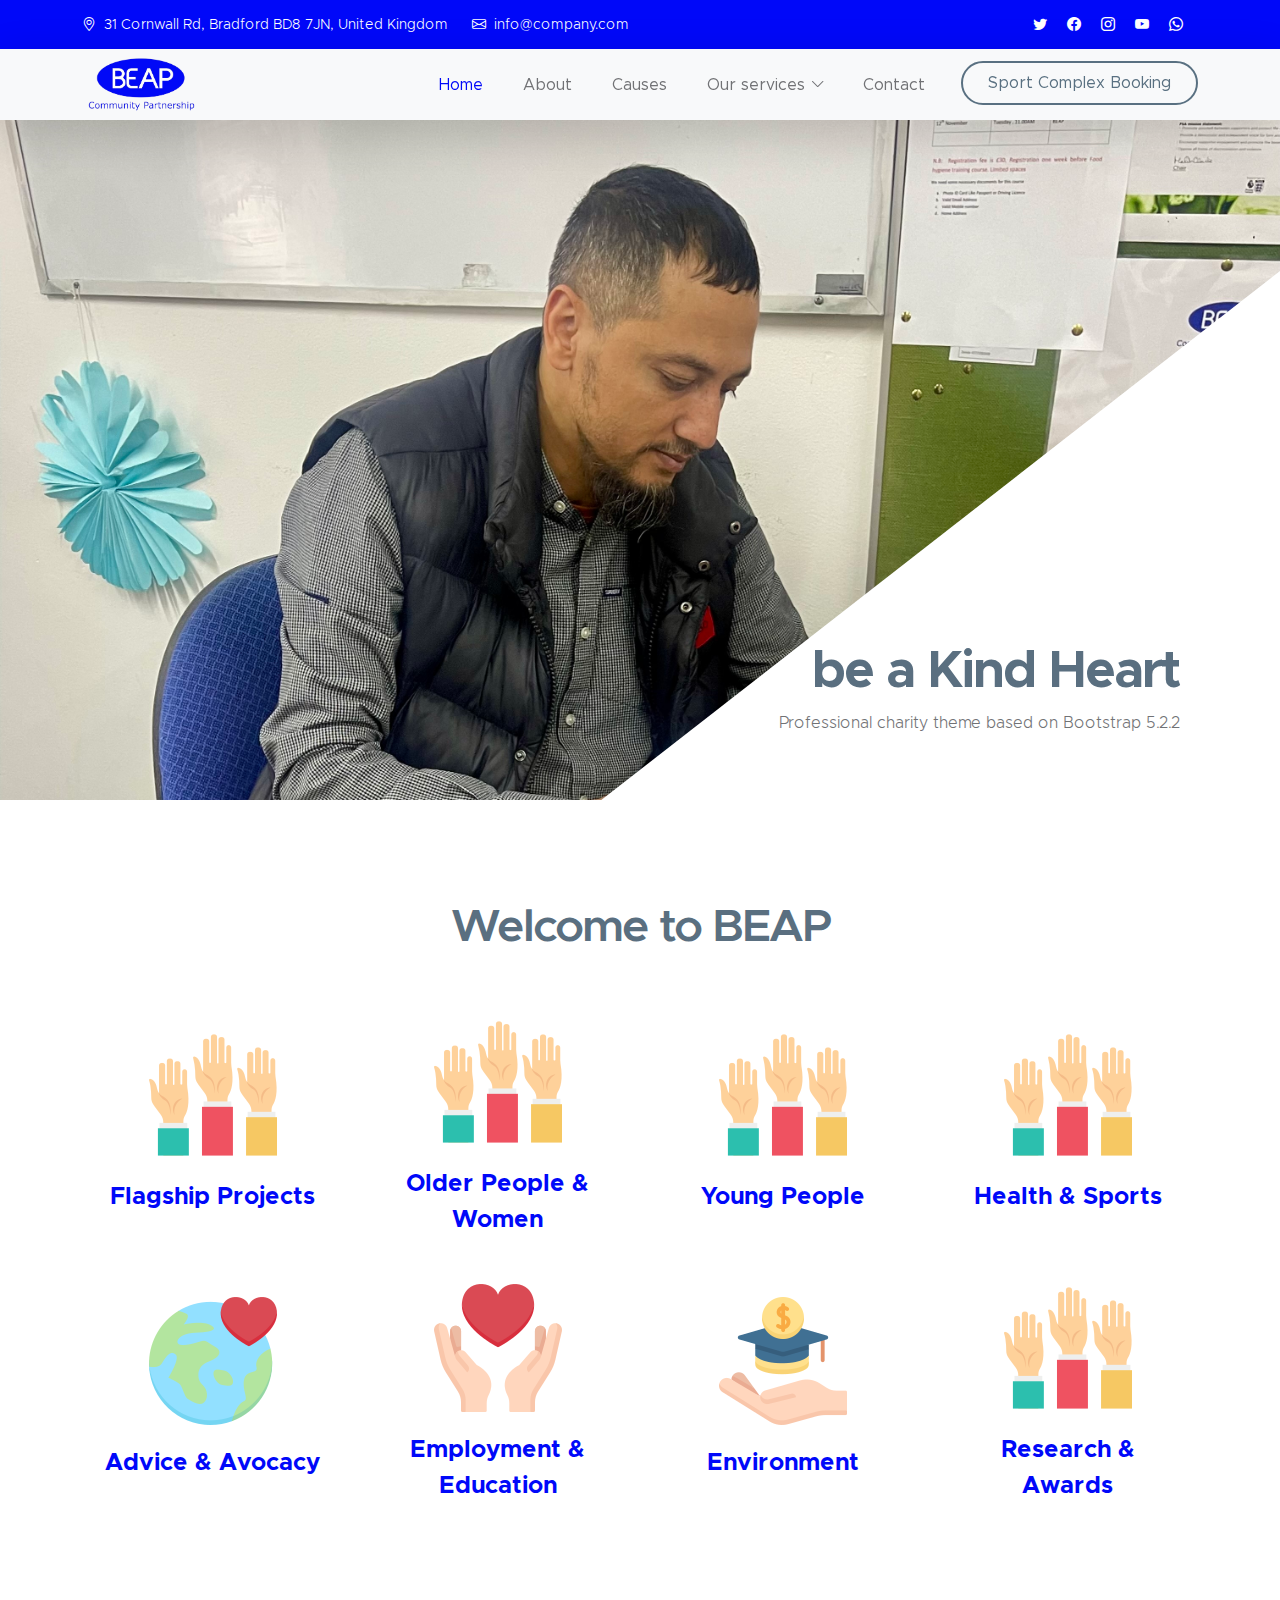
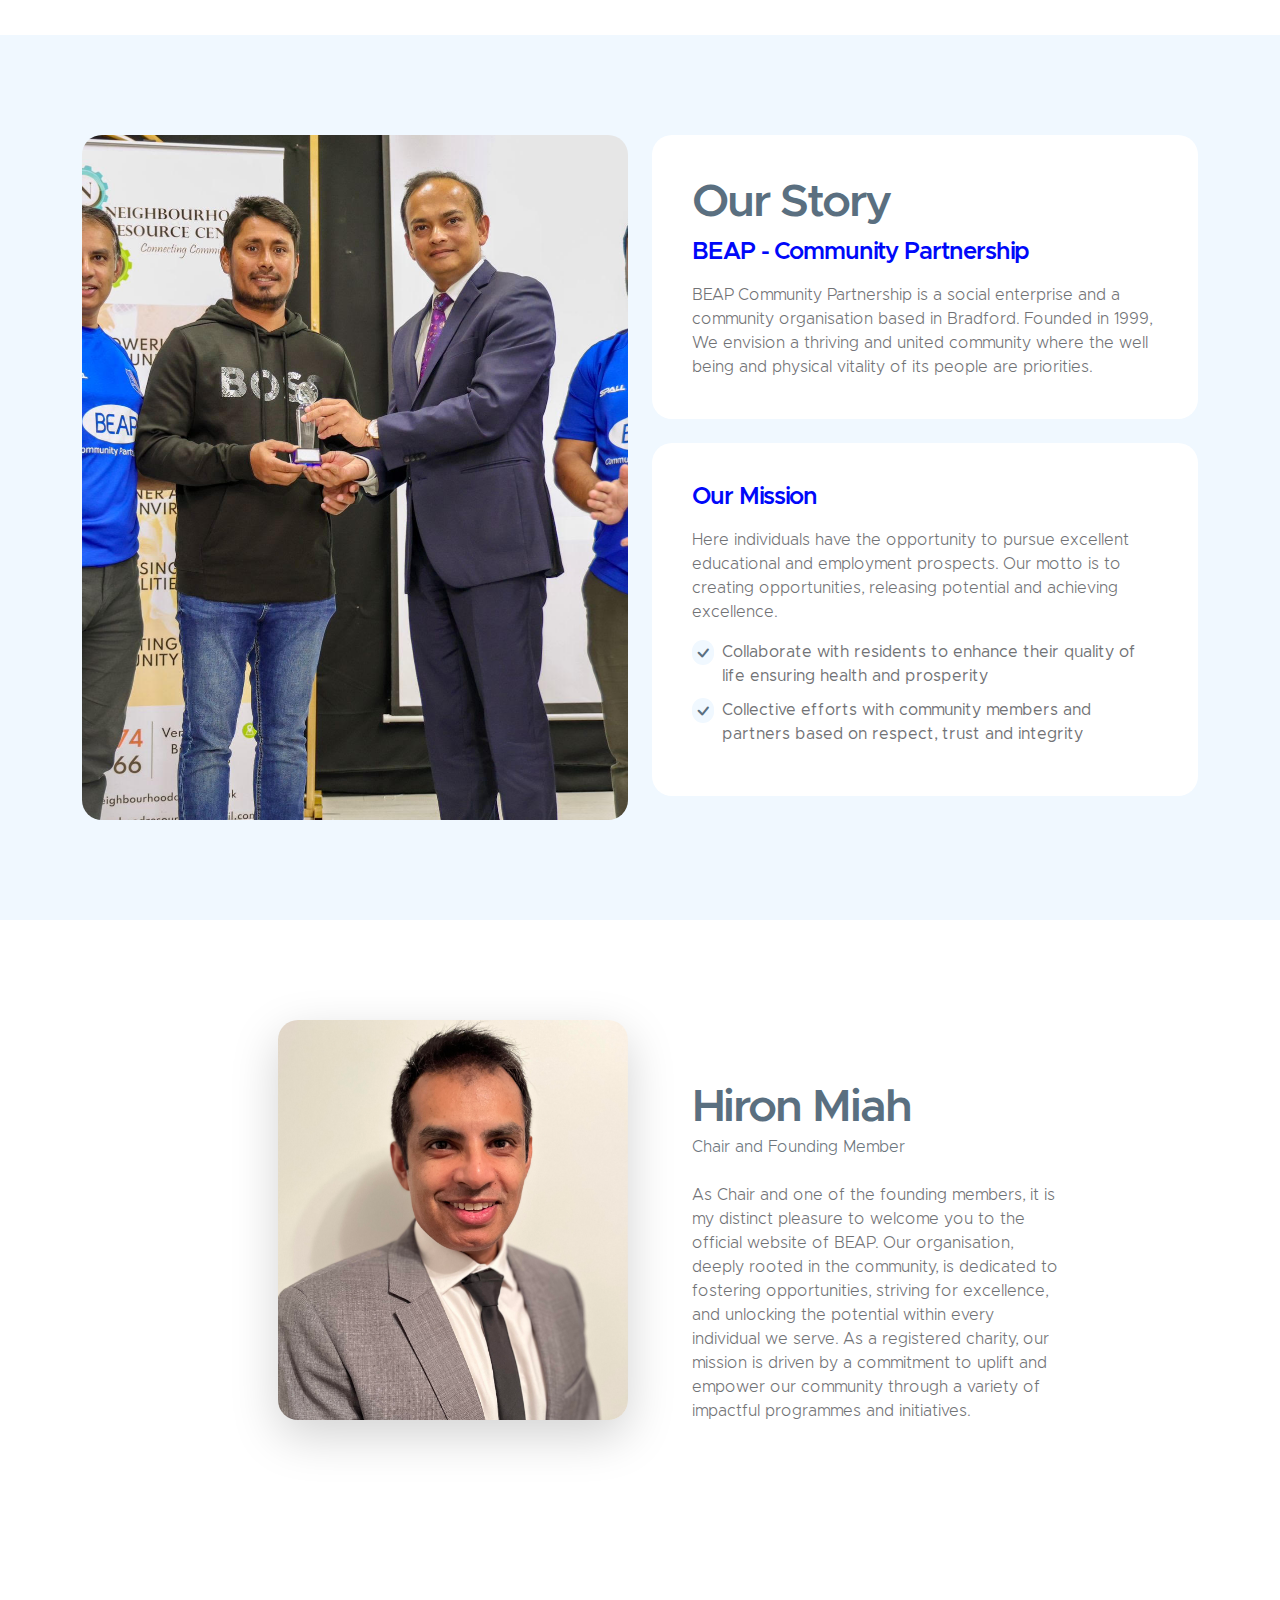
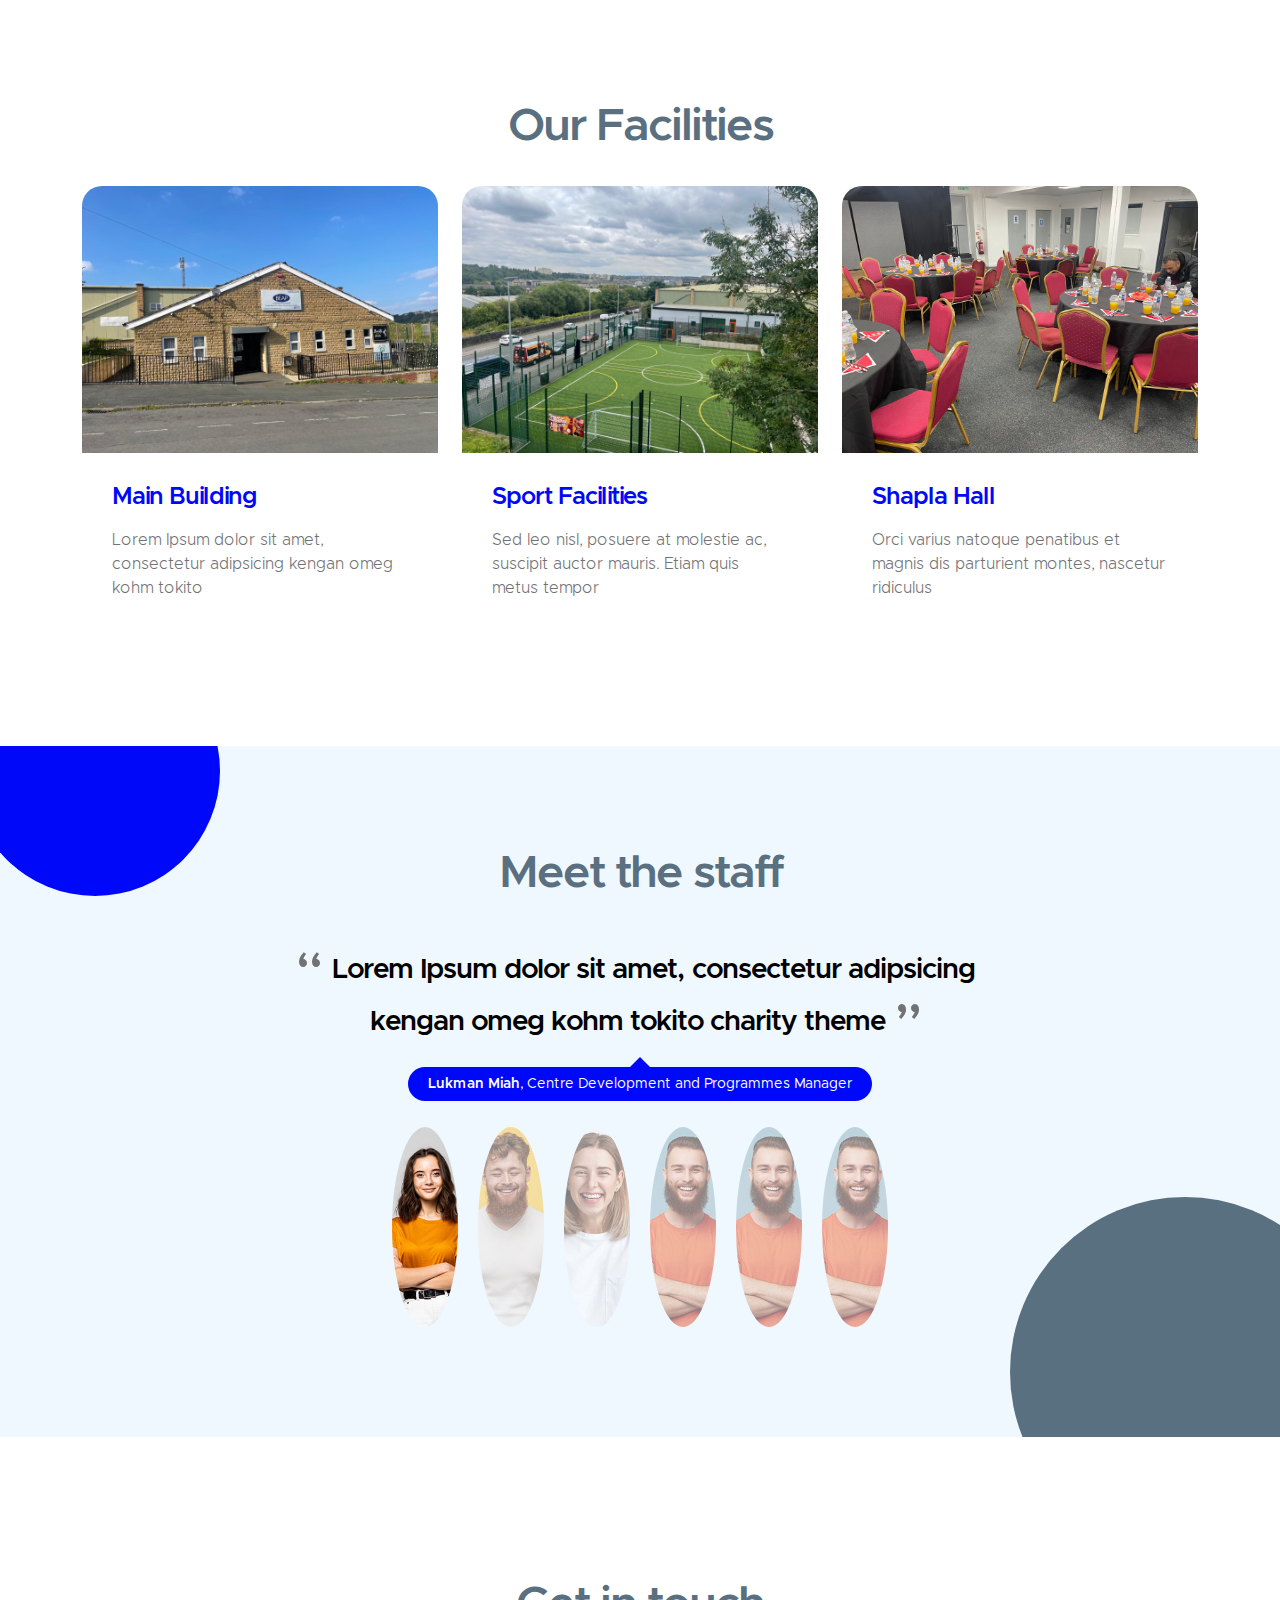
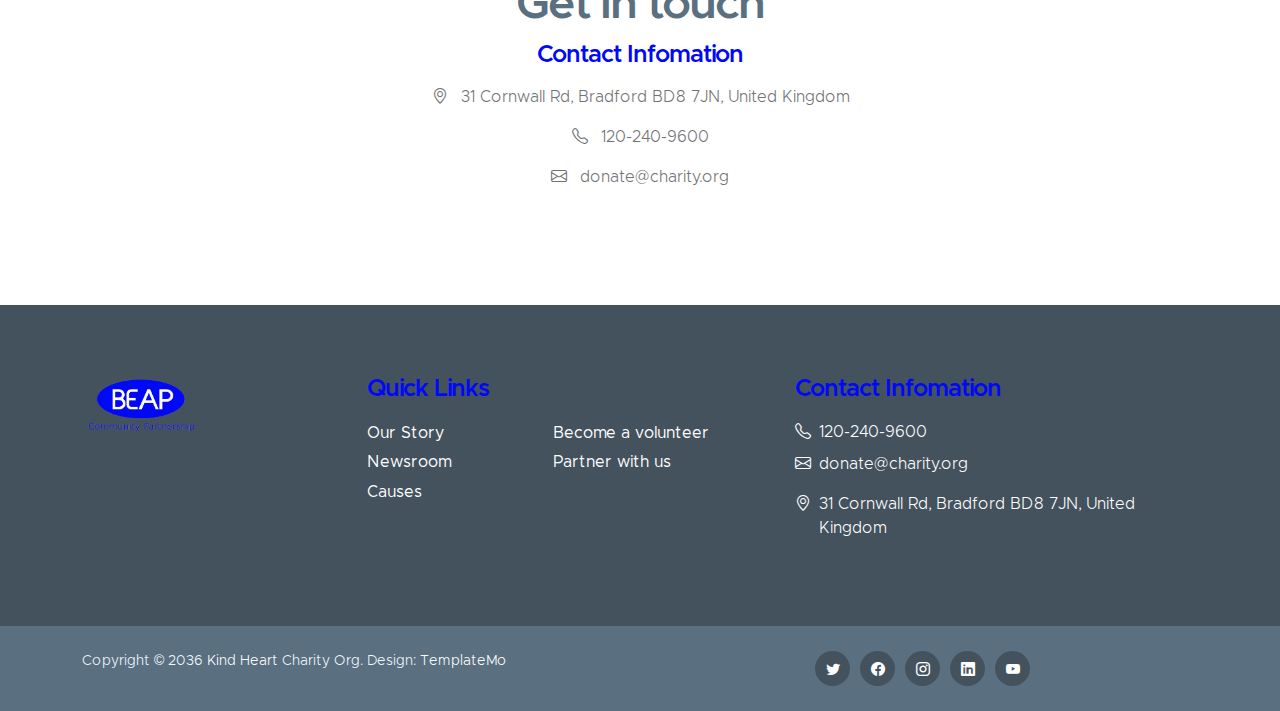
<file: index.html>
<!doctype html>
<html lang="en">
    <head>
        <meta charset="utf-8">
        <meta name="viewport" content="width=device-width, initial-scale=1">

        <meta name="description" content="">
        <meta name="author" content="">

        <title>BEAP - Community Partnership</title>

        <!-- CSS FILES -->        
        <link href="css/bootstrap.min.css" rel="stylesheet">

        <link href="css/bootstrap-icons.css" rel="stylesheet">

        <link href="css/templatemo-kind-heart-charity.css" rel="stylesheet">
<!--

TemplateMo 581 Kind Heart Charity

https://templatemo.com/tm-581-kind-heart-charity

-->

    </head>
    
    <body id="section_1">

        <header class="site-header">
            <div class="container">
                <div class="row">
                    
                    <div class="col-lg-8 col-12 d-flex flex-wrap">
                        <p class="d-flex me-4 mb-0">
                            <i class="bi-geo-alt me-2"></i>
                            31 Cornwall Rd, Bradford BD8 7JN, United Kingdom
                        </p>

                        <p class="d-flex mb-0">
                            <i class="bi-envelope me-2"></i>

                            <a href="mailto:info@company.com">
                                info@company.com
                            </a>
                        </p>
                    </div>

                    <div class="col-lg-3 col-12 ms-auto d-lg-block d-none">
                        <ul class="social-icon">
                            <li class="social-icon-item">
                                <a href="https://x.com/beap_c?s=20" class="social-icon-link bi-twitter"></a>
                            </li>

                            <li class="social-icon-item">
                                <a href="#" class="social-icon-link bi-facebook"></a>
                            </li>

                            <li class="social-icon-item">
                                <a href="#" class="social-icon-link bi-instagram"></a>
                            </li>

                            <li class="social-icon-item">
                                <a href="#" class="social-icon-link bi-youtube"></a>
                            </li>

                            <li class="social-icon-item">
                                <a href="#" class="social-icon-link bi-whatsapp"></a>
                            </li>
                        </ul>
                    </div>

                </div>
            </div>
        </header>

        <nav class="navbar navbar-expand-lg bg-light shadow-lg">
            <div class="container">
                <a class="navbar-brand" href="index.html">
                    <img src="images/beaplogo.png" class="logo img-fluid" alt="Kind Heart Charity">
                    <!-- <span>
                        BEAP
                        <small>Community Partnership</small>
                    </span> -->
                </a>

                <button class="navbar-toggler" type="button" data-bs-toggle="collapse" data-bs-target="#navbarNav" aria-controls="navbarNav" aria-expanded="false" aria-label="Toggle navigation">
                    <span class="navbar-toggler-icon"></span>
                </button>

                <div class="collapse navbar-collapse" id="navbarNav">
                    <ul class="navbar-nav ms-auto">
                        <li class="nav-item">
                            <a class="nav-link click-scroll" href="#top">Home</a>
                        </li>

                        <li class="nav-item">
                            <a class="nav-link click-scroll" href="#section_2">About</a>
                        </li>

                        <li class="nav-item">
                            <a class="nav-link click-scroll" href="#section_3">Causes</a>
                        </li>

                        <li class="nav-item dropdown">
                            <a class="nav-link click-scroll dropdown-toggle" href="#section_5" id="navbarLightDropdownMenuLink" role="button" data-bs-toggle="dropdown" aria-expanded="false">Our services</a>

                            <ul class="dropdown-menu dropdown-menu-light" aria-labelledby="navbarLightDropdownMenuLink">
                                <li><a class="dropdown-item" href="flagship_projects.html">Flagship projects</a></li>
                                <li><a class="dropdown-item" href="older_people.html">Older People &<br>Women</a></li>
                                <li><a class="dropdown-item" href="young_people.html">Young People</a></li>
                                <li><a class="dropdown-item" href="health_sport.html">Health & Sports</a></li>
                                <li><a class="dropdown-item" href="advice_avocacy.html">Advice & Avocacy</a></li>
                                <li><a class="dropdown-item" href="employ_education.html">Employment &<br>Education</a></li>
                                <li><a class="dropdown-item" href="environment.html">Environment</a></li>
                                <li><a class="dropdown-item" href="women.html">Research &<br>Awards</a></li>
                            </ul>
                        </li>

                        <li class="nav-item">
                            <a class="nav-link click-scroll" href="#section_6">Contact</a>
                        </li>

                        <li class="nav-item ms-3">
                            <a class="nav-link custom-btn custom-border-btn btn" href="https://portal.sportskey.com/venues/beap-community-partnership">Sport Complex Booking</a>
                        </li>
                    </ul>
                </div>
            </div>
        </nav>

        <main>

            <section class="hero-section hero-section-full-height">
                <div class="container-fluid">
                    <div class="row">

                        <div class="col-lg-12 col-12 p-0">
                            <div id="hero-slide" class="carousel carousel-fade slide" data-bs-ride="carousel">
                                <div class="carousel-inner">
                                    <div class="carousel-item active">
                                        <img src="images/slide/shad.jpg" class="carousel-image img-fluid" alt="...">
                                        
                                        <div class="carousel-caption d-flex flex-column justify-content-end">
                                            <h1>be a Kind Heart</h1>
                                            
                                            <p>Professional charity theme based on Bootstrap 5.2.2</p>
                                        </div>
                                    </div>

                                    <div class="carousel-item">
                                        <img src="images/slide/Bappi.jpg" class="carousel-image img-fluid" alt="...">
                                        
                                        <div class="carousel-caption d-flex flex-column justify-content-end">
                                            <h1>Non-profit</h1>
                                            
                                            <p>You can support us to grow more</p>
                                        </div>
                                    </div>

                                    <div class="carousel-item">
                                        <img src="images/slide/portada.jpg" class="carousel-image img-fluid" alt="...">
                                        
                                        <div class="carousel-caption d-flex flex-column justify-content-end">
                                            <h1>Humanity</h1>
                                            
                                            <p>Please tell your friends about our website</p>
                                        </div>
                                    </div>
                                </div>

                                <button class="carousel-control-prev" type="button" data-bs-target="#hero-slide" data-bs-slide="prev">
                                    <span class="carousel-control-prev-icon" aria-hidden="true"></span>
                                    <span class="visually-hidden">Previous</span>
                                </button>

                                <button class="carousel-control-next" type="button" data-bs-target="#hero-slide" data-bs-slide="next">
                                    <span class="carousel-control-next-icon" aria-hidden="true"></span>
                                    <span class="visually-hidden">Next</span>
                                </button>
                            </div>
                        </div>

                    </div>
                </div>
            </section>


            <section class="section-padding">
                <div class="container">
                    <div class="row">

                        <div class="col-lg-10 col-12 text-center mx-auto">
                            <h2 class="mb-5">Welcome to BEAP</h2>
                        </div>

                        <div class="col-lg-3 col-md-6 col-12 mb-4 mb-lg-0">
                            <div class="featured-block d-flex justify-content-center align-items-center">
                                <a href="flagship_projects.html" class="d-block">
                                    <img src="images/icons/hands.png" class="featured-block-image img-fluid" alt="">

                                    <p class="featured-block-text"><strong>Flagship Projects</strong></p>
                                </a>
                            </div>
                        </div>

                        <div class="col-lg-3 col-md-6 col-12 mb-4 mb-lg-0">
                            <div class="featured-block d-flex justify-content-center align-items-center">
                                <a href="older_people.html" class="d-block">
                                    <img src="images/icons/hands.png" class="featured-block-image img-fluid" alt="">

                                    <p class="featured-block-text"><strong>Older People &<br>Women</strong></p>
                                </a>
                            </div>
                        </div>

                        <div class="col-lg-3 col-md-6 col-12 mb-4 mb-lg-0">
                            <div class="featured-block d-flex justify-content-center align-items-center">
                                <a href="young_people.html" class="d-block">
                                    <img src="images/icons/hands.png" class="featured-block-image img-fluid" alt="">

                                    <p class="featured-block-text"><strong>Young People</strong></p>
                                </a>
                            </div>
                        </div>

                        <div class="col-lg-3 col-md-6 col-12 mb-4 mb-lg-0">
                            <div class="featured-block d-flex justify-content-center align-items-center">
                                <a href="health_sport.html" class="d-block">
                                    <img src="images/icons/hands.png" class="featured-block-image img-fluid" alt="">

                                    <p class="featured-block-text"><strong>Health & Sports</strong></p>
                                </a>
                            </div>
                        </div>
                        

                        <div class="col-lg-3 col-md-6 col-12 mb-4 mb-lg-0 mb-md-4">
                            <div class="featured-block d-flex justify-content-center align-items-center">
                                <a href="advice_avocacy.html" class="d-block">
                                    <img src="images/icons/heart.png" class="featured-block-image img-fluid" alt="">

                                    <p class="featured-block-text"><strong>Advice & Avocacy</strong></p>
                                </a>
                            </div>
                        </div>

                        <div class="col-lg-3 col-md-6 col-12 mb-4 mb-lg-0 mb-md-4">
                            <div class="featured-block d-flex justify-content-center align-items-center">
                                <a href="employ_education.html" class="d-block">
                                    <img src="images/icons/receive.png" class="featured-block-image img-fluid" alt="">

                                    <p class="featured-block-text"><strong>Employment & Education</strong></p>
                                </a>
                            </div>
                        </div>

                        <div class="col-lg-3 col-md-6 col-12 mb-4 mb-lg-0">
                            <div class="featured-block d-flex justify-content-center align-items-center">
                                <a href="environment.html" class="d-block">
                                    <img src="images/icons/scholarship.png" class="featured-block-image img-fluid" alt="">

                                    <p class="featured-block-text"><strong>Environment</strong></p>
                                </a>
                            </div>
                        </div>

                        <div class="col-lg-3 col-md-6 col-12 mb-4 mb-lg-0">
                            <div class="featured-block d-flex justify-content-center align-items-center">
                                <a href="women.html" class="d-block">
                                    <img src="images/icons/hands.png" class="featured-block-image img-fluid" alt="">

                                    <p class="featured-block-text"><strong>Research & Awards</strong></p>
                                </a>
                            </div>
                        </div>

                    </div>
                </div>
            </section>

            <section class="section-padding section-bg" id="section_2">
                <div class="container">
                    <div class="row">

                        <div class="col-lg-6 col-12 mb-5 mb-lg-0">
                            <img src="images/unnamed.jpg" class="custom-text-box-image img-fluid" alt="">
                        </div>

                        <div class="col-lg-6 col-12">
                            <div class="custom-text-box">
                                <h2 class="mb-2">Our Story</h2>

                                <h5 class="mb-3">BEAP - Community Partnership</h5>

                                <p class="mb-0">BEAP Community Partnership is a social enterprise and a community organisation based in Bradford. 
                                    Founded in 1999, We envision a thriving and united community where the well being and physical vitality of its people are priorities. 
                                </p>
                            </div>

                            <div class="custom-text-box">
                                <h5 class="mb-3">Our Mission</h5>

                                <p>Here individuals have the opportunity to pursue excellent educational and employment prospects. Our motto is to creating opportunities, releasing potential and achieving excellence.</p>

                                <ul class="custom-list mt-2">
                                    <li class="custom-list-item d-flex">
                                        <i class="bi-check custom-text-box-icon me-2"></i>
                                        Collaborate with residents to enhance their quality of life ensuring health and prosperity
                                    </li>

                                    <li class="custom-list-item d-flex">
                                        <i class="bi-check custom-text-box-icon me-2"></i>
                                        Collective efforts with community members and partners based on respect, trust and integrity
                                    </li>
                                </ul>
                            </div>
                            
                            <!-- <div class="row">
                                <div class="col-lg-6 col-12">
                                    <div class="custom-text-box">
                                        <h5 class="mb-3">Our Mission</h5>

                                        <p>Engaging with local people, helping them to form and action their own agendas for positive change</p>

                                        <ul class="custom-list mt-2">
                                            <li class="custom-list-item d-flex">
                                                <i class="bi-check custom-text-box-icon me-2"></i>
                                                Investing in young people
                                            </li>

                                            <li class="custom-list-item d-flex">
                                                <i class="bi-check custom-text-box-icon me-2"></i>
                                                Promoting community involvement
                                            </li>
                                        </ul>
                                    </div>
                                </div>

                                <div class="col-lg-6 col-md-6 col-12">
                                    <div class="custom-text-box d-flex flex-wrap d-lg-block mb-lg-0">
                                        <div class="counter-thumb"> 
                                            <div class="d-flex">
                                                <span class="counter-number" data-from="1" data-to="1999" data-speed="1000"></span>
                                                <span class="counter-number-text"></span>
                                            </div>

                                            <span class="counter-text">Founded</span>
                                        </div> 

                                        <div class="counter-thumb mt-4"> 
                                            <div class="d-flex">
                                                <span class="counter-number" data-from="1" data-to="4615676" data-speed="1000"></span>
                                                <span class="counter-number-text"></span>
                                            </div>

                                            <span class="counter-text">Registered Charity</span>
                                        </div> 
                                        
                                        <div class="counter-thumb mt-4"> 
                                            <div class="d-flex">
                                                <span class="counter-number" data-from="1" data-to="1098088" data-speed="1000"></span>
                                                <span class="counter-number-text"></span>
                                            </div>

                                            <span class="counter-text">Companies House Number</span>
                                        </div>
                                    </div>
                                </div>
                            </div> -->
                        </div>

                    </div>
                </div>
            </section>


            <section class="about-section section-padding">
                <div class="container">
                    <div class="row">

                        <div class="col-lg-6 col-md-5 col-12">
                            <img src="images/Hiron.jpg" class="about-image ms-lg-auto bg-light shadow-lg img-fluid" alt="">
                        </div>

                        <div class="col-lg-5 col-md-7 col-12">
                            <div class="custom-text-block">
                                <h2 class="mb-0">Hiron Miah</h2>

                                <p class="text-muted mb-lg-4 mb-md-4">Chair and Founding Member</p>

                                <p>As Chair and one of the founding members, it is my distinct pleasure to welcome you to the official website of BEAP. Our organisation, deeply rooted in the community, 
                                    is dedicated to fostering opportunities, striving for excellence, and unlocking the potential within every individual we serve. As a registered charity, our mission is driven 
                                    by a commitment to uplift and empower our community through a variety of impactful programmes and initiatives.
                                </p>

                                <!-- <p>We hope you find the information on this website both informative and inspiring. Whether you are looking to learn more about our services, get involved, or seek support, we are here to guide and assist you every step of the way.</p> -->
                            </div>
                        </div>

                    </div>
                </div>
            </section>

            <!-- <section class="cta-section section-padding section-bg">
                <div class="container">
                    <div class="row justify-content-center align-items-center">

                        <div class="col-lg-5 col-12 ms-auto">
                            <h2 class="mb-0">Make an impact. <br> Save lives.</h2>
                        </div>

                        <div class="col-lg-5 col-12">
                            <a href="#" class="me-4">Make a donation</a>

                            <a href="#section_4" class="custom-btn btn smoothscroll">Become a volunteer</a>
                        </div>

                    </div>
                </div>
            </section> -->


            <section class="section-padding" id="section_3">
                <div class="container">
                    <div class="row">

                        <div class="col-lg-12 col-12 text-center mb-4">
                            <h2>Our Facilities</h2>
                        </div>

                        <div class="col-lg-4 col-md-6 col-12 mb-4 mb-lg-0">
                            <div class="custom-block-wrap">
                                <img src="images/causes/building.JPG" class="custom-block-image img-fluid" alt="">

                                <div class="custom-block">
                                    <div class="custom-block-body">
                                        <h5 class="mb-3">Main Building</h5>

                                        <p>Lorem Ipsum dolor sit amet, consectetur adipsicing kengan omeg kohm tokito</p>

                                    </div>

                                    <!-- <a href="donate.html" class="custom-btn btn">Donate now</a> -->
                                </div>
                            </div>
                        </div>

                        <div class="col-lg-4 col-md-6 col-12 mb-4 mb-lg-0">
                            <div class="custom-block-wrap">
                                <img src="images/causes/outdoor.JPG" class="custom-block-image img-fluid" alt="">

                                <div class="custom-block">
                                    <div class="custom-block-body">
                                        <h5 class="mb-3">Sport Facilities</h5>

                                        <p>Sed leo nisl, posuere at molestie ac, suscipit auctor mauris. Etiam quis metus tempor</p>

                                    </div>

                                    <!-- <a href="donate.html" class="custom-btn btn">Donate now</a> -->
                                </div>
                            </div>
                        </div>

                        <div class="col-lg-4 col-md-6 col-12">
                            <div class="custom-block-wrap">
                                <img src="images/causes/shapla.jpg" class="custom-block-image img-fluid" alt="">

                                <div class="custom-block">
                                    <div class="custom-block-body">
                                        <h5 class="mb-3">Shapla Hall</h5>

                                        <p>Orci varius natoque penatibus et magnis dis parturient montes, nascetur ridiculus</p>

                                    </div>

                                    <!-- <a href="donate.html" class="custom-btn btn">Donate now</a> -->
                                </div>
                            </div>
                        </div>

                    </div>
                </div>
            </section>

            <!-- <section class="volunteer-section section-padding" id="section_4">
                <div class="container">
                    <div class="row">

                        <div class="col-lg-6 col-12">
                            <h2 class="text-white mb-4">Volunteer</h2>

                            <form class="custom-form volunteer-form mb-5 mb-lg-0" action="#" method="post" role="form">
                                <h3 class="mb-4">Become a volunteer today</h3>

                                <div class="row">
                                    <div class="col-lg-6 col-12">
                                        <input type="text" name="volunteer-name" id="volunteer-name" class="form-control" placeholder="Jack Doe" required>
                                    </div>

                                    <div class="col-lg-6 col-12">    
                                        <input type="email" name="volunteer-email" id="volunteer-email" pattern="[^ @]*@[^ @]*" class="form-control" placeholder="Jackdoe@gmail.com" required>
                                    </div>

                                    <div class="col-lg-6 col-12">
                                        <input type="text" name="volunteer-subject" id="volunteer-subject" class="form-control" placeholder="Subject" required>
                                    </div>

                                    <div class="col-lg-6 col-12">
                                        <div class="input-group input-group-file">
                                            <input type="file" class="form-control" id="inputGroupFile02">
                                            
                                            <label class="input-group-text" for="inputGroupFile02">Upload your CV</label>

                                            <i class="bi-cloud-arrow-up ms-auto"></i>
                                        </div>
                                    </div>
                                </div>

                                <textarea name="volunteer-message" rows="3" class="form-control" id="volunteer-message" placeholder="Comment (Optional)"></textarea>

                                <button type="submit" class="form-control">Submit</button>
                            </form>
                        </div>

                        <div class="col-lg-6 col-12">
                            <img src="images/smiling-casual-woman-dressed-volunteer-t-shirt-with-badge.jpg" class="volunteer-image img-fluid" alt="">

                            <div class="custom-block-body text-center">
                                <h4 class="text-white mt-lg-3 mb-lg-3">About Volunteering</h4>

                                <p class="text-white">Lorem Ipsum dolor sit amet, consectetur adipsicing kengan omeg kohm tokito Professional charity theme based</p>
                            </div>
                        </div>

                    </div>
                </div>
            </section> -->

            <!-- <section class="news-section section-padding" id="section_5">
                <div class="container">
                    <div class="row">

                        <div class="col-lg-12 col-12 mb-5">
                            <h2>Latest News</h2>
                        </div>

                        <div class="col-lg-7 col-12">
                            <div class="news-block">
                                <div class="news-block-top">
                                    <a href="news-detail.html">
                                        <img src="images/news/medium-shot-volunteers-with-clothing-donations.jpg" class="news-image img-fluid" alt="">
                                    </a>

                                    <div class="news-category-block">
                                        <a href="#" class="category-block-link">
                                            Lifestyle,
                                        </a>

                                        <a href="#" class="category-block-link">
                                            Clothing Donation
                                        </a>
                                    </div>
                                </div>

                                <div class="news-block-info">
                                    <div class="d-flex mt-2">
                                        <div class="news-block-date">
                                            <p>
                                                <i class="bi-calendar4 custom-icon me-1"></i>
                                                October 12, 2036
                                            </p>
                                        </div>

                                        <div class="news-block-author mx-5">
                                            <p>
                                                <i class="bi-person custom-icon me-1"></i>
                                                By Admin
                                            </p>
                                        </div>

                                        <div class="news-block-comment">
                                            <p>
                                                <i class="bi-chat-left custom-icon me-1"></i>
                                                32 Comments
                                            </p>
                                        </div>
                                    </div>

                                    <div class="news-block-title mb-2">
                                        <h4><a href="news-detail.html" class="news-block-title-link">Clothing donation to urban area</a></h4>
                                    </div>

                                    <div class="news-block-body">
                                        <p>Lorem Ipsum dolor sit amet, consectetur adipsicing kengan omeg kohm tokito Professional charity theme based on Bootstrap</p>
                                    </div>
                                </div>
                            </div>

                            <div class="news-block mt-3">
                                <div class="news-block-top">
                                    <a href="news-detail.html">
                                        <img src="images/news/medium-shot-people-collecting-foodstuff.jpg" class="news-image img-fluid" alt="">
                                    </a>

                                    <div class="news-category-block">
                                        <a href="#" class="category-block-link">
                                            Food,
                                        </a>

                                        <a href="#" class="category-block-link">
                                            Donation,
                                        </a>

                                        <a href="#" class="category-block-link">
                                            Caring
                                        </a>
                                    </div>
                                </div>

                                <div class="news-block-info">
                                    <div class="d-flex mt-2">
                                        <div class="news-block-date">
                                            <p>
                                                <i class="bi-calendar4 custom-icon me-1"></i>
                                                October 20, 2036
                                            </p>
                                        </div>

                                        <div class="news-block-author mx-5">
                                            <p>
                                                <i class="bi-person custom-icon me-1"></i>
                                                By Admin
                                            </p>
                                        </div>

                                        <div class="news-block-comment">
                                            <p>
                                                <i class="bi-chat-left custom-icon me-1"></i>
                                                35 Comments
                                            </p>
                                        </div>
                                    </div>

                                    <div class="news-block-title mb-2">
                                        <h4><a href="news-detail.html" class="news-block-title-link">Food donation area</a></h4>
                                    </div>

                                    <div class="news-block-body">
                                        <p>Sed leo nisl, posuere at molestie ac, suscipit auctor mauris. Etiam quis metus elementum, tempor risus vel, condimentum orci</p>
                                    </div>
                                </div>
                            </div>
                        </div>

                        <div class="col-lg-4 col-12 mx-auto">
                            <form class="custom-form search-form" action="#" method="get" role="form">
                                <input name="search" type="search" class="form-control" id="search" placeholder="Search" aria-label="Search">

                                <button type="submit" class="form-control">
                                    <i class="bi-search"></i>
                                </button>
                            </form>

                            <h5 class="mt-5 mb-3">Recent news</h5>

                            <div class="news-block news-block-two-col d-flex mt-4">
                                <div class="news-block-two-col-image-wrap">
                                    <a href="news-detail.html">
                                        <img src="images/news/africa-humanitarian-aid-doctor.jpg" class="news-image img-fluid" alt="">
                                    </a>
                                </div>

                                <div class="news-block-two-col-info">
                                    <div class="news-block-title mb-2">
                                        <h6><a href="news-detail.html" class="news-block-title-link">Food donation area</a></h6>
                                    </div>

                                    <div class="news-block-date">
                                        <p>
                                            <i class="bi-calendar4 custom-icon me-1"></i>
                                            October 16, 2036
                                        </p>
                                    </div>
                                </div>
                            </div>

                            <div class="news-block news-block-two-col d-flex mt-4">
                                <div class="news-block-two-col-image-wrap">
                                    <a href="news-detail.html">
                                        <img src="images/news/close-up-happy-people-working-together.jpg" class="news-image img-fluid" alt="">
                                    </a>
                                </div>

                                <div class="news-block-two-col-info">
                                    <div class="news-block-title mb-2">
                                        <h6><a href="news-detail.html" class="news-block-title-link">Volunteering Clean</a></h6>
                                    </div>

                                    <div class="news-block-date">
                                        <p>
                                            <i class="bi-calendar4 custom-icon me-1"></i>
                                            October 24, 2036
                                        </p>
                                    </div>
                                </div>
                            </div>

                            <div class="category-block d-flex flex-column">
                                <h5 class="mb-3">Categories</h5>

                                <a href="#" class="category-block-link">
                                    Drinking water
                                    <span class="badge">20</span>
                                </a>

                                <a href="#" class="category-block-link">
                                    Food Donation
                                    <span class="badge">30</span>
                                </a>

                                <a href="#" class="category-block-link">
                                    Children Education
                                    <span class="badge">10</span>
                                </a>

                                <a href="#" class="category-block-link">
                                    Poverty Development
                                    <span class="badge">15</span>
                                </a>

                                <a href="#" class="category-block-link">
                                    Clothing Donation
                                    <span class="badge">20</span>
                                </a>
                            </div>

                            <div class="tags-block">
                                <h5 class="mb-3">Tags</h5>

                                <a href="#" class="tags-block-link">
                                    Donation
                                </a>

                                <a href="#" class="tags-block-link">
                                    Clothing
                                </a>

                                <a href="#" class="tags-block-link">
                                    Food
                                </a>

                                <a href="#" class="tags-block-link">
                                    Children
                                </a>

                                <a href="#" class="tags-block-link">
                                    Education
                                </a>

                                <a href="#" class="tags-block-link">
                                    Poverty
                                </a>

                                <a href="#" class="tags-block-link">
                                    Clean Water
                                </a>
                            </div>

                            <form class="custom-form subscribe-form" action="#" method="get" role="form">
                                <h5 class="mb-4">Newsletter Form</h5>

                                <input type="email" name="subscribe-email" id="subscribe-email" pattern="[^ @]*@[^ @]*" class="form-control" placeholder="Email Address" required>

                                <div class="col-lg-12 col-12">
                                    <button type="submit" class="form-control">Subscribe</button>
                                </div>
                            </form>
                        </div>

                    </div>
                </div>
            </section> -->


            <section class="testimonial-section section-padding section-bg">
                <div class="container">
                    <div class="row">

                        <div class="col-lg-8 col-12 mx-auto">
                            <h2 class="mb-lg-3">Meet the staff</h2>
                            
                                <div id="testimonial-carousel" class="carousel carousel-fade slide" data-bs-ride="carousel">

                                    <div class="carousel-inner">
                                        <div class="carousel-item active">
                                           <div class="carousel-caption">
                                                <h4 class="carousel-title">Lorem Ipsum dolor sit amet, consectetur adipsicing kengan omeg kohm tokito charity theme</h4>

                                                <small class="carousel-name"><span class="carousel-name-title">Lukman Miah</span>, Centre Development and Programmes Manager</small>
                                           </div>
                                        </div>

                                        <div class="carousel-item">
                                            <div class="carousel-caption">
                                                <h4 class="carousel-title">Sed leo nisl, posuere at molestie ac, suscipit auctor mauris quis metus tempor orci</h4>

                                                <small class="carousel-name"><span class="carousel-name-title">Shanaz Ali</span>, Older People Coordinator</small>
                                            </div>
                                        </div>

                                        <div class="carousel-item">
                                            <div class="carousel-caption">
                                                <h4 class="carousel-title">Lorem Ipsum dolor sit amet, consectetur adipsicing kengan omeg kohm tokito charity theme</h4>

                                                <small class="carousel-name"><span class="carousel-name-title">Dilnawaz Choudhury</span>, Project Coordinator</small>
                                            </div>
                                        </div>

                                        <div class="carousel-item">
                                            <div class="carousel-caption">
                                                <h4 class="carousel-title">Sed leo nisl, posuere at molestie ac, suscipit auctor mauris quis metus tempor orci</h4>

                                                <small class="carousel-name"><span class="carousel-name-title">Salma Rahman</span>, Project Coordinator</small>
                                           </div>
                                        </div>

                                        <div class="carousel-item">
                                            <div class="carousel-caption">
                                                <h4 class="carousel-title">Sed leo nisl, posuere at molestie ac, suscipit auctor mauris quis metus tempor orci</h4>

                                                <small class="carousel-name"><span class="carousel-name-title">Zafar Niaz</span>, Project Worker</small>
                                           </div>
                                        </div>

                                        <div class="carousel-item">
                                            <div class="carousel-caption">
                                                <h4 class="carousel-title">Sed leo nisl, posuere at molestie ac, suscipit auctor mauris quis metus tempor orci</h4>

                                                <small class="carousel-name"><span class="carousel-name-title">Shad Miah</span>, Neighbourhood Officer</small>
                                           </div>
                                        </div>

                                          <ol class="carousel-indicators">
                                               <li data-bs-target="#testimonial-carousel" data-bs-slide-to="0" class="active">
                                                    <img src="images/avatar/portrait-beautiful-young-woman-standing-grey-wall.jpg" class="img-fluid rounded-circle avatar-image" alt="avatar">
                                               </li>

                                               <li data-bs-target="#testimonial-carousel" data-bs-slide-to="1" class="">
                                                    <img src="images/avatar/portrait-young-redhead-bearded-male.jpg" class="img-fluid rounded-circle avatar-image" alt="avatar">
                                               </li>

                                               <li data-bs-target="#testimonial-carousel" data-bs-slide-to="2" class="">
                                                    <img src="images/avatar/pretty-blonde-woman-wearing-white-t-shirt.jpg" class="img-fluid rounded-circle avatar-image" alt="avatar">
                                               </li>

                                               <li data-bs-target="#testimonial-carousel" data-bs-slide-to="3" class="">
                                                    <img src="images/avatar/studio-portrait-emotional-happy-funny.jpg" class="img-fluid rounded-circle avatar-image" alt="avatar">
                                               </li>

                                               <li data-bs-target="#testimonial-carousel" data-bs-slide-to="4" class="">
                                                <img src="images/avatar/studio-portrait-emotional-happy-funny.jpg" class="img-fluid rounded-circle avatar-image" alt="avatar">
                                                </li>

                                                <li data-bs-target="#testimonial-carousel" data-bs-slide-to="5" class="">
                                                    <img src="images/avatar/studio-portrait-emotional-happy-funny.jpg" class="img-fluid rounded-circle avatar-image" alt="avatar">
                                               </li>
                                          </ol>

                                 </div>
                            </div>
                        </div>

                    </div>
                </div>
            </section>


            <section class="contact-section section-padding" id="section_6">
                <div class="container">
                    <div class="row">

                        <div class="text-center">
                            <div class="contact-info-wrap">
                                <h2>Get in touch</h2>

                                <!-- <div class="align-items-center">
                                    <img src="images/avatar/pretty-blonde-woman-wearing-white-t-shirt.jpg" class="img-fluid avatar-image" alt="">

                                    <div class="d-flex flex-column justify-content-center ms-3">
                                        <p class="mb-0">Clara Barton</p>
                                        <p class="mb-0"><strong>HR & Office Manager</strong></p>
                                    </div>
                                </div> -->

                                <div class="contact-info">
                                    <h5 class="mb-3">Contact Infomation</h5>

                                    <p class="text-center">
                                        <i class="bi-geo-alt me-2"></i>
                                        31 Cornwall Rd, Bradford BD8 7JN, United Kingdom
                                    </p>

                                    <p class="text-center">
                                        <i class="bi-telephone me-2"></i>

                                        <a href="tel: 120-240-9600">
                                            120-240-9600
                                        </a>
                                    </p>

                                    <p class="text-center">
                                        <i class="bi-envelope me-2"></i>

                                        <a href="mailto:info@yourgmail.com">
                                            donate@charity.org
                                        </a>
                                    </p>
                                </div>
                            </div>
                        </div>

                        <!-- <div class="col-lg-5 col-12 mx-auto">
                            <form class="custom-form contact-form" action="#" method="post" role="form">
                                <h2>Contact form</h2>

                                <p class="mb-4">Or, you can just send an email:
                                    <a href="#">info@charity.org</a>
                                </p>
                                <div class="row">
                                    <div class="col-lg-6 col-md-6 col-12">
                                        <input type="text" name="first-name" id="first-name" class="form-control" placeholder="Jack" required>
                                    </div>

                                    <div class="col-lg-6 col-md-6 col-12">
                                        <input type="text" name="last-name" id="last-name" class="form-control" placeholder="Doe" required>
                                    </div>
                                </div>

                                <input type="email" name="email" id="email" pattern="[^ @]*@[^ @]*" class="form-control" placeholder="Jackdoe@gmail.com" required>

                                <textarea name="message" rows="5" class="form-control" id="message" placeholder="What can we help you?"></textarea>

                                <button type="submit" class="form-control">Send Message</button>
                            </form>
                        </div> -->

                    </div>
                </div>
            </section>
        </main>

        <footer class="site-footer">
            <div class="container">
                <div class="row">
                    <div class="col-lg-3 col-12 mb-4">
                        <img src="images/beaplogo.png" class="logo img-fluid" alt="">
                    </div>

                    <div class="col-lg-4 col-md-6 col-12 mb-4">
                        <h5 class="site-footer-title mb-3">Quick Links</h5>

                        <ul class="footer-menu">
                            <li class="footer-menu-item"><a href="#" class="footer-menu-link">Our Story</a></li>

                            <li class="footer-menu-item"><a href="#" class="footer-menu-link">Newsroom</a></li>

                            <li class="footer-menu-item"><a href="#" class="footer-menu-link">Causes</a></li>

                            <li class="footer-menu-item"><a href="#" class="footer-menu-link">Become a volunteer</a></li>

                            <li class="footer-menu-item"><a href="#" class="footer-menu-link">Partner with us</a></li>
                        </ul>
                    </div>

                    <div class="col-lg-4 col-md-6 col-12 mx-auto">
                        <h5 class="site-footer-title mb-3">Contact Infomation</h5>

                        <p class="text-white d-flex mb-2">
                            <i class="bi-telephone me-2"></i>

                            <a href="tel: 120-240-9600" class="site-footer-link">
                                120-240-9600
                            </a>
                        </p>

                        <p class="text-white d-flex">
                            <i class="bi-envelope me-2"></i>

                            <a href="mailto:info@yourgmail.com" class="site-footer-link">
                                donate@charity.org
                            </a>
                        </p>

                        <p class="text-white d-flex mt-3">
                            <i class="bi-geo-alt me-2"></i>
                            31 Cornwall Rd, Bradford BD8 7JN, United Kingdom
                        </p>

                        <!-- <a href="#" class="custom-btn btn mt-3">Get Direction</a> -->
                    </div>
                </div>
            </div>

            <div class="site-footer-bottom">
                <div class="container">
                    <div class="row">

                        <div class="col-lg-6 col-md-7 col-12">
                            <p class="copyright-text mb-0">Copyright © 2036 <a href="#">Kind Heart</a> Charity Org.
                        	Design: <a href="https://templatemo.com" target="_blank">TemplateMo</a></p>
                        </div>
                        
                        <div class="col-lg-6 col-md-5 col-12 d-flex justify-content-center align-items-center mx-auto">
                            <ul class="social-icon">
                                <li class="social-icon-item">
                                    <a href="#" class="social-icon-link bi-twitter"></a>
                                </li>

                                <li class="social-icon-item">
                                    <a href="#" class="social-icon-link bi-facebook"></a>
                                </li>

                                <li class="social-icon-item">
                                    <a href="#" class="social-icon-link bi-instagram"></a>
                                </li>

                                <li class="social-icon-item">
                                    <a href="#" class="social-icon-link bi-linkedin"></a>
                                </li>

                                <li class="social-icon-item">
                                    <a href="https://youtube.com/templatemo" class="social-icon-link bi-youtube"></a>
                                </li>
                            </ul>
                        </div>
                        
                    </div>
                </div>
            </div>
        </footer>

        <!-- JAVASCRIPT FILES -->
        <script src="js/jquery.min.js"></script>
        <script src="js/bootstrap.min.js"></script>
        <script src="js/jquery.sticky.js"></script>
        <script src="js/click-scroll.js"></script>
        <script src="js/counter.js"></script>
        <script src="js/custom.js"></script>

    </body>
</html>
</file>
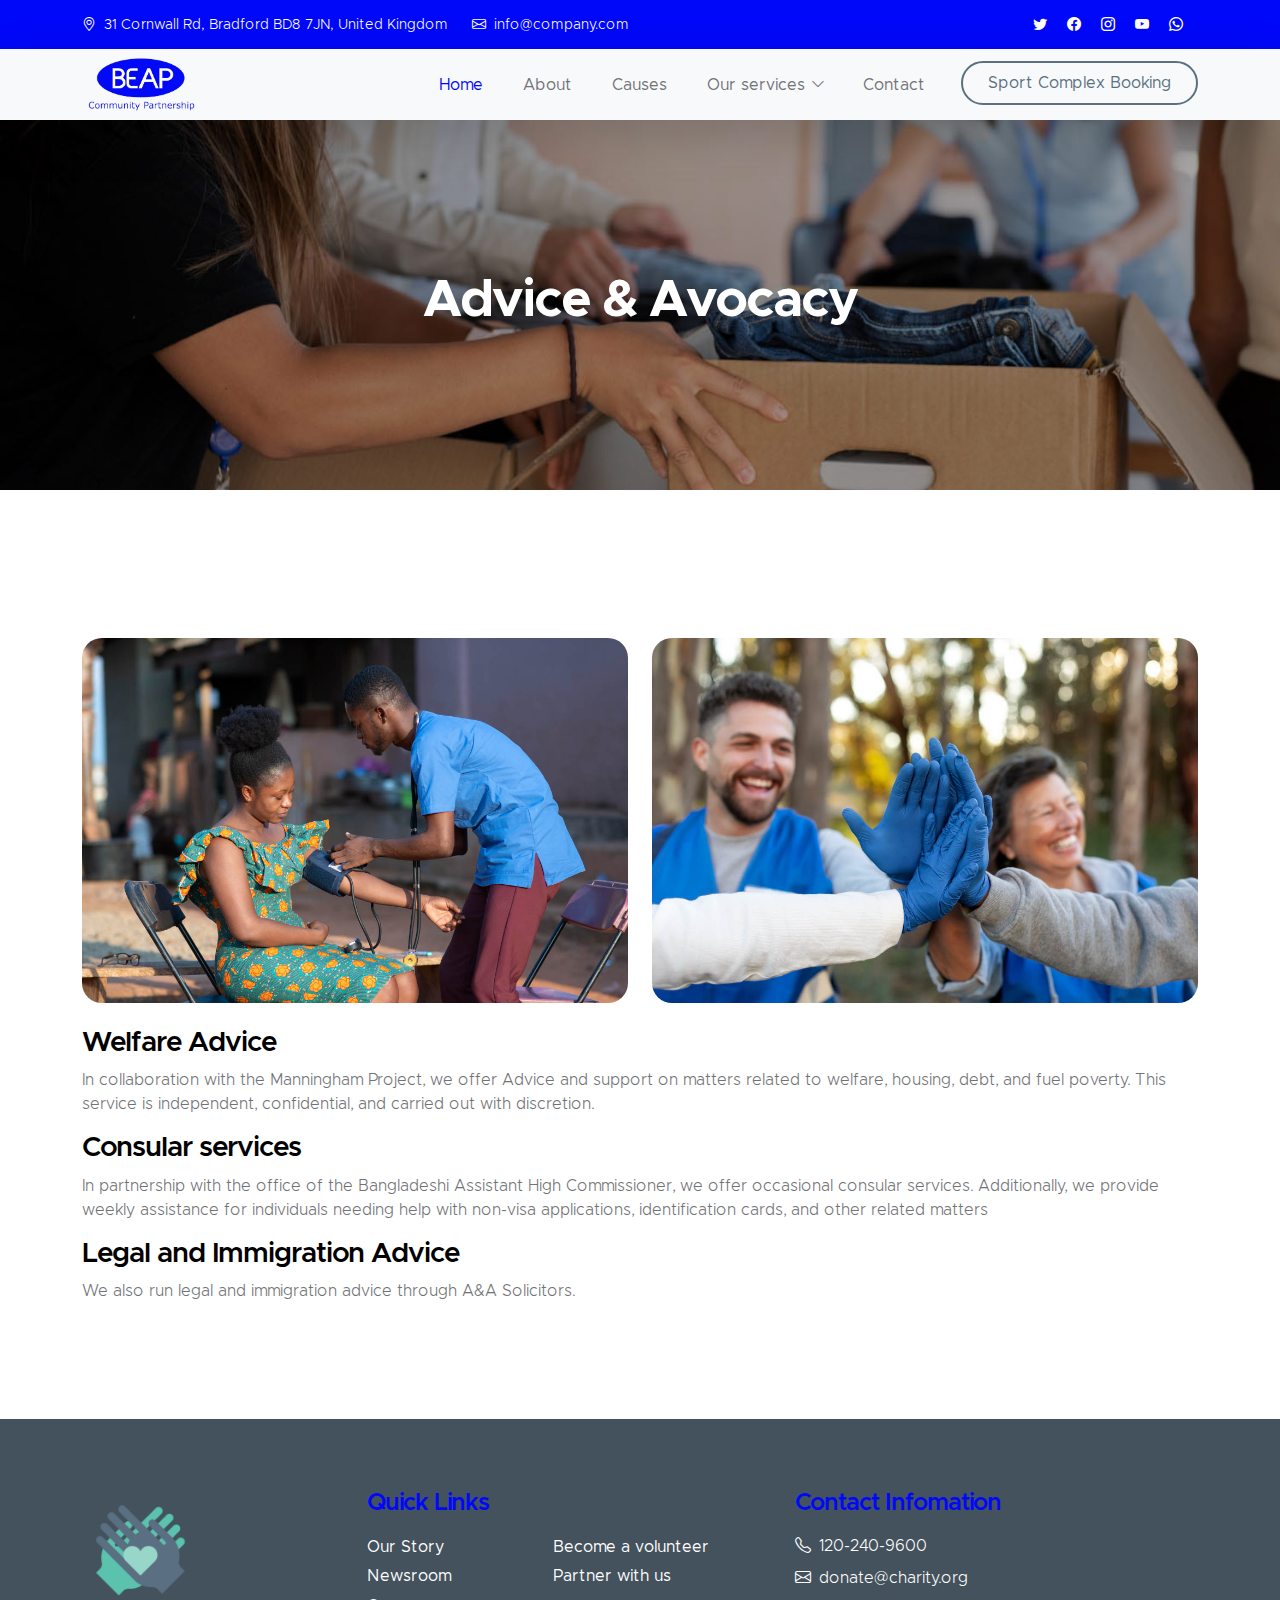
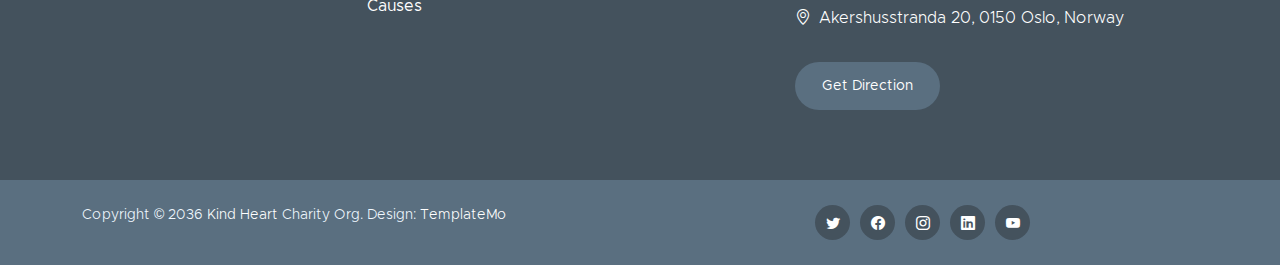
<file: advice_avocacy.html>
<!doctype html>
<html lang="en">
    <head>
        <meta charset="utf-8">
        <meta name="viewport" content="width=device-width, initial-scale=1">

        <meta name="description" content="">
        <meta name="author" content="">

        <title>BEAP - Advice & Avocacy</title>

        <!-- CSS FILES -->        
        <link href="css/bootstrap.min.css" rel="stylesheet">

        <link href="css/bootstrap-icons.css" rel="stylesheet">

        <link href="css/templatemo-kind-heart-charity.css" rel="stylesheet">
<!--

TemplateMo 581 Kind Heart Charity

https://templatemo.com/tm-581-kind-heart-charity

-->

    </head>
    
    <body id="section_1">

        <header class="site-header">
            <div class="container">
                <div class="row">
                    
                    <div class="col-lg-8 col-12 d-flex flex-wrap">
                        <p class="d-flex me-4 mb-0">
                            <i class="bi-geo-alt me-2"></i>
                            31 Cornwall Rd, Bradford BD8 7JN, United Kingdom
                        </p>

                        <p class="d-flex mb-0">
                            <i class="bi-envelope me-2"></i>

                            <a href="mailto:info@company.com">
                                info@company.com
                            </a>
                        </p>
                    </div>

                    <div class="col-lg-3 col-12 ms-auto d-lg-block d-none">
                        <ul class="social-icon">
                            <li class="social-icon-item">
                                <a href="https://x.com/beap_c?s=20" class="social-icon-link bi-twitter"></a>
                            </li>

                            <li class="social-icon-item">
                                <a href="#" class="social-icon-link bi-facebook"></a>
                            </li>

                            <li class="social-icon-item">
                                <a href="#" class="social-icon-link bi-instagram"></a>
                            </li>

                            <li class="social-icon-item">
                                <a href="#" class="social-icon-link bi-youtube"></a>
                            </li>

                            <li class="social-icon-item">
                                <a href="#" class="social-icon-link bi-whatsapp"></a>
                            </li>
                        </ul>
                    </div>

                </div>
            </div>
        </header>

        <nav class="navbar navbar-expand-lg bg-light shadow-lg">
            <div class="container">
                <a class="navbar-brand" href="index.html">
                    <img src="images/beaplogo.png" class="logo img-fluid" alt="Kind Heart Charity">
                    <!-- <span>
                        BEAP
                        <small>Community Partnership</small>
                    </span> -->
                </a>

                <button class="navbar-toggler" type="button" data-bs-toggle="collapse" data-bs-target="#navbarNav" aria-controls="navbarNav" aria-expanded="false" aria-label="Toggle navigation">
                    <span class="navbar-toggler-icon"></span>
                </button>

                <div class="collapse navbar-collapse" id="navbarNav">
                    <ul class="navbar-nav ms-auto">
                        <li class="nav-item">
                            <a class="nav-link" href="index.html">Home</a>
                        </li>

                        <li class="nav-item">
                            <a class="nav-link" href="index.html">About</a>
                        </li>

                        <li class="nav-item">
                            <a class="nav-link" href="index.html">Causes</a>
                        </li>

                        <!-- <li class="nav-item">
                            <a class="nav-link click-scroll" href="#section_4">Volunteer</a>
                        </li> -->

                        <li class="nav-item dropdown">
                            <a class="nav-link click-scroll dropdown-toggle" href="#section_5" id="navbarLightDropdownMenuLink" role="button" data-bs-toggle="dropdown" aria-expanded="false">Our services</a>

                            <ul class="dropdown-menu dropdown-menu-light" aria-labelledby="navbarLightDropdownMenuLink">
                                <li><a class="dropdown-item" href="flagship_projects.html">Flagship projects</a></li>
                                <li><a class="dropdown-item" href="older_people.html">Older People &<br>Women</a></li>
                                <li><a class="dropdown-item" href="young_people.html">Young People</a></li>
                                <li><a class="dropdown-item" href="health_sport.html">Health & Sports</a></li>
                                <li><a class="dropdown-item" href="advice_avocacy.html">Advice & Avocacy</a></li>
                                <li><a class="dropdown-item" href="employ_education.html">Employment &<br>Education</a></li>
                                <li><a class="dropdown-item" href="environment.html">Environment</a></li>
                                <li><a class="dropdown-item" href="women.html">Research &<br>Awards</a></li>
                            </ul>
                        </li>

                        <li class="nav-item">
                            <a class="nav-link click-scroll" href="#section_6">Contact</a>
                        </li>

                        <li class="nav-item ms-3">
                            <a class="nav-link custom-btn custom-border-btn btn" href="https://portal.sportskey.com/venues/beap-community-partnership">Sport Complex Booking</a>
                        </li>
                    </ul>
                </div>
            </div>
        </nav>

        <main>

            <section class="news-detail-header-section text-center">
                <div class="section-overlay"></div>

                <div class="container">
                    <div class="row">

                        <div class="col-lg-12 col-12">
                            <h1 class="text-white">Advice & Avocacy</h1>
                        </div>

                    </div>
                </div>
            </section>

            <section class="news-section section-padding">
                <div class="container">
                    <div class="row">
                        <div class="">
                            <div class="news-block">
                                    <div class="row mt-5 mb-4">
                                        <div class="col-lg-6 col-12 mb-4 mb-lg-0">
                                            <img src="images/news/africa-humanitarian-aid-doctor.jpg" class="news-detail-image img-fluid" alt="">
                                        </div>

                                        <div class="col-lg-6 col-12">
                                            <img src="images/news/close-up-happy-people-working-together.jpg" class="news-detail-image img-fluid" alt="">
                                        </div>
                                    </div>
                                    <h4>Welfare Advice</h4>
                                    <p>In collaboration with the Manningham Project, we offer Advice and support on matters related to welfare, housing, debt, and fuel poverty. 
                                        This service is independent, confidential, and carried out with discretion.</p>

                                    <h4>Consular services</h4>
                                    <p>In partnership with the office of the Bangladeshi Assistant High Commissioner, we offer occasional consular services. 
                                        Additionally, we provide weekly assistance for individuals needing help with non-visa applications, identification cards, and other related matters</p>
                                    
                                    <h4>Legal and Immigration Advice</h4>
                                    <p>We also run legal and immigration advice through A&A Solicitors.</p>
                                </div>
                            </div>
                        </div>

                    </div>
                </div>
            </section>
        </main>

        <footer class="site-footer">
            <div class="container">
                <div class="row">
                    <div class="col-lg-3 col-12 mb-4">
                        <img src="images/logo.png" class="logo img-fluid" alt="">
                    </div>

                    <div class="col-lg-4 col-md-6 col-12 mb-4">
                        <h5 class="site-footer-title mb-3">Quick Links</h5>

                        <ul class="footer-menu">
                            <li class="footer-menu-item"><a href="#" class="footer-menu-link">Our Story</a></li>

                            <li class="footer-menu-item"><a href="#" class="footer-menu-link">Newsroom</a></li>

                            <li class="footer-menu-item"><a href="#" class="footer-menu-link">Causes</a></li>

                            <li class="footer-menu-item"><a href="#" class="footer-menu-link">Become a volunteer</a></li>

                            <li class="footer-menu-item"><a href="#" class="footer-menu-link">Partner with us</a></li>
                        </ul>
                    </div>

                    <div class="col-lg-4 col-md-6 col-12 mx-auto">
                        <h5 class="site-footer-title mb-3">Contact Infomation</h5>

                        <p class="text-white d-flex mb-2">
                            <i class="bi-telephone me-2"></i>

                            <a href="tel: 120-240-9600" class="site-footer-link">
                                120-240-9600
                            </a>
                        </p>

                        <p class="text-white d-flex">
                            <i class="bi-envelope me-2"></i>

                            <a href="mailto:info@yourgmail.com" class="site-footer-link">
                                donate@charity.org
                            </a>
                        </p>

                        <p class="text-white d-flex mt-3">
                            <i class="bi-geo-alt me-2"></i>
                            Akershusstranda 20, 0150 Oslo, Norway
                        </p>

                        <a href="#" class="custom-btn btn mt-3">Get Direction</a>
                    </div>
                </div>
            </div>

            <div class="site-footer-bottom">
                <div class="container">
                    <div class="row">

                        <div class="col-lg-6 col-md-7 col-12">
                            <p class="copyright-text mb-0">Copyright © 2036 <a href="#">Kind Heart</a> Charity Org.
                        	Design: <a href="https://templatemo.com" target="_blank">TemplateMo</a></p>
                        </div>
                        
                        <div class="col-lg-6 col-md-5 col-12 d-flex justify-content-center align-items-center mx-auto">
                            <ul class="social-icon">
                                <li class="social-icon-item">
                                    <a href="#" class="social-icon-link bi-twitter"></a>
                                </li>

                                <li class="social-icon-item">
                                    <a href="#" class="social-icon-link bi-facebook"></a>
                                </li>

                                <li class="social-icon-item">
                                    <a href="#" class="social-icon-link bi-instagram"></a>
                                </li>

                                <li class="social-icon-item">
                                    <a href="#" class="social-icon-link bi-linkedin"></a>
                                </li>

                                <li class="social-icon-item">
                                    <a href="https://youtube.com/templatemo" class="social-icon-link bi-youtube"></a>
                                </li>
                            </ul>
                        </div>
                        
                    </div>
                </div>
            </div>
        </footer>

        <!-- JAVASCRIPT FILES -->
        <script src="js/jquery.min.js"></script>
        <script src="js/bootstrap.min.js"></script>
        <script src="js/jquery.sticky.js"></script>
        <script src="js/click-scroll.js"></script>
        <script src="js/counter.js"></script>
        <script src="js/custom.js"></script>

    </body>
</html>
</file>
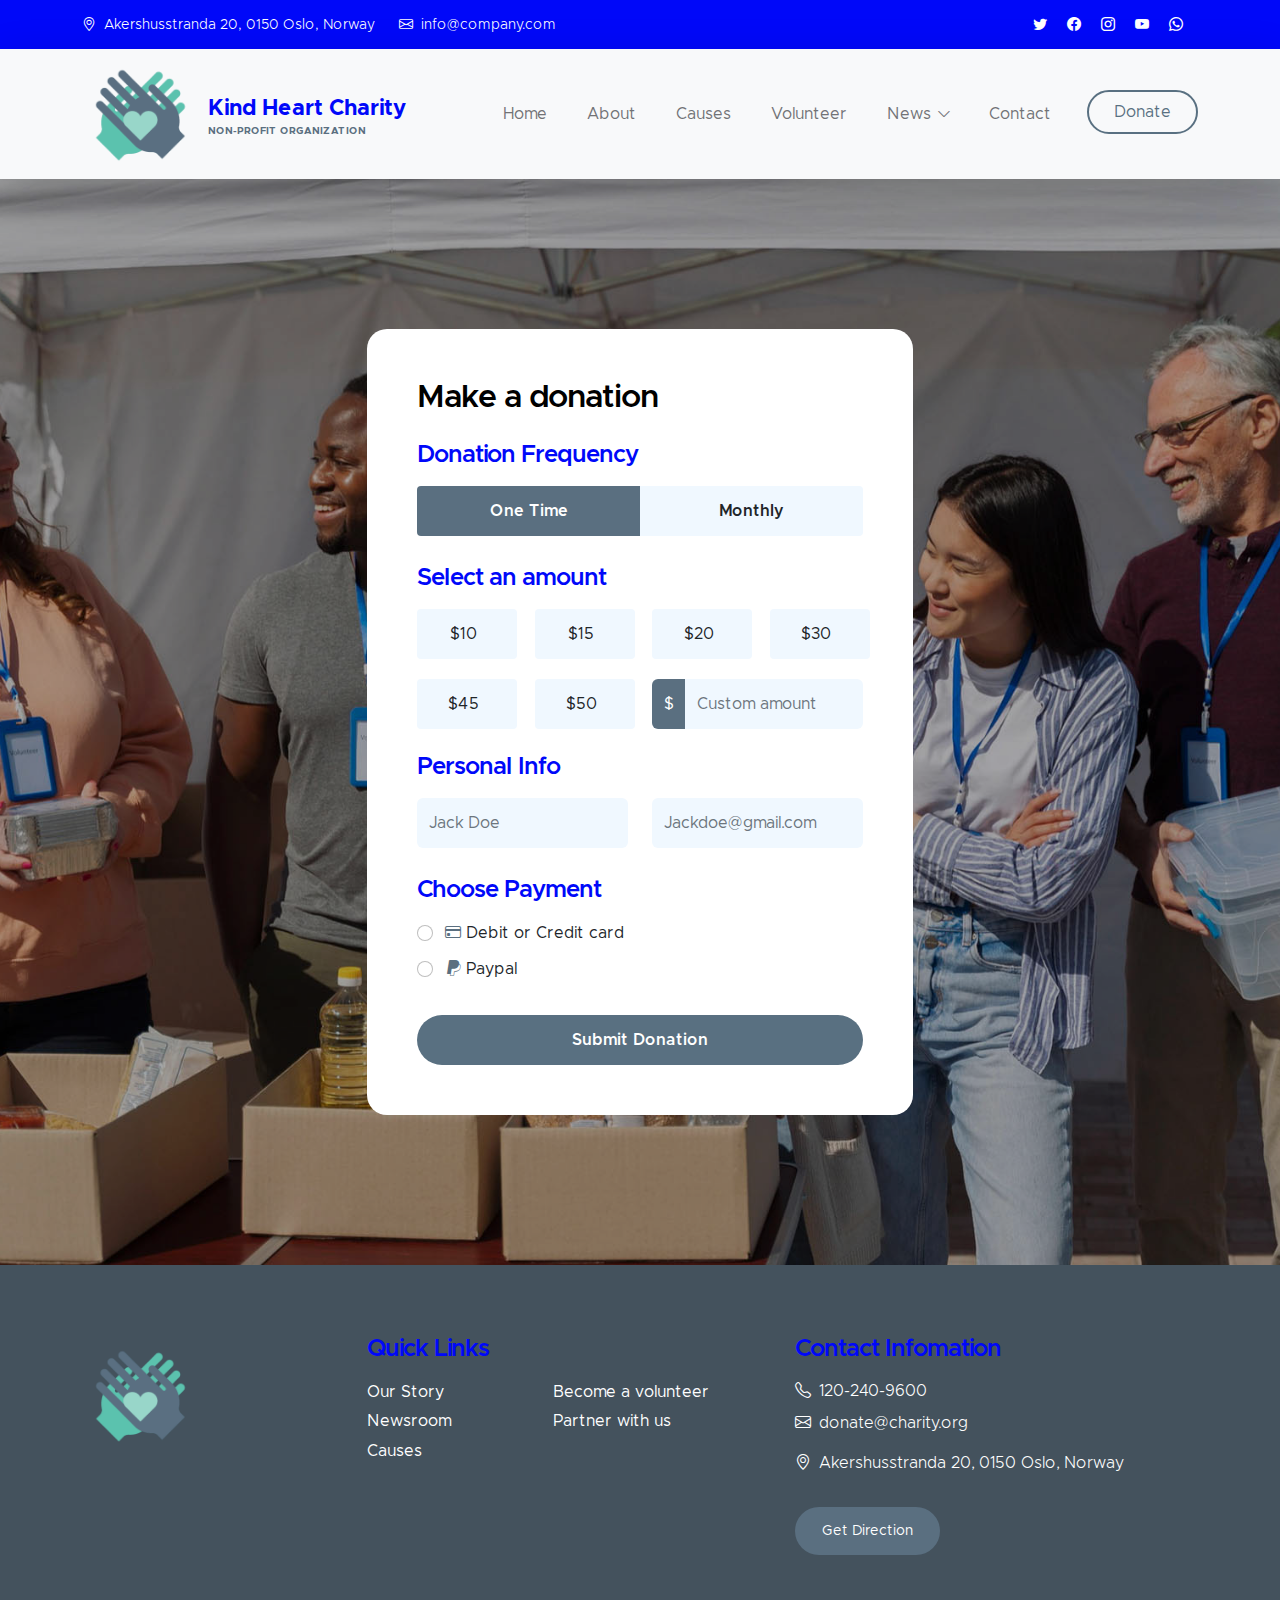
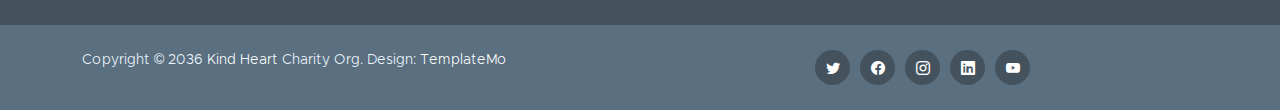
<file: donate.html>
<!doctype html>
<html lang="en">
    <head>
        <meta charset="utf-8">
        <meta name="viewport" content="width=device-width, initial-scale=1">

        <meta name="description" content="">
        <meta name="author" content="">

        <title>Kind Heart Charity - Donation</title>

        <!-- CSS FILES -->        
        <link href="css/bootstrap.min.css" rel="stylesheet">

        <link href="css/bootstrap-icons.css" rel="stylesheet">

        <link href="css/templatemo-kind-heart-charity.css" rel="stylesheet">
<!--

TemplateMo 581 Kind Heart Charity

https://templatemo.com/tm-581-kind-heart-charity

-->
    </head>
    
    <body>

        <header class="site-header">
            <div class="container">
                <div class="row">
                    
                    <div class="col-lg-8 col-12 d-flex flex-wrap">
                        <p class="d-flex me-4 mb-0">
                            <i class="bi-geo-alt me-2"></i>
                            Akershusstranda 20, 0150 Oslo, Norway
                        </p>

                        <p class="d-flex mb-0">
                            <i class="bi-envelope me-2"></i>

                            <a href="mailto:info@company.com">
                                info@company.com
                            </a>
                        </p>
                    </div>

                    <div class="col-lg-3 col-12 ms-auto d-lg-block d-none">
                        <ul class="social-icon">
                            <li class="social-icon-item">
                                <a href="#" class="social-icon-link bi-twitter"></a>
                            </li>

                            <li class="social-icon-item">
                                <a href="#" class="social-icon-link bi-facebook"></a>
                            </li>

                            <li class="social-icon-item">
                                <a href="#" class="social-icon-link bi-instagram"></a>
                            </li>

                            <li class="social-icon-item">
                                <a href="#" class="social-icon-link bi-youtube"></a>
                            </li>

                            <li class="social-icon-item">
                                <a href="#" class="social-icon-link bi-whatsapp"></a>
                            </li>
                        </ul>
                    </div>

                </div>
            </div>
        </header>

        <nav class="navbar navbar-expand-lg bg-light shadow-lg">
            <div class="container">
                <a class="navbar-brand" href="index.html">
                    <img src="images/logo.png" class="logo img-fluid" alt="">
                    <span>
                        Kind Heart Charity
                        <small>Non-profit Organization</small>
                    </span>
                </a>

                <button class="navbar-toggler" type="button" data-bs-toggle="collapse" data-bs-target="#navbarNav" aria-controls="navbarNav" aria-expanded="false" aria-label="Toggle navigation">
                    <span class="navbar-toggler-icon"></span>
                </button>

                <div class="collapse navbar-collapse" id="navbarNav">
                    <ul class="navbar-nav ms-auto">
                        <li class="nav-item">
                            <a class="nav-link click-scroll" href="index.html#section_1">Home</a>
                        </li>

                        <li class="nav-item">
                            <a class="nav-link click-scroll" href="index.html#section_2">About</a>
                        </li>

                        <li class="nav-item">
                            <a class="nav-link click-scroll" href="index.html#section_3">Causes</a>
                        </li>

                        <li class="nav-item">
                            <a class="nav-link click-scroll" href="index.html#section_4">Volunteer</a>
                        </li>

                        <li class="nav-item dropdown">
                            <a class="nav-link click-scroll dropdown-toggle" href="index.html#section_5" id="navbarLightDropdownMenuLink" role="button" data-bs-toggle="dropdown" aria-expanded="false">News</a>

                            <ul class="dropdown-menu dropdown-menu-light" aria-labelledby="navbarLightDropdownMenuLink">
                                <li><a class="dropdown-item" href="news.html">News Listing</a></li>

                                <li><a class="dropdown-item" href="news-detail.html">News Detail</a></li>
                            </ul>
                        </li>

                        <li class="nav-item">
                            <a class="nav-link click-scroll" href="index.html#section_6">Contact</a>
                        </li>

                        <li class="nav-item ms-3">
                            <a class="nav-link custom-btn custom-border-btn btn" href="donate.html">Donate</a>
                        </li>
                    </ul>
                </div>
            </div>
        </nav>

        <main>

            <section class="donate-section">
                <div class="section-overlay"></div>
                <div class="container">
                    <div class="row">

                        <div class="col-lg-6 col-12 mx-auto">
                            <form class="custom-form donate-form" action="#" method="get" role="form">
                                <h3 class="mb-4">Make a donation</h3>

                                <div class="row">
                                    <div class="col-lg-12 col-12">
                                        <h5 class="mb-3">Donation Frequency</h5>
                                    </div>

                                    <div class="col-lg-6 col-6 form-check-group form-check-group-donation-frequency">
                                        <div class="form-check form-check-radio">
                                            <input class="form-check-input" type="radio" name="DonationFrequency" id="DonationFrequencyOne" checked>
                                            
                                            <label class="form-check-label" for="DonationFrequencyOne">
                                                One Time
                                            </label>
                                        </div>
                                    </div>

                                    <div class="col-lg-6 col-6 form-check-group form-check-group-donation-frequency">
                                        <div class="form-check form-check-radio">
                                            <input class="form-check-input" type="radio" name="DonationFrequency" id="DonationFrequencyMonthly">
                                            
                                            <label class="form-check-label" for="DonationFrequencyMonthly">
                                                Monthly
                                            </label>
                                        </div>
                                    </div>

                                    <div class="col-lg-12 col-12">
                                        <h5 class="mt-2 mb-3">Select an amount</h5>
                                    </div>

                                    <div class="col-lg-3 col-md-6 col-6 form-check-group">
                                        <div class="form-check form-check-radio">
                                            <input class="form-check-input" type="radio" name="flexRadioDefault" id="flexRadioDefault1">
                                            <label class="form-check-label" for="flexRadioDefault1">
                                                $10
                                            </label>
                                        </div>
                                    </div>

                                    <div class="col-lg-3 col-md-6 col-6 form-check-group">
                                        <div class="form-check form-check-radio">
                                            <input class="form-check-input" type="radio" name="flexRadioDefault" id="flexRadioDefault2">
                                            <label class="form-check-label" for="flexRadioDefault2">
                                                $15
                                            </label>
                                        </div>
                                    </div>

                                    <div class="col-lg-3 col-md-6 col-6 form-check-group">
                                        <div class="form-check form-check-radio">
                                            <input class="form-check-input" type="radio" name="flexRadioDefault" id="flexRadioDefault3">
                                            <label class="form-check-label" for="flexRadioDefault3">
                                                $20
                                            </label>
                                        </div>
                                    </div>

                                    <div class="col-lg-3 col-md-6 col-6 form-check-group">
                                        <div class="form-check form-check-radio">
                                            <input class="form-check-input" type="radio" name="flexRadioDefault" id="flexRadioDefault4">
                                            <label class="form-check-label" for="flexRadioDefault4">
                                                $30
                                            </label>
                                        </div>
                                    </div>

                                    <div class="col-lg-3 col-md-6 col-6 form-check-group">
                                        <div class="form-check form-check-radio">
                                            <input class="form-check-input" type="radio" name="flexRadioDefault" id="flexRadioDefault5">
                                            <label class="form-check-label" for="flexRadioDefault5">
                                                $45
                                            </label>
                                        </div>
                                    </div>

                                    <div class="col-lg-3 col-md-6 col-6 form-check-group">
                                        <div class="form-check form-check-radio">
                                            <input class="form-check-input" type="radio" name="flexRadioDefault" id="flexRadioDefault6">
                                            <label class="form-check-label" for="flexRadioDefault6">
                                                $50
                                            </label>
                                        </div>
                                    </div>

                                    <div class="col-lg-6 col-12 form-check-group">
                                        <div class="input-group">
                                            <span class="input-group-text" id="basic-addon1">$</span>
                                            
                                            <input type="text" class="form-control" placeholder="Custom amount" aria-label="Username" aria-describedby="basic-addon1">
                                        </div>
                                    </div>

                                    <div class="col-lg-12 col-12">
                                        <h5 class="mt-1">Personal Info</h5>
                                    </div>

                                    <div class="col-lg-6 col-12 mt-2">
                                        <input type="text" name="donation-name" id="donation-name" class="form-control" placeholder="Jack Doe" required>
                                    </div>

                                    <div class="col-lg-6 col-12 mt-2">
                                        <input type="email" name="donation-email" id="donation-email" pattern="[^ @]*@[^ @]*" class="form-control" placeholder="Jackdoe@gmail.com" required>
                                    </div>

                                    <div class="col-lg-12 col-12">
                                        <h5 class="mt-4 pt-1">Choose Payment</h5>
                                    </div>

                                    <div class="col-lg-12 col-12 mt-2">
                                        <div class="form-check">
                                            <input class="form-check-input" type="radio" name="DonationPayment" id="flexRadioDefault9">
                                            <label class="form-check-label" for="flexRadioDefault9">
                                                <i class="bi-credit-card custom-icon ms-1"></i>
                                                Debit or Credit card
                                            </label>
                                        </div>

                                        <div class="form-check">
                                            <input class="form-check-input" type="radio" name="DonationPayment" id="flexRadioDefault10">
                                            <label class="form-check-label" for="flexRadioDefault10">
                                                <i class="bi-paypal custom-icon ms-1"></i>
                                                Paypal
                                            </label>
                                        </div>

                                        <button type="submit" class="form-control mt-4">Submit Donation</button>
                                    </div>
                                </div>
                            </form>
                        </div>

                    </div>
                </div>
            </section>
        </main>

        <footer class="site-footer">
            <div class="container">
                <div class="row">
                    <div class="col-lg-3 col-12 mb-4">
                        <img src="images/logo.png" class="logo img-fluid" alt="">
                    </div>

                    <div class="col-lg-4 col-md-6 col-12 mb-4">
                        <h5 class="site-footer-title mb-3">Quick Links</h5>

                        <ul class="footer-menu">
                            <li class="footer-menu-item"><a href="#" class="footer-menu-link">Our Story</a></li>

                            <li class="footer-menu-item"><a href="#" class="footer-menu-link">Newsroom</a></li>

                            <li class="footer-menu-item"><a href="#" class="footer-menu-link">Causes</a></li>

                            <li class="footer-menu-item"><a href="#" class="footer-menu-link">Become a volunteer</a></li>

                            <li class="footer-menu-item"><a href="#" class="footer-menu-link">Partner with us</a></li>
                        </ul>
                    </div>

                    <div class="col-lg-4 col-md-6 col-12 mx-auto">
                        <h5 class="site-footer-title mb-3">Contact Infomation</h5>

                        <p class="text-white d-flex mb-2">
                            <i class="bi-telephone me-2"></i>

                            <a href="tel: 120-240-9600" class="site-footer-link">
                                120-240-9600
                            </a>
                        </p>

                        <p class="text-white d-flex">
                            <i class="bi-envelope me-2"></i>

                            <a href="mailto:donate@charity.org" class="site-footer-link">
                                donate@charity.org
                            </a>
                        </p>

                        <p class="text-white d-flex mt-3">
                            <i class="bi-geo-alt me-2"></i>
                            Akershusstranda 20, 0150 Oslo, Norway
                        </p>

                        <a href="#" class="custom-btn btn mt-3">Get Direction</a>
                    </div>
                </div>
            </div>

            <div class="site-footer-bottom">
                <div class="container">
                    <div class="row">

                        <div class="col-lg-6 col-md-7 col-12">
                            <p class="copyright-text mb-0">Copyright © 2036 <a href="#">Kind Heart</a> Charity Org.
                        	Design: <a href="https://templatemo.com" target="_blank">TemplateMo</a></p>
                        </div>
                        
                        <div class="col-lg-6 col-md-5 col-12 d-flex justify-content-center align-items-center mx-auto">
                            <ul class="social-icon">
                                <li class="social-icon-item">
                                    <a href="#" class="social-icon-link bi-twitter"></a>
                                </li>

                                <li class="social-icon-item">
                                    <a href="#" class="social-icon-link bi-facebook"></a>
                                </li>

                                <li class="social-icon-item">
                                    <a href="#" class="social-icon-link bi-instagram"></a>
                                </li>

                                <li class="social-icon-item">
                                    <a href="#" class="social-icon-link bi-linkedin"></a>
                                </li>

                                <li class="social-icon-item">
                                    <a href="https://youtube.com/templatemo" class="social-icon-link bi-youtube"></a>
                                </li>
                            </ul>
                        </div>
                        
                    </div>
                </div>
            </div>
        </footer>

        <!-- JAVASCRIPT FILES -->
        <script src="js/jquery.min.js"></script>
        <script src="js/bootstrap.min.js"></script>
        <script src="js/jquery.sticky.js"></script>
        <script src="js/counter.js"></script>
        <script src="js/custom.js"></script>

    </body>
</html>
</file>
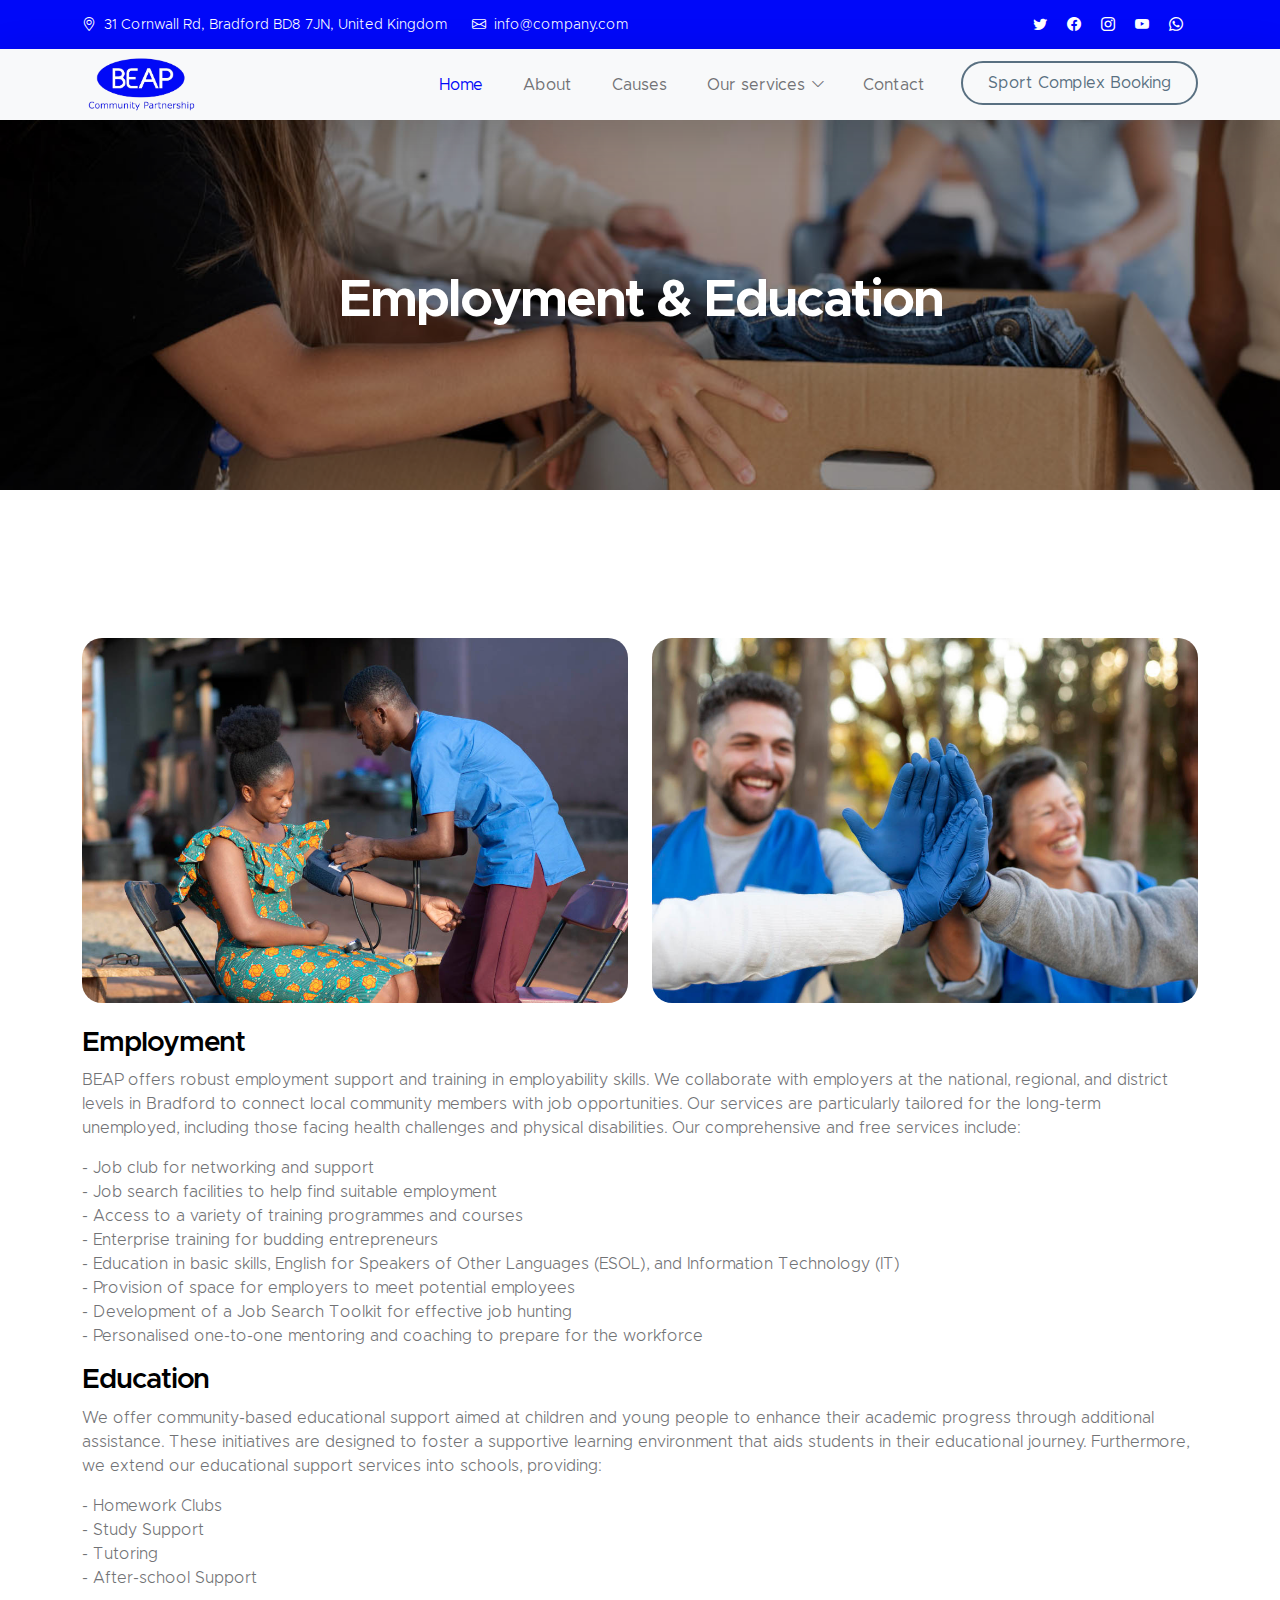
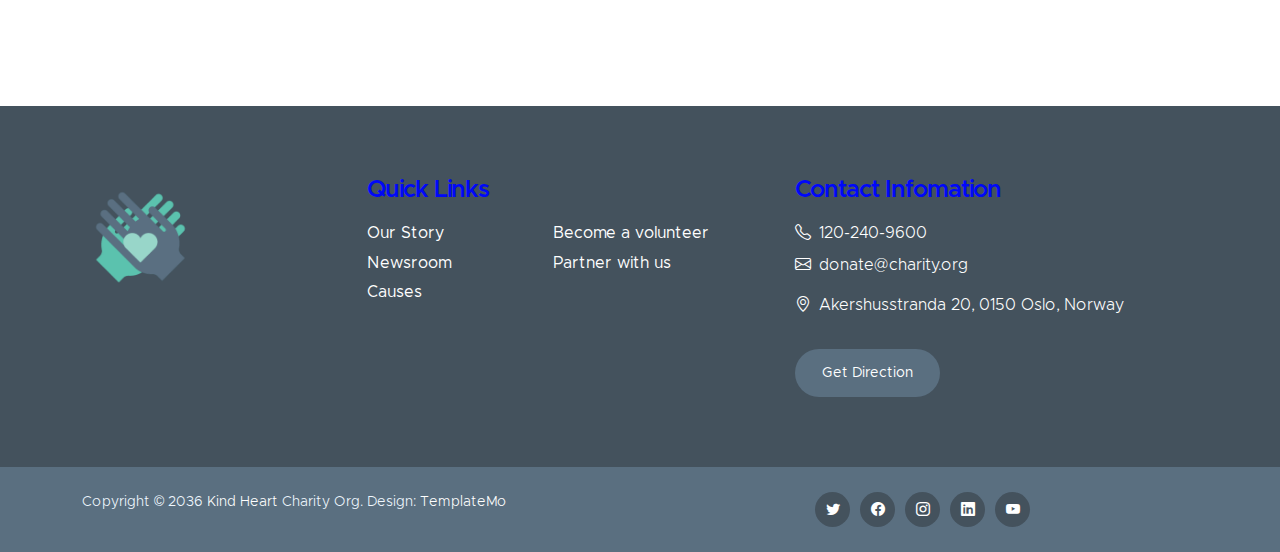
<file: employ_education.html>
<!doctype html>
<html lang="en">
    <head>
        <meta charset="utf-8">
        <meta name="viewport" content="width=device-width, initial-scale=1">

        <meta name="description" content="">
        <meta name="author" content="">

        <title>BEAP - Employment & Education</title>

        <!-- CSS FILES -->        
        <link href="css/bootstrap.min.css" rel="stylesheet">

        <link href="css/bootstrap-icons.css" rel="stylesheet">

        <link href="css/templatemo-kind-heart-charity.css" rel="stylesheet">
<!--

TemplateMo 581 Kind Heart Charity

https://templatemo.com/tm-581-kind-heart-charity

-->

    </head>
    
    <body id="section_1">

        <header class="site-header">
            <div class="container">
                <div class="row">
                    
                    <div class="col-lg-8 col-12 d-flex flex-wrap">
                        <p class="d-flex me-4 mb-0">
                            <i class="bi-geo-alt me-2"></i>
                            31 Cornwall Rd, Bradford BD8 7JN, United Kingdom
                        </p>

                        <p class="d-flex mb-0">
                            <i class="bi-envelope me-2"></i>

                            <a href="mailto:info@company.com">
                                info@company.com
                            </a>
                        </p>
                    </div>

                    <div class="col-lg-3 col-12 ms-auto d-lg-block d-none">
                        <ul class="social-icon">
                            <li class="social-icon-item">
                                <a href="https://x.com/beap_c?s=20" class="social-icon-link bi-twitter"></a>
                            </li>

                            <li class="social-icon-item">
                                <a href="#" class="social-icon-link bi-facebook"></a>
                            </li>

                            <li class="social-icon-item">
                                <a href="#" class="social-icon-link bi-instagram"></a>
                            </li>

                            <li class="social-icon-item">
                                <a href="#" class="social-icon-link bi-youtube"></a>
                            </li>

                            <li class="social-icon-item">
                                <a href="#" class="social-icon-link bi-whatsapp"></a>
                            </li>
                        </ul>
                    </div>

                </div>
            </div>
        </header>

        <nav class="navbar navbar-expand-lg bg-light shadow-lg">
            <div class="container">
                <a class="navbar-brand" href="index.html">
                    <img src="images/beaplogo.png" class="logo img-fluid" alt="Kind Heart Charity">
                    <!-- <span>
                        BEAP
                        <small>Community Partnership</small>
                    </span> -->
                </a>

                <button class="navbar-toggler" type="button" data-bs-toggle="collapse" data-bs-target="#navbarNav" aria-controls="navbarNav" aria-expanded="false" aria-label="Toggle navigation">
                    <span class="navbar-toggler-icon"></span>
                </button>

                <div class="collapse navbar-collapse" id="navbarNav">
                    <ul class="navbar-nav ms-auto">
                        <li class="nav-item">
                            <a class="nav-link" href="index.html">Home</a>
                        </li>

                        <li class="nav-item">
                            <a class="nav-link" href="index.html">About</a>
                        </li>

                        <li class="nav-item">
                            <a class="nav-link" href="index.html">Causes</a>
                        </li>

                        <li class="nav-item dropdown">
                            <a class="nav-link click-scroll dropdown-toggle" href="#section_5" id="navbarLightDropdownMenuLink" role="button" data-bs-toggle="dropdown" aria-expanded="false">Our services</a>

                            <ul class="dropdown-menu dropdown-menu-light" aria-labelledby="navbarLightDropdownMenuLink">
                                <li><a class="dropdown-item" href="flagship_projects.html">Flagship projects</a></li>
                                <li><a class="dropdown-item" href="older_people.html">Older People &<br>Women</a></li>
                                <li><a class="dropdown-item" href="young_people.html">Young People</a></li>
                                <li><a class="dropdown-item" href="health_sport.html">Health & Sports</a></li>
                                <li><a class="dropdown-item" href="advice_avocacy.html">Advice & Avocacy</a></li>
                                <li><a class="dropdown-item" href="employ_education.html">Employment &<br>Education</a></li>
                                <li><a class="dropdown-item" href="environment.html">Environment</a></li>
                                <li><a class="dropdown-item" href="women.html">Research &<br>Awards</a></li>
                            </ul>
                        </li>

                        <li class="nav-item">
                            <a class="nav-link click-scroll" href="#section_6">Contact</a>
                        </li>

                        <li class="nav-item ms-3">
                            <a class="nav-link custom-btn custom-border-btn btn" href="https://portal.sportskey.com/venues/beap-community-partnership">Sport Complex Booking</a>
                        </li>
                    </ul>
                </div>
            </div>
        </nav>

        <main>

            <section class="news-detail-header-section text-center">
                <div class="section-overlay"></div>

                <div class="container">
                    <div class="row">

                        <div class="col-lg-12 col-12">
                            <h1 class="text-white">Employment & Education</h1>
                        </div>

                    </div>
                </div>
            </section>

            <section class="news-section section-padding">
                <div class="container">
                    <div class="row">
                        <div class="">
                            <div class="news-block">
                                    <div class="row mt-5 mb-4">
                                        <div class="col-lg-6 col-12 mb-4 mb-lg-0">
                                            <img src="images/news/africa-humanitarian-aid-doctor.jpg" class="news-detail-image img-fluid" alt="">
                                        </div>

                                        <div class="col-lg-6 col-12">
                                            <img src="images/news/close-up-happy-people-working-together.jpg" class="news-detail-image img-fluid" alt="">
                                        </div>
                                    </div>
                                        <h4>Employment</h4>
                                        <p>BEAP offers robust employment support and training in employability skills. We collaborate with employers at the national, regional, and district levels in Bradford to connect local community members with job opportunities. 
                                        Our services are particularly tailored for the long-term unemployed, including those facing health challenges and physical disabilities.
                                        Our comprehensive and free services include:</p>
                                        <p>- Job club for networking and support<br>
                                            - Job search facilities to help find suitable employment<br>
                                            - Access to a variety of training programmes and courses<br>
                                            - Enterprise training for budding entrepreneurs<br>
                                            - Education in basic skills, English for Speakers of Other Languages (ESOL), and Information Technology (IT)<br>
                                            - Provision of space for employers to meet potential employees<br>
                                            - Development of a Job Search Toolkit for effective job hunting<br>
                                            - Personalised one-to-one mentoring and coaching to prepare for the workforce</p>
                                        <h4>Education</h4>
                                        <p>We offer community-based educational support aimed at children and young people to enhance their academic progress through additional assistance.
                                            These initiatives are designed to foster a supportive learning environment that aids students in their educational journey. 
                                            Furthermore, we extend our educational support services into schools, providing:</p>
                                        <p>- Homework Clubs<br>
                                            - Study Support<br>
                                            - Tutoring<br>
                                            - After-school Support</p>
                                </div>
                            </div>
                        </div>
                    </div>
                </div>
            </section>
        </main>

        <footer class="site-footer">
            <div class="container">
                <div class="row">
                    <div class="col-lg-3 col-12 mb-4">
                        <img src="images/logo.png" class="logo img-fluid" alt="">
                    </div>

                    <div class="col-lg-4 col-md-6 col-12 mb-4">
                        <h5 class="site-footer-title mb-3">Quick Links</h5>

                        <ul class="footer-menu">
                            <li class="footer-menu-item"><a href="#" class="footer-menu-link">Our Story</a></li>

                            <li class="footer-menu-item"><a href="#" class="footer-menu-link">Newsroom</a></li>

                            <li class="footer-menu-item"><a href="#" class="footer-menu-link">Causes</a></li>

                            <li class="footer-menu-item"><a href="#" class="footer-menu-link">Become a volunteer</a></li>

                            <li class="footer-menu-item"><a href="#" class="footer-menu-link">Partner with us</a></li>
                        </ul>
                    </div>

                    <div class="col-lg-4 col-md-6 col-12 mx-auto">
                        <h5 class="site-footer-title mb-3">Contact Infomation</h5>

                        <p class="text-white d-flex mb-2">
                            <i class="bi-telephone me-2"></i>

                            <a href="tel: 120-240-9600" class="site-footer-link">
                                120-240-9600
                            </a>
                        </p>

                        <p class="text-white d-flex">
                            <i class="bi-envelope me-2"></i>

                            <a href="mailto:info@yourgmail.com" class="site-footer-link">
                                donate@charity.org
                            </a>
                        </p>

                        <p class="text-white d-flex mt-3">
                            <i class="bi-geo-alt me-2"></i>
                            Akershusstranda 20, 0150 Oslo, Norway
                        </p>

                        <a href="#" class="custom-btn btn mt-3">Get Direction</a>
                    </div>
                </div>
            </div>

            <div class="site-footer-bottom">
                <div class="container">
                    <div class="row">

                        <div class="col-lg-6 col-md-7 col-12">
                            <p class="copyright-text mb-0">Copyright © 2036 <a href="#">Kind Heart</a> Charity Org.
                        	Design: <a href="https://templatemo.com" target="_blank">TemplateMo</a></p>
                        </div>
                        
                        <div class="col-lg-6 col-md-5 col-12 d-flex justify-content-center align-items-center mx-auto">
                            <ul class="social-icon">
                                <li class="social-icon-item">
                                    <a href="#" class="social-icon-link bi-twitter"></a>
                                </li>

                                <li class="social-icon-item">
                                    <a href="#" class="social-icon-link bi-facebook"></a>
                                </li>

                                <li class="social-icon-item">
                                    <a href="#" class="social-icon-link bi-instagram"></a>
                                </li>

                                <li class="social-icon-item">
                                    <a href="#" class="social-icon-link bi-linkedin"></a>
                                </li>

                                <li class="social-icon-item">
                                    <a href="https://youtube.com/templatemo" class="social-icon-link bi-youtube"></a>
                                </li>
                            </ul>
                        </div>
                        
                    </div>
                </div>
            </div>
        </footer>

        <!-- JAVASCRIPT FILES -->
        <script src="js/jquery.min.js"></script>
        <script src="js/bootstrap.min.js"></script>
        <script src="js/jquery.sticky.js"></script>
        <script src="js/click-scroll.js"></script>
        <script src="js/counter.js"></script>
        <script src="js/custom.js"></script>

    </body>
</html>
</file>
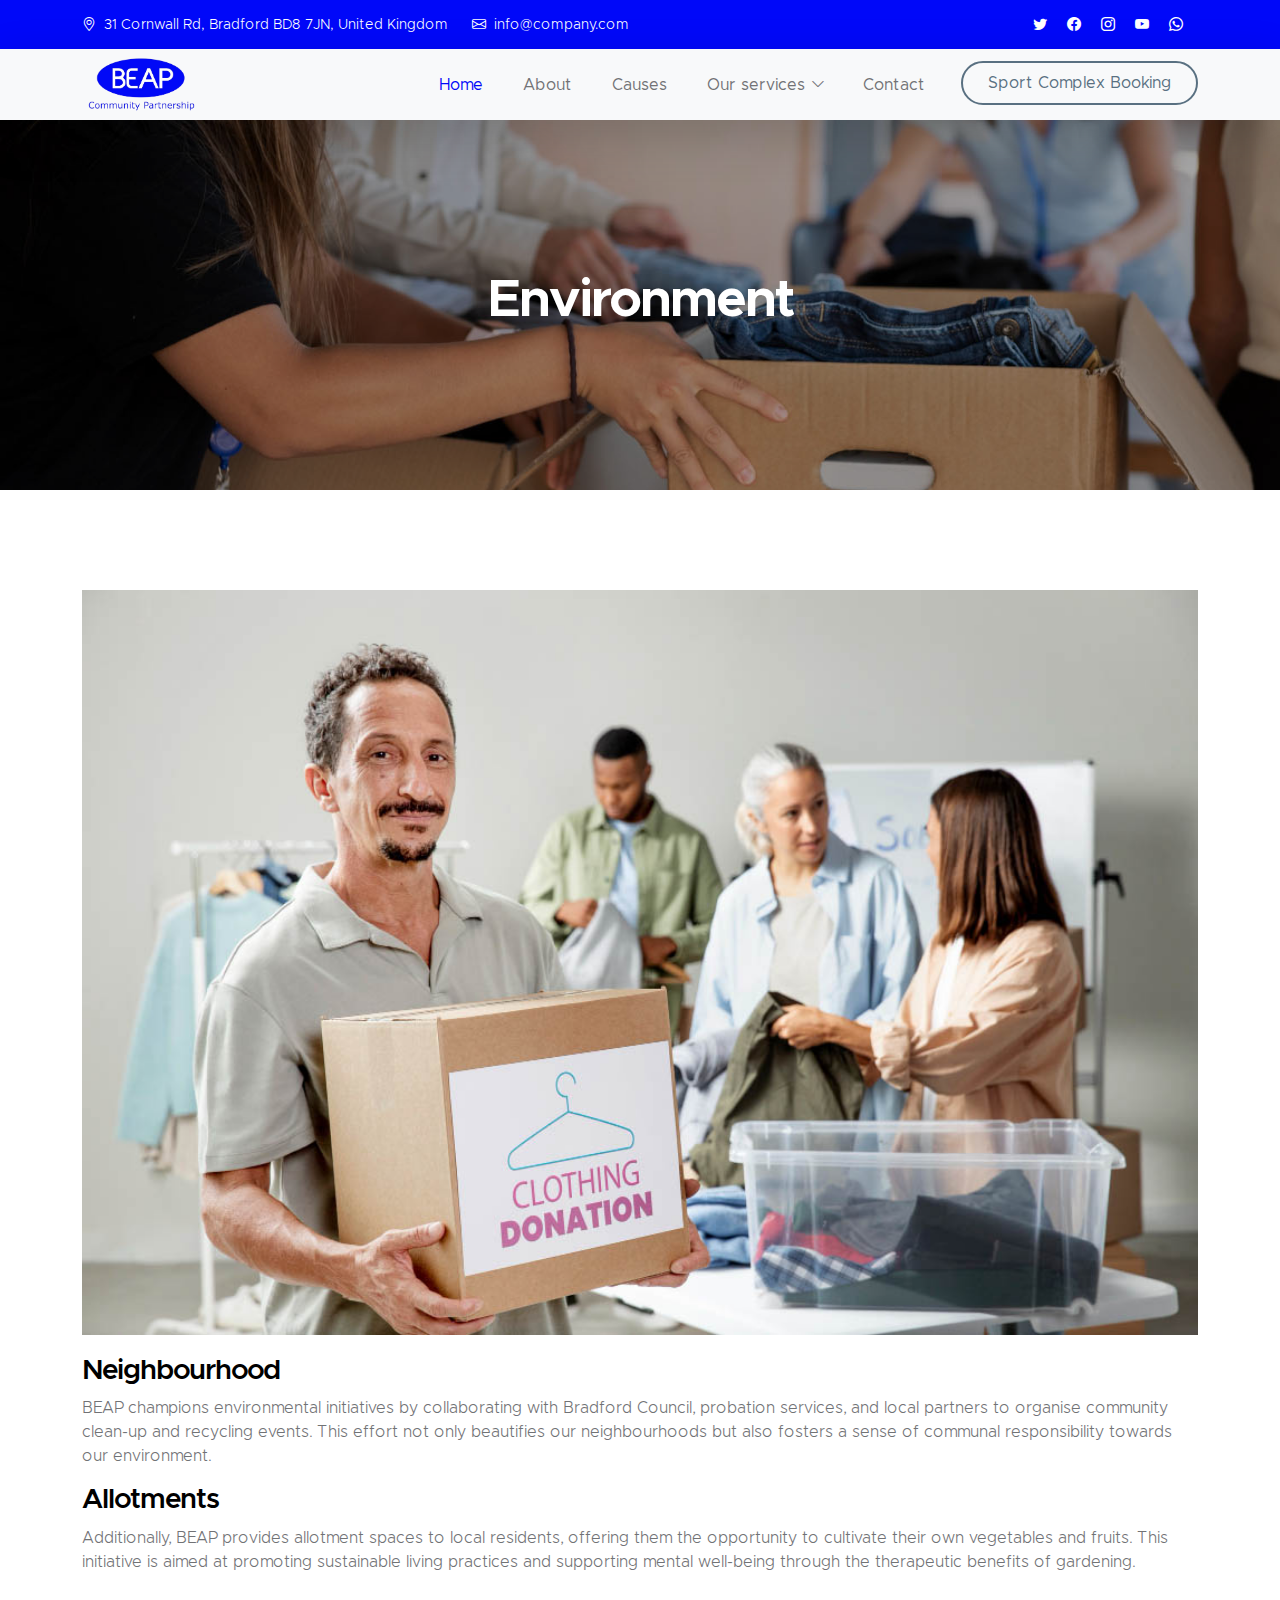
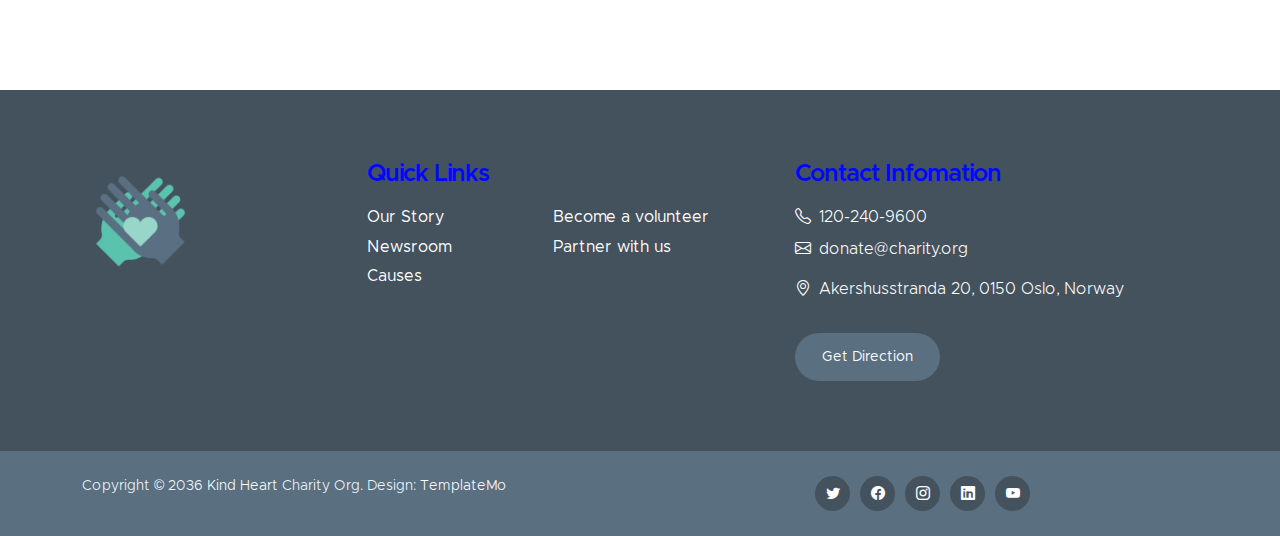
<file: environment.html>
<!doctype html>
<html lang="en">
    <head>
        <meta charset="utf-8">
        <meta name="viewport" content="width=device-width, initial-scale=1">

        <meta name="description" content="">
        <meta name="author" content="">

        <title>BEAP - Environment</title>

        <!-- CSS FILES -->        
        <link href="css/bootstrap.min.css" rel="stylesheet">

        <link href="css/bootstrap-icons.css" rel="stylesheet">

        <link href="css/templatemo-kind-heart-charity.css" rel="stylesheet">
<!--

TemplateMo 581 Kind Heart Charity

https://templatemo.com/tm-581-kind-heart-charity

-->

    </head>
    
    <body id="section_1">

        <header class="site-header">
            <div class="container">
                <div class="row">
                    
                    <div class="col-lg-8 col-12 d-flex flex-wrap">
                        <p class="d-flex me-4 mb-0">
                            <i class="bi-geo-alt me-2"></i>
                            31 Cornwall Rd, Bradford BD8 7JN, United Kingdom
                        </p>

                        <p class="d-flex mb-0">
                            <i class="bi-envelope me-2"></i>

                            <a href="mailto:info@company.com">
                                info@company.com
                            </a>
                        </p>
                    </div>

                    <div class="col-lg-3 col-12 ms-auto d-lg-block d-none">
                        <ul class="social-icon">
                            <li class="social-icon-item">
                                <a href="https://x.com/beap_c?s=20" class="social-icon-link bi-twitter"></a>
                            </li>

                            <li class="social-icon-item">
                                <a href="#" class="social-icon-link bi-facebook"></a>
                            </li>

                            <li class="social-icon-item">
                                <a href="#" class="social-icon-link bi-instagram"></a>
                            </li>

                            <li class="social-icon-item">
                                <a href="#" class="social-icon-link bi-youtube"></a>
                            </li>

                            <li class="social-icon-item">
                                <a href="#" class="social-icon-link bi-whatsapp"></a>
                            </li>
                        </ul>
                    </div>

                </div>
            </div>
        </header>

        <nav class="navbar navbar-expand-lg bg-light shadow-lg">
            <div class="container">
                <a class="navbar-brand" href="index.html">
                    <img src="images/beaplogo.png" class="logo img-fluid" alt="Kind Heart Charity">
                    <!-- <span>
                        BEAP
                        <small>Community Partnership</small>
                    </span> -->
                </a>

                <button class="navbar-toggler" type="button" data-bs-toggle="collapse" data-bs-target="#navbarNav" aria-controls="navbarNav" aria-expanded="false" aria-label="Toggle navigation">
                    <span class="navbar-toggler-icon"></span>
                </button>

                <div class="collapse navbar-collapse" id="navbarNav">
                    <ul class="navbar-nav ms-auto">
                        <li class="nav-item">
                            <a class="nav-link" href="index.html">Home</a>
                        </li>

                        <li class="nav-item">
                            <a class="nav-link" href="index.html">About</a>
                        </li>

                        <li class="nav-item">
                            <a class="nav-link" href="index.html">Causes</a>
                        </li>

                        <li class="nav-item dropdown">
                            <a class="nav-link click-scroll dropdown-toggle" href="#section_5" id="navbarLightDropdownMenuLink" role="button" data-bs-toggle="dropdown" aria-expanded="false">Our services</a>

                            <ul class="dropdown-menu dropdown-menu-light" aria-labelledby="navbarLightDropdownMenuLink">
                                <li><a class="dropdown-item" href="flagship_projects.html">Flagship projects</a></li>
                                <li><a class="dropdown-item" href="older_people.html">Older People &<br>Women</a></li>
                                <li><a class="dropdown-item" href="young_people.html">Young People</a></li>
                                <li><a class="dropdown-item" href="health_sport.html">Health & Sports</a></li>
                                <li><a class="dropdown-item" href="advice_avocacy.html">Advice & Avocacy</a></li>
                                <li><a class="dropdown-item" href="employ_education.html">Employment &<br>Education</a></li>
                                <li><a class="dropdown-item" href="environment.html">Environment</a></li>
                                <li><a class="dropdown-item" href="women.html">Research &<br>Awards</a></li>
                            </ul>
                        </li>

                        <li class="nav-item">
                            <a class="nav-link click-scroll" href="#section_6">Contact</a>
                        </li>

                        <li class="nav-item ms-3">
                            <a class="nav-link custom-btn custom-border-btn btn" href="https://portal.sportskey.com/venues/beap-community-partnership">Sport Complex Booking</a>
                        </li>
                    </ul>
                </div>
            </div>
        </nav>

        <main>

            <section class="news-detail-header-section text-center">
                <div class="section-overlay"></div>

                <div class="container">
                    <div class="row">

                        <div class="col-lg-12 col-12">
                            <h1 class="text-white">Environment</h1>
                        </div>

                    </div>
                </div>
            </section>

            <section class="news-section section-padding">
                <div class="container">
                    <div class="row">
                        <img src="images/news/medium-shot-volunteers-with-clothing-donations.jpg" class="news-image img-fluid" alt="">
                        <div class="">
                            <div class="news-block">
                                <div class="news-block-info">
                                </div>
                                    <div class="news-block-body">
                                        <h4>Neighbourhood</h4>
                                        <p>BEAP champions environmental initiatives by collaborating with Bradford Council, probation services, and local partners to organise community clean-up and recycling events. This effort not only 
                                            beautifies our neighbourhoods but also fosters a sense of communal responsibility towards our environment.</p>
                                        
                                        <h4>Allotments</h4>
                                        <p>Additionally, BEAP provides allotment spaces to local residents, offering them the opportunity to cultivate their own vegetables and fruits. 
                                            This initiative is aimed at promoting sustainable living practices and supporting mental well-being through the therapeutic benefits of gardening.</p>
                                    </div>
                                </div>
                            </div>
                        </div>
                    </div>
                </div>
            </section>
        </main>

        <footer class="site-footer">
            <div class="container">
                <div class="row">
                    <div class="col-lg-3 col-12 mb-4">
                        <img src="images/logo.png" class="logo img-fluid" alt="">
                    </div>

                    <div class="col-lg-4 col-md-6 col-12 mb-4">
                        <h5 class="site-footer-title mb-3">Quick Links</h5>

                        <ul class="footer-menu">
                            <li class="footer-menu-item"><a href="#" class="footer-menu-link">Our Story</a></li>

                            <li class="footer-menu-item"><a href="#" class="footer-menu-link">Newsroom</a></li>

                            <li class="footer-menu-item"><a href="#" class="footer-menu-link">Causes</a></li>

                            <li class="footer-menu-item"><a href="#" class="footer-menu-link">Become a volunteer</a></li>

                            <li class="footer-menu-item"><a href="#" class="footer-menu-link">Partner with us</a></li>
                        </ul>
                    </div>

                    <div class="col-lg-4 col-md-6 col-12 mx-auto">
                        <h5 class="site-footer-title mb-3">Contact Infomation</h5>

                        <p class="text-white d-flex mb-2">
                            <i class="bi-telephone me-2"></i>

                            <a href="tel: 120-240-9600" class="site-footer-link">
                                120-240-9600
                            </a>
                        </p>

                        <p class="text-white d-flex">
                            <i class="bi-envelope me-2"></i>

                            <a href="mailto:info@yourgmail.com" class="site-footer-link">
                                donate@charity.org
                            </a>
                        </p>

                        <p class="text-white d-flex mt-3">
                            <i class="bi-geo-alt me-2"></i>
                            Akershusstranda 20, 0150 Oslo, Norway
                        </p>

                        <a href="#" class="custom-btn btn mt-3">Get Direction</a>
                    </div>
                </div>
            </div>

            <div class="site-footer-bottom">
                <div class="container">
                    <div class="row">

                        <div class="col-lg-6 col-md-7 col-12">
                            <p class="copyright-text mb-0">Copyright © 2036 <a href="#">Kind Heart</a> Charity Org.
                        	Design: <a href="https://templatemo.com" target="_blank">TemplateMo</a></p>
                        </div>
                        
                        <div class="col-lg-6 col-md-5 col-12 d-flex justify-content-center align-items-center mx-auto">
                            <ul class="social-icon">
                                <li class="social-icon-item">
                                    <a href="#" class="social-icon-link bi-twitter"></a>
                                </li>

                                <li class="social-icon-item">
                                    <a href="#" class="social-icon-link bi-facebook"></a>
                                </li>

                                <li class="social-icon-item">
                                    <a href="#" class="social-icon-link bi-instagram"></a>
                                </li>

                                <li class="social-icon-item">
                                    <a href="#" class="social-icon-link bi-linkedin"></a>
                                </li>

                                <li class="social-icon-item">
                                    <a href="https://youtube.com/templatemo" class="social-icon-link bi-youtube"></a>
                                </li>
                            </ul>
                        </div>
                        
                    </div>
                </div>
            </div>
        </footer>

        <!-- JAVASCRIPT FILES -->
        <script src="js/jquery.min.js"></script>
        <script src="js/bootstrap.min.js"></script>
        <script src="js/jquery.sticky.js"></script>
        <script src="js/click-scroll.js"></script>
        <script src="js/counter.js"></script>
        <script src="js/custom.js"></script>

    </body>
</html>
</file>
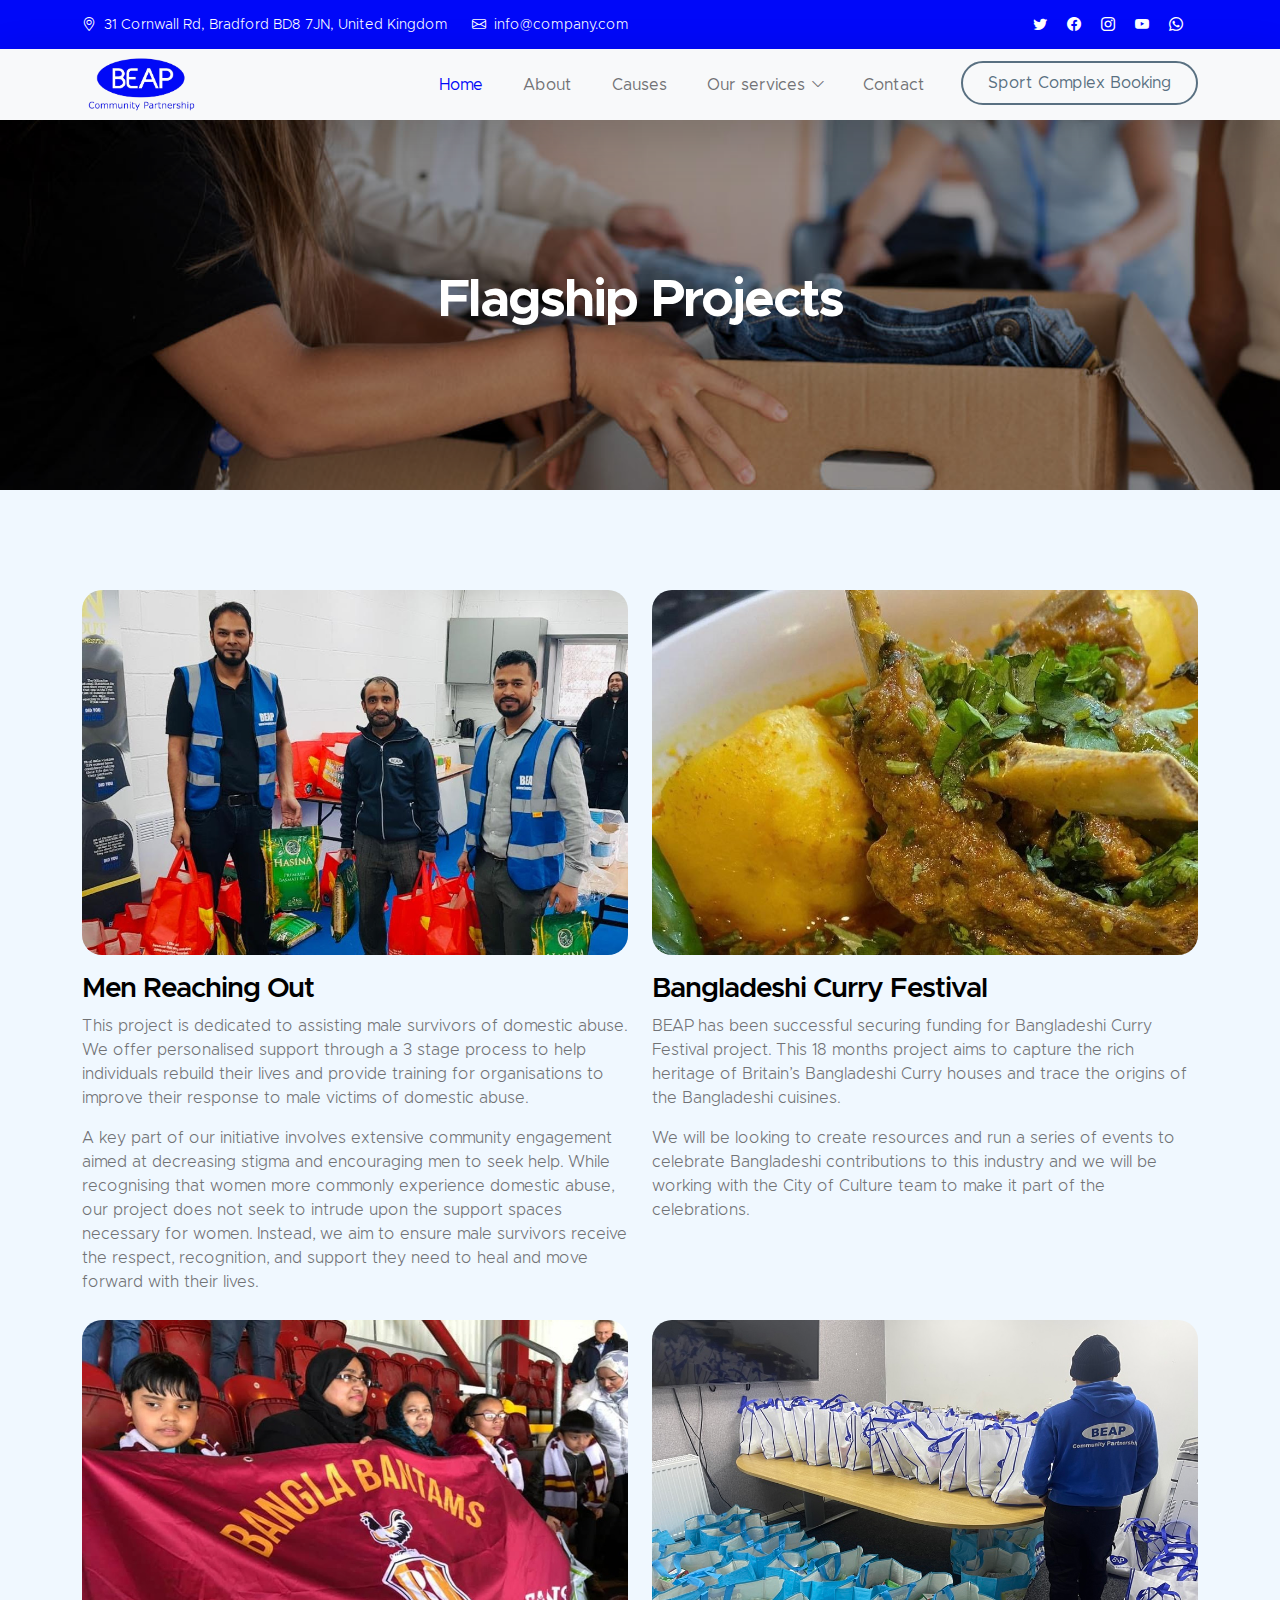
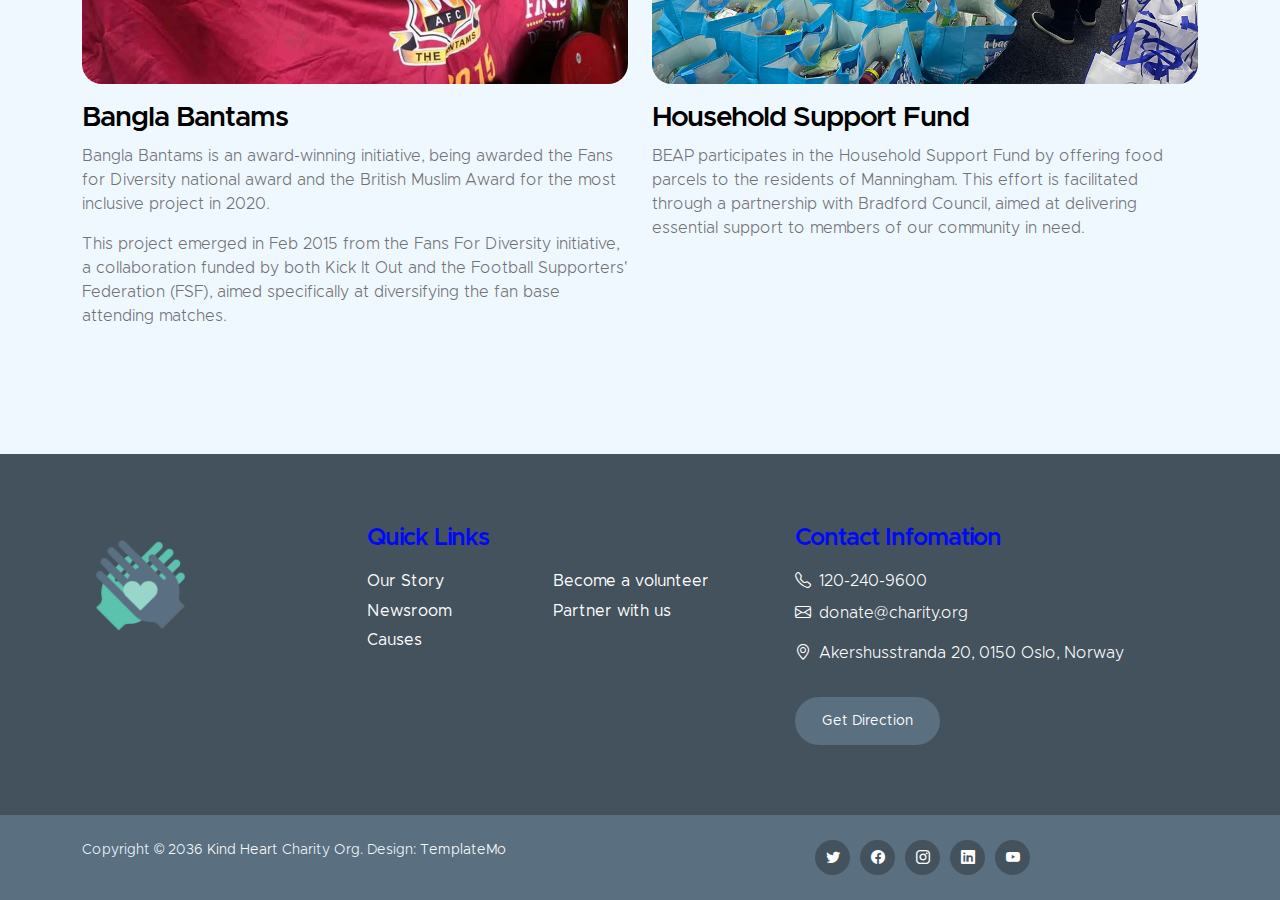
<file: flagship_projects.html>
<!doctype html>
<html lang="en">
    <head>
        <meta charset="utf-8">
        <meta name="viewport" content="width=device-width, initial-scale=1">

        <meta name="description" content="">
        <meta name="author" content="">

        <title>BEAP - Flagship Projects</title>

        <!-- CSS FILES -->        
        <link href="css/bootstrap.min.css" rel="stylesheet">

        <link href="css/bootstrap-icons.css" rel="stylesheet">

        <link href="css/templatemo-kind-heart-charity.css" rel="stylesheet">
<!--

TemplateMo 581 Kind Heart Charity

https://templatemo.com/tm-581-kind-heart-charity

-->

    </head>
    
    <body id="section_1">

        <header class="site-header">
            <div class="container">
                <div class="row">
                    
                    <div class="col-lg-8 col-12 d-flex flex-wrap">
                        <p class="d-flex me-4 mb-0">
                            <i class="bi-geo-alt me-2"></i>
                            31 Cornwall Rd, Bradford BD8 7JN, United Kingdom
                        </p>

                        <p class="d-flex mb-0">
                            <i class="bi-envelope me-2"></i>

                            <a href="mailto:info@company.com">
                                info@company.com
                            </a>
                        </p>
                    </div>

                    <div class="col-lg-3 col-12 ms-auto d-lg-block d-none">
                        <ul class="social-icon">
                            <li class="social-icon-item">
                                <a href="https://x.com/beap_c?s=20" class="social-icon-link bi-twitter"></a>
                            </li>

                            <li class="social-icon-item">
                                <a href="#" class="social-icon-link bi-facebook"></a>
                            </li>

                            <li class="social-icon-item">
                                <a href="#" class="social-icon-link bi-instagram"></a>
                            </li>

                            <li class="social-icon-item">
                                <a href="#" class="social-icon-link bi-youtube"></a>
                            </li>

                            <li class="social-icon-item">
                                <a href="#" class="social-icon-link bi-whatsapp"></a>
                            </li>
                        </ul>
                    </div>

                </div>
            </div>
        </header>

        <nav class="navbar navbar-expand-lg bg-light shadow-lg">
            <div class="container">
                <a class="navbar-brand" href="index.html">
                    <img src="images/beaplogo.png" class="logo img-fluid" alt="Kind Heart Charity">
                    <!-- <span>
                        BEAP
                        <small>Community Partnership</small>
                    </span> -->
                </a>

                <button class="navbar-toggler" type="button" data-bs-toggle="collapse" data-bs-target="#navbarNav" aria-controls="navbarNav" aria-expanded="false" aria-label="Toggle navigation">
                    <span class="navbar-toggler-icon"></span>
                </button>

                <div class="collapse navbar-collapse" id="navbarNav">
                    <ul class="navbar-nav ms-auto">
                        <li class="nav-item">
                            <a class="nav-link" href="index.html">Home</a>
                        </li>

                        <li class="nav-item">
                            <a class="nav-link" href="index.html">About</a>
                        </li>

                        <li class="nav-item">
                            <a class="nav-link" href="index.html">Causes</a>
                        </li>

                        <li class="nav-item dropdown">
                            <a class="nav-link click-scroll dropdown-toggle" href="#section_5" id="navbarLightDropdownMenuLink" role="button" data-bs-toggle="dropdown" aria-expanded="false">Our services</a>

                            <ul class="dropdown-menu dropdown-menu-light" aria-labelledby="navbarLightDropdownMenuLink">
                                <li><a class="dropdown-item" href="flagship_projects.html">Flagship projects</a></li>
                                <li><a class="dropdown-item" href="older_people.html">Older People &<br>Women</a></li>
                                <li><a class="dropdown-item" href="young_people.html">Young People</a></li>
                                <li><a class="dropdown-item" href="health_sport.html">Health & Sports</a></li>
                                <li><a class="dropdown-item" href="advice_avocacy.html">Advice & Avocacy</a></li>
                                <li><a class="dropdown-item" href="employ_education.html">Employment &<br>Education</a></li>
                                <li><a class="dropdown-item" href="environment.html">Environment</a></li>
                                <li><a class="dropdown-item" href="women.html">Research &<br>Awards</a></li>
                            </ul>
                        </li>

                        <li class="nav-item">
                            <a class="nav-link click-scroll" href="#section_6">Contact</a>
                        </li>

                        <li class="nav-item ms-3">
                            <a class="nav-link custom-btn custom-border-btn btn" href="https://portal.sportskey.com/venues/beap-community-partnership">Sport Complex Booking</a>
                        </li>
                    </ul>
                </div>
            </div>
        </nav>

        <main>

            <section class="news-detail-header-section text-center">
                <div class="section-overlay"></div>

                <div class="container">
                    <div class="row">

                        <div class="col-lg-12 col-12">
                            <h1 class="text-white">Flagship Projects</h1>
                        </div>

                    </div>
                </div>
            </section>

            <section class="news-section section-padding section-bg">
                <div class="container">
                    <div class="row">
                        <div class="col-lg-6 col-12">
                            <div class="news-block">
                                <div class="news-block-top">
                                    <a href="news-detail.html">
                                        <img src="images/news/MenReach.jpg" class="news-image img-fluid" alt="">
                                    </a>
                                </div>

                                <div class="news-block-info">
                                    <div class="d-flex mt-2">
                                    </div>
                                    <div class="news-block-title mb-2">
                                        <h4>Men Reaching Out</h4>
                                    </div>

                                    <div class="news-block-body">
                                        <p>This project is dedicated to assisting male survivors of domestic abuse. We offer personalised support through a 3 stage process to help individuals 
                                            rebuild their lives and provide training for organisations to improve their response to male victims of domestic abuse.</p>

                                        <p>A key part of our initiative involves extensive community engagement aimed at decreasing stigma and encouraging men to seek help. While recognising that women more commonly experience domestic abuse, 
                                            our project does not seek to intrude upon the support spaces necessary for women. Instead, we aim to ensure male survivors receive the respect, recognition, and support they need to heal and move forward with their lives.</p>
                                    </div>
                                </div>
                            </div>
                        </div>

                        <div class="col-lg-6 col-12">
                            <div class="news-block">
                                <div class="news-block-top">
                                    <a href="news-detail.html">
                                        <img src="images/news/curry.JPG" class="news-image img-fluid" alt="">
                                    </a>
                                </div>
                                <div class="news-block-info">
                                    <div class="d-flex mt-2">                            
                                    </div>

                                    <div class="news-block-title mb-2">
                                        <h4>Bangladeshi Curry Festival</h4>
                                    </div>

                                    <div class="news-block-body">
                                        <p>BEAP has been successful securing funding for Bangladeshi Curry Festival project. 
                                            This 18 months project aims to capture the rich heritage of Britain’s Bangladeshi Curry houses and trace the origins of the Bangladeshi cuisines.</p>

                                        <p>We will be looking to create resources and run a series of events to celebrate Bangladeshi contributions to this industry 
                                            and we will be working with the City of Culture team to make it part of the celebrations.</p>
                                    </div>
                                </div>
                            </div>
                        </div>

                        <div class="col-lg-6 col-12">
                            <div class="news-block">
                                <div class="news-block-top">
                                    <a href="news-detail.html">
                                        <img src="images/news/Bantam.jpg" class="news-image img-fluid" alt="">
                                    </a>
                                </div>
                                <div class="news-block-info">
                                    <div class="d-flex mt-2">                            
                                    </div>

                                    <div class="news-block-title mb-2">
                                        <h4>Bangla Bantams</h4>
                                    </div>

                                    <div class="news-block-body">
                                        <p>Bangla Bantams is an award-winning initiative, being awarded the Fans for Diversity national award and the British Muslim Award for the most inclusive project in 2020.</p>

                                        <p>This project emerged in Feb 2015 from the Fans For Diversity initiative, a collaboration funded by both Kick 
                                            It Out and the Football Supporters' Federation (FSF), aimed specifically at diversifying the fan base attending matches.</p>
                                    </div>
                                </div>
                            </div>
                        </div>

                        <div class="col-lg-6 col-12">
                            <div class="news-block">
                                <div class="news-block-top">
                                    <a href="news-detail.html">
                                        <img src="images/news/household.jpg" class="news-image img-fluid" alt="">
                                    </a>
                                </div>
                                <div class="news-block-info">
                                    <div class="d-flex mt-2">                            
                                    </div>

                                    <div class="news-block-title mb-2">
                                        <h4>Household Support Fund</h4>
                                    </div>

                                    <div class="news-block-body">
                                        <p>BEAP participates in the Household Support Fund by offering food parcels to the residents of Manningham. This effort is facilitated through a partnership with 
                                            Bradford Council, aimed at delivering essential support to members of our community in need.</p>
                                    </div>
                                </div>
                            </div>
                        </div>

                    </div>
                </div>
            </section>
        </main>

        <footer class="site-footer">
            <div class="container">
                <div class="row">
                    <div class="col-lg-3 col-12 mb-4">
                        <img src="images/logo.png" class="logo img-fluid" alt="">
                    </div>

                    <div class="col-lg-4 col-md-6 col-12 mb-4">
                        <h5 class="site-footer-title mb-3">Quick Links</h5>

                        <ul class="footer-menu">
                            <li class="footer-menu-item"><a href="#" class="footer-menu-link">Our Story</a></li>

                            <li class="footer-menu-item"><a href="#" class="footer-menu-link">Newsroom</a></li>

                            <li class="footer-menu-item"><a href="#" class="footer-menu-link">Causes</a></li>

                            <li class="footer-menu-item"><a href="#" class="footer-menu-link">Become a volunteer</a></li>

                            <li class="footer-menu-item"><a href="#" class="footer-menu-link">Partner with us</a></li>
                        </ul>
                    </div>

                    <div class="col-lg-4 col-md-6 col-12 mx-auto">
                        <h5 class="site-footer-title mb-3">Contact Infomation</h5>

                        <p class="text-white d-flex mb-2">
                            <i class="bi-telephone me-2"></i>

                            <a href="tel: 120-240-9600" class="site-footer-link">
                                120-240-9600
                            </a>
                        </p>

                        <p class="text-white d-flex">
                            <i class="bi-envelope me-2"></i>

                            <a href="mailto:info@yourgmail.com" class="site-footer-link">
                                donate@charity.org
                            </a>
                        </p>

                        <p class="text-white d-flex mt-3">
                            <i class="bi-geo-alt me-2"></i>
                            Akershusstranda 20, 0150 Oslo, Norway
                        </p>

                        <a href="#" class="custom-btn btn mt-3">Get Direction</a>
                    </div>
                </div>
            </div>

            <div class="site-footer-bottom">
                <div class="container">
                    <div class="row">

                        <div class="col-lg-6 col-md-7 col-12">
                            <p class="copyright-text mb-0">Copyright © 2036 <a href="#">Kind Heart</a> Charity Org.
                        	Design: <a href="https://templatemo.com" target="_blank">TemplateMo</a></p>
                        </div>
                        
                        <div class="col-lg-6 col-md-5 col-12 d-flex justify-content-center align-items-center mx-auto">
                            <ul class="social-icon">
                                <li class="social-icon-item">
                                    <a href="#" class="social-icon-link bi-twitter"></a>
                                </li>

                                <li class="social-icon-item">
                                    <a href="#" class="social-icon-link bi-facebook"></a>
                                </li>

                                <li class="social-icon-item">
                                    <a href="#" class="social-icon-link bi-instagram"></a>
                                </li>

                                <li class="social-icon-item">
                                    <a href="#" class="social-icon-link bi-linkedin"></a>
                                </li>

                                <li class="social-icon-item">
                                    <a href="https://youtube.com/templatemo" class="social-icon-link bi-youtube"></a>
                                </li>
                            </ul>
                        </div>
                        
                    </div>
                </div>
            </div>
        </footer>

        <!-- JAVASCRIPT FILES -->
        <script src="js/jquery.min.js"></script>
        <script src="js/bootstrap.min.js"></script>
        <script src="js/jquery.sticky.js"></script>
        <script src="js/click-scroll.js"></script>
        <script src="js/counter.js"></script>
        <script src="js/custom.js"></script>

    </body>
</html>
</file>
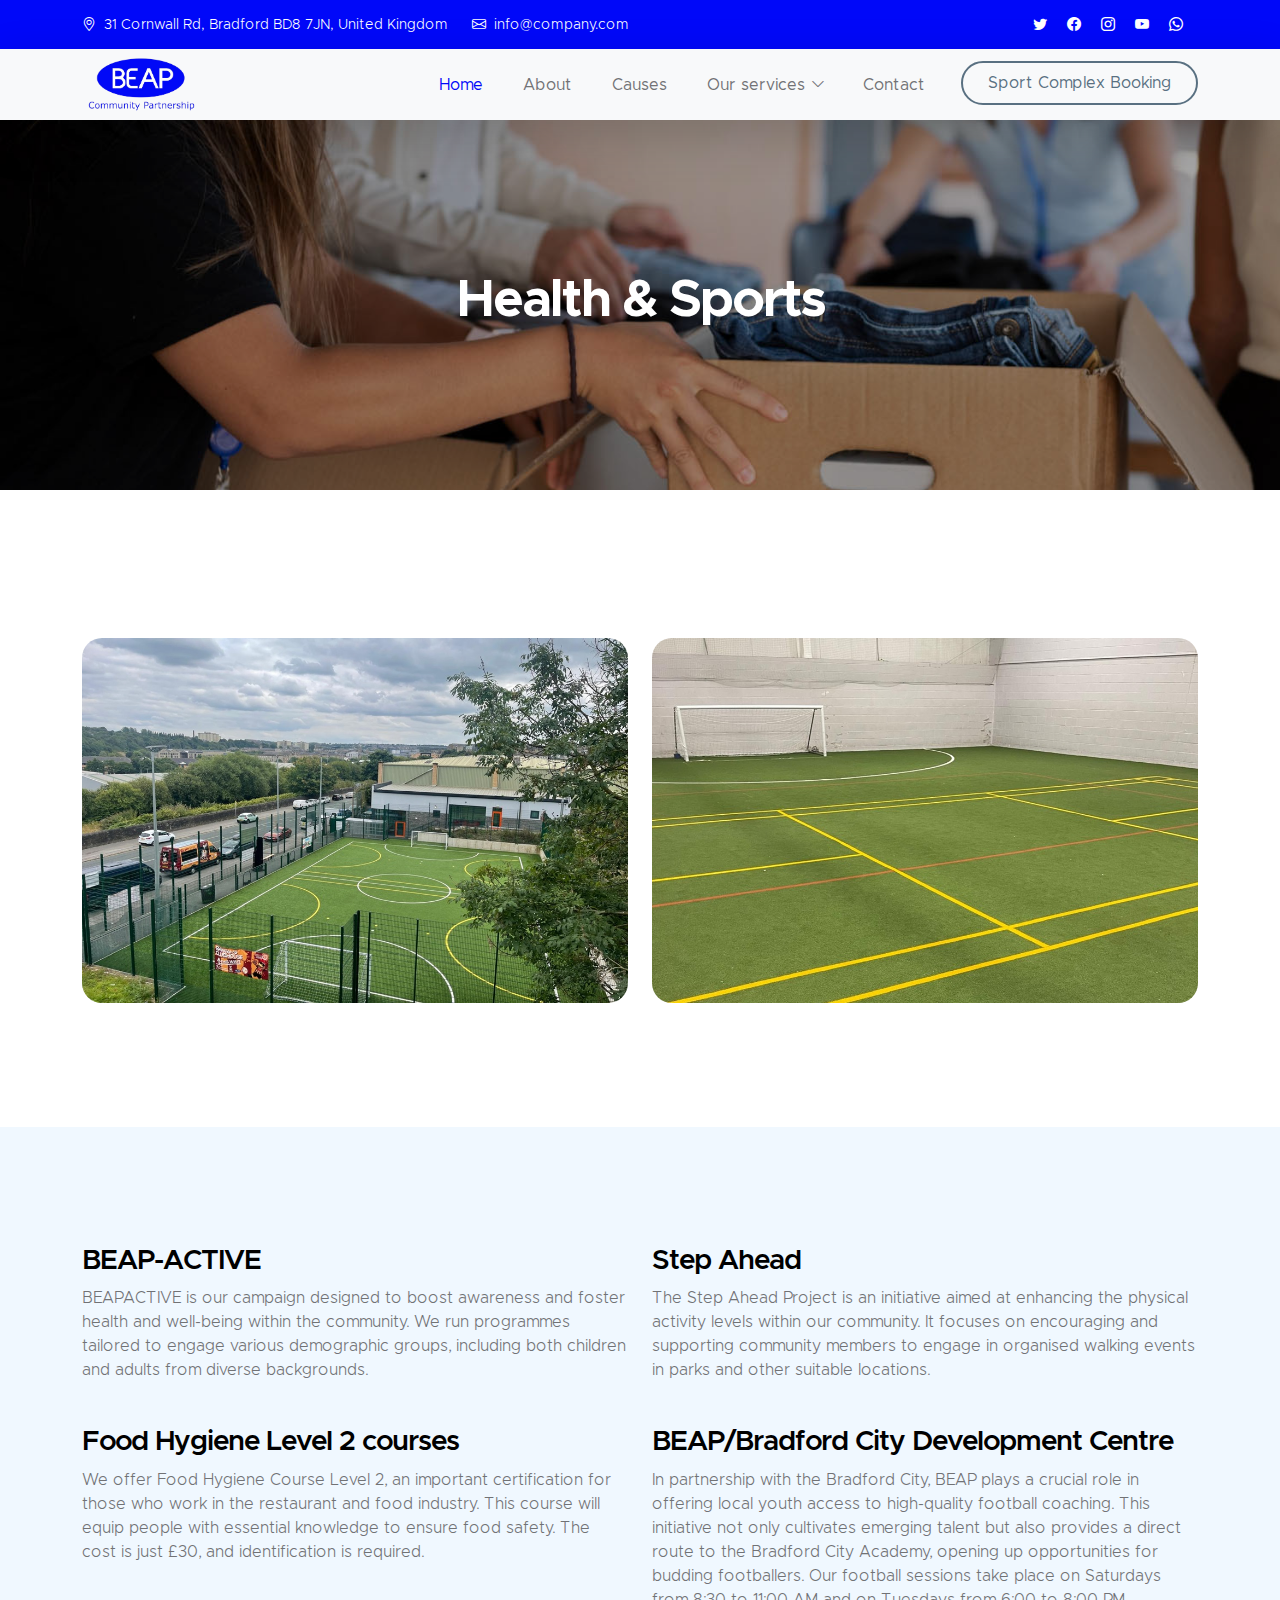
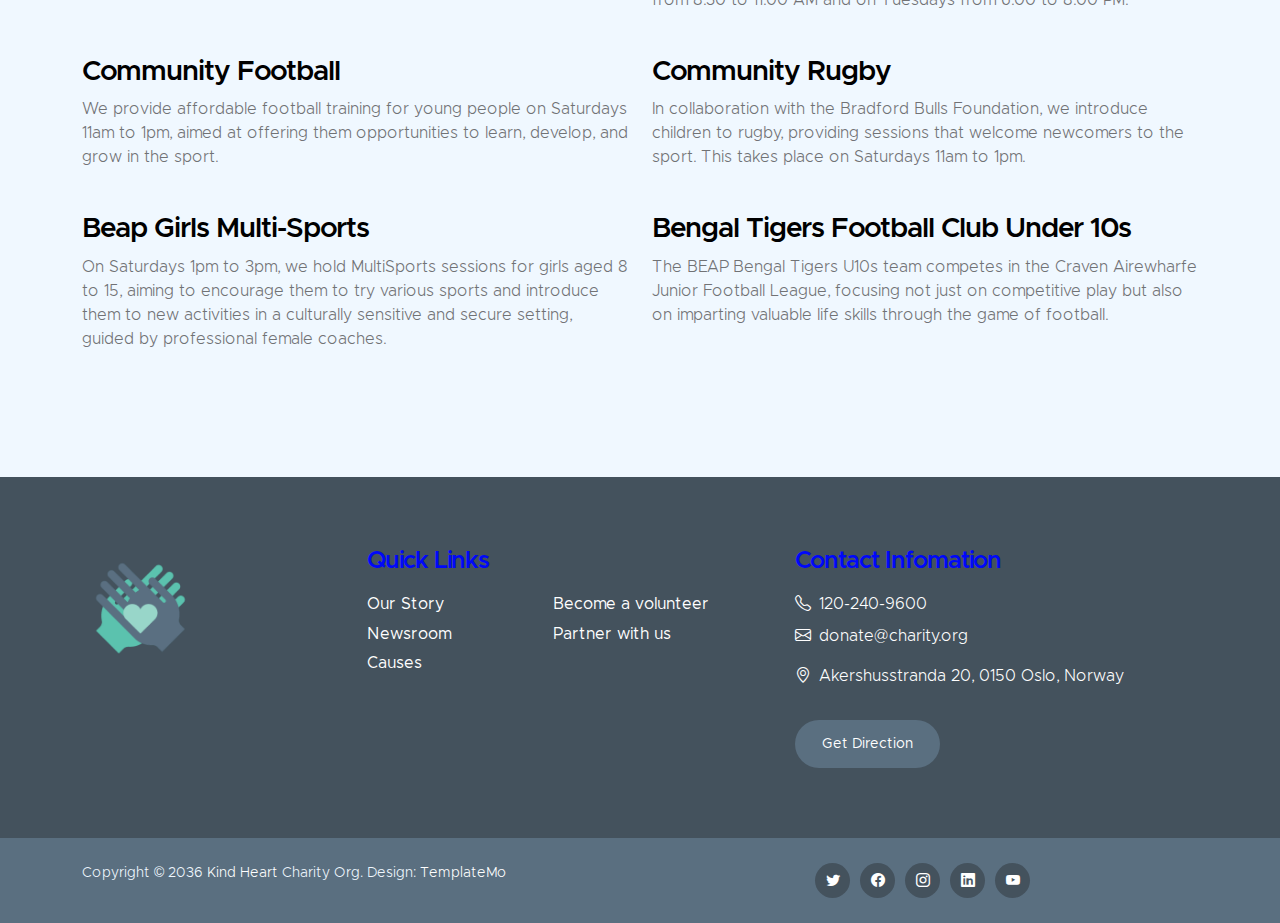
<file: health_sport.html>
<!doctype html>
<html lang="en">
    <head>
        <meta charset="utf-8">
        <meta name="viewport" content="width=device-width, initial-scale=1">

        <meta name="description" content="">
        <meta name="author" content="">

        <title>BEAP - Health & Sport</title>

        <!-- CSS FILES -->        
        <link href="css/bootstrap.min.css" rel="stylesheet">

        <link href="css/bootstrap-icons.css" rel="stylesheet">

        <link href="css/templatemo-kind-heart-charity.css" rel="stylesheet">
<!--

TemplateMo 581 Kind Heart Charity

https://templatemo.com/tm-581-kind-heart-charity

-->

    </head>
    
    <body id="section_1">

        <header class="site-header">
            <div class="container">
                <div class="row">
                    
                    <div class="col-lg-8 col-12 d-flex flex-wrap">
                        <p class="d-flex me-4 mb-0">
                            <i class="bi-geo-alt me-2"></i>
                            31 Cornwall Rd, Bradford BD8 7JN, United Kingdom
                        </p>

                        <p class="d-flex mb-0">
                            <i class="bi-envelope me-2"></i>

                            <a href="mailto:info@company.com">
                                info@company.com
                            </a>
                        </p>
                    </div>

                    <div class="col-lg-3 col-12 ms-auto d-lg-block d-none">
                        <ul class="social-icon">
                            <li class="social-icon-item">
                                <a href="https://x.com/beap_c?s=20" class="social-icon-link bi-twitter"></a>
                            </li>

                            <li class="social-icon-item">
                                <a href="#" class="social-icon-link bi-facebook"></a>
                            </li>

                            <li class="social-icon-item">
                                <a href="#" class="social-icon-link bi-instagram"></a>
                            </li>

                            <li class="social-icon-item">
                                <a href="#" class="social-icon-link bi-youtube"></a>
                            </li>

                            <li class="social-icon-item">
                                <a href="#" class="social-icon-link bi-whatsapp"></a>
                            </li>
                        </ul>
                    </div>

                </div>
            </div>
        </header>

        <nav class="navbar navbar-expand-lg bg-light shadow-lg">
            <div class="container">
                <a class="navbar-brand" href="index.html">
                    <img src="images/beaplogo.png" class="logo img-fluid" alt="Kind Heart Charity">
                    <!-- <span>
                        BEAP
                        <small>Community Partnership</small>
                    </span> -->
                </a>

                <button class="navbar-toggler" type="button" data-bs-toggle="collapse" data-bs-target="#navbarNav" aria-controls="navbarNav" aria-expanded="false" aria-label="Toggle navigation">
                    <span class="navbar-toggler-icon"></span>
                </button>

                <div class="collapse navbar-collapse" id="navbarNav">
                    <ul class="navbar-nav ms-auto">
                        <li class="nav-item">
                            <a class="nav-link" href="index.html">Home</a>
                        </li>

                        <li class="nav-item">
                            <a class="nav-link" href="index.html">About</a>
                        </li>

                        <li class="nav-item">
                            <a class="nav-link" href="index.html">Causes</a>
                        </li>

                        <li class="nav-item dropdown">
                            <a class="nav-link click-scroll dropdown-toggle" href="#section_5" id="navbarLightDropdownMenuLink" role="button" data-bs-toggle="dropdown" aria-expanded="false">Our services</a>

                            <ul class="dropdown-menu dropdown-menu-light" aria-labelledby="navbarLightDropdownMenuLink">
                                <li><a class="dropdown-item" href="flagship_projects.html">Flagship projects</a></li>
                                <li><a class="dropdown-item" href="older_people.html">Older People &<br>Women</a></li>
                                <li><a class="dropdown-item" href="young_people.html">Young People</a></li>
                                <li><a class="dropdown-item" href="health_sport.html">Health & Sports</a></li>
                                <li><a class="dropdown-item" href="advice_avocacy.html">Advice & Avocacy</a></li>
                                <li><a class="dropdown-item" href="employ_education.html">Employment &<br>Education</a></li>
                                <li><a class="dropdown-item" href="environment.html">Environment</a></li>
                                <li><a class="dropdown-item" href="women.html">Research &<br>Awards</a></li>
                            </ul>
                        </li>

                        <li class="nav-item">
                            <a class="nav-link click-scroll" href="#section_6">Contact</a>
                        </li>

                        <li class="nav-item ms-3">
                            <a class="nav-link custom-btn custom-border-btn btn" href="https://portal.sportskey.com/venues/beap-community-partnership">Sport Complex Booking</a>
                        </li>
                    </ul>
                </div>
            </div>
        </nav>

        <main>

            <section class="news-detail-header-section text-center">
                <div class="section-overlay"></div>

                <div class="container">
                    <div class="row">

                        <div class="col-lg-12 col-12">
                            <h1 class="text-white">Health & Sports</h1>
                        </div>

                    </div>
                </div>
            </section>

            <section class="news-section section-padding">
                <div class="container">
                    <div class="row">
                        <div class="">
                            <div class="news-block">
                                    <div class="row mt-5 mb-4">
                                        <div class="col-lg-6 col-12 mb-4 mb-lg-0">
                                            <img src="images/news/outdoor.JPG" class="news-detail-image img-fluid" alt="">
                                        </div>

                                        <div class="col-lg-6 col-12">
                                            <img src="images/news/indoor.JPG" class="news-detail-image img-fluid" alt="">
                                        </div>
                                    </div>
                                </div>
                            </div>
                        </div>
                    </div>
                </div>
            </section>

            <section class="news-section section-padding section-bg">
                <div class="container">
                    <div class="row">
                        <div class="col-lg-6 col-12">
                            <div class="news-block">
                                <div class="news-block-info">
                                    <div class="d-flex mt-2">
                                    </div>
                                    <div class="news-block-title mb-2">
                                        <h4><a href="news-detail.html" class="news-block-title-link">BEAP-ACTIVE</a></h4>
                                    </div>
                                    <div class="news-block-body">
                                        <p>BEAPACTIVE is our campaign designed to boost awareness and foster health and well-being within the community. We run programmes tailored to engage various demographic groups, including both children and adults from diverse backgrounds.</p>
                                    </div>
                                </div>
                            </div>
                        </div>

                        <div class="col-lg-6 col-12">
                            <div class="news-block">
                                <div class="news-block-info">
                                    <div class="d-flex mt-2">                            
                                    </div>

                                    <div class="news-block-title mb-2">
                                        <h4><a href="news-detail.html" class="news-block-title-link">Step Ahead</a></h4>
                                    </div>

                                    <div class="news-block-body">
                                        <p>The Step Ahead Project is an initiative aimed at enhancing the physical activity levels within our community. It focuses on encouraging and supporting community members to engage in organised walking events in parks and other suitable locations.</p>
                                    </div>
                                </div>
                            </div>
                        </div>

                        <div class="col-lg-6 col-12">
                            <div class="news-block">
                                <div class="news-block-info">
                                    <div class="d-flex mt-2">                            
                                    </div>

                                    <div class="news-block-title mb-2">
                                        <h4><a href="news-detail.html" class="news-block-title-link">Food Hygiene Level 2 courses</a></h4>
                                    </div>

                                    <div class="news-block-body">
                                        <p>We offer Food Hygiene Course Level 2, an important certification for those who work in the restaurant and food industry. This course will equip people with essential knowledge to ensure food safety. The cost is just £30, and identification is required.</p>
                                    </div>
                                </div>
                            </div>
                        </div>

                        <div class="col-lg-6 col-12">
                            <div class="news-block">
                                <div class="news-block-info">
                                    <div class="d-flex mt-2">                            
                                    </div>

                                    <div class="news-block-title mb-2">
                                        <h4><a href="news-detail.html" class="news-block-title-link">BEAP/Bradford City Development Centre</a></h4>
                                    </div>

                                    <div class="news-block-body">
                                        <p>In partnership with the Bradford City, BEAP plays a crucial role in offering local youth access to high-quality football coaching. This initiative not only cultivates emerging talent but also provides a direct route to the Bradford City Academy, opening up opportunities for budding footballers. Our football sessions take place on Saturdays from 8:30 to 11:00 AM and on Tuesdays from 6:00 to 8:00 PM.</p>
                                    </div>
                                </div>
                            </div>
                        </div>

                        <div class="col-lg-6 col-12">
                            <div class="news-block">
                                <div class="news-block-info">
                                    <div class="d-flex mt-2">                            
                                    </div>

                                    <div class="news-block-title mb-2">
                                        <h4><a href="news-detail.html" class="news-block-title-link">Community Football</a></h4>
                                    </div>

                                    <div class="news-block-body">
                                        <p>We provide affordable football training for young people on Saturdays 11am to 1pm, aimed at offering them opportunities to learn, develop, and grow in the sport.</p>
                                    </div>
                                </div>
                            </div>
                        </div>

                        <div class="col-lg-6 col-12">
                            <div class="news-block">
                                <div class="news-block-info">
                                    <div class="d-flex mt-2">                            
                                    </div>

                                    <div class="news-block-title mb-2">
                                        <h4><a href="news-detail.html" class="news-block-title-link">Community Rugby</a></h4>
                                    </div>

                                    <div class="news-block-body">
                                        <p>In collaboration with the Bradford Bulls Foundation, we introduce children to rugby, providing sessions that welcome newcomers to the sport. This takes place on Saturdays 11am to 1pm.</p>
                                    </div>
                                </div>
                            </div>
                        </div>

                        <div class="col-lg-6 col-12">
                            <div class="news-block">
                                <div class="news-block-info">
                                    <div class="d-flex mt-2">                            
                                    </div>

                                    <div class="news-block-title mb-2">
                                        <h4><a href="news-detail.html" class="news-block-title-link">Beap Girls Multi-Sports</a></h4>
                                    </div>

                                    <div class="news-block-body">
                                        <p>On Saturdays 1pm to 3pm, we hold MultiSports sessions for girls aged 8 to 15, aiming to encourage them to try various sports and introduce them to new activities in a culturally sensitive and secure setting, guided by professional female coaches.</p>
                                    </div>
                                </div>
                            </div>
                        </div>

                        <div class="col-lg-6 col-12">
                            <div class="news-block">
                                <div class="news-block-info">
                                    <div class="d-flex mt-2">                            
                                    </div>

                                    <div class="news-block-title mb-2">
                                        <h4><a href="news-detail.html" class="news-block-title-link">Bengal Tigers Football Club Under 10s</a></h4>
                                    </div>

                                    <div class="news-block-body">
                                        <p>The BEAP Bengal Tigers U10s team competes in the Craven Airewharfe Junior Football League, focusing not just on competitive play but also on imparting valuable life skills through the game of football.</p>
                                    </div>
                                </div>
                            </div>
                        </div>

                    </div>
                </div>
            </section>
        </main>

        <footer class="site-footer">
            <div class="container">
                <div class="row">
                    <div class="col-lg-3 col-12 mb-4">
                        <img src="images/logo.png" class="logo img-fluid" alt="">
                    </div>

                    <div class="col-lg-4 col-md-6 col-12 mb-4">
                        <h5 class="site-footer-title mb-3">Quick Links</h5>

                        <ul class="footer-menu">
                            <li class="footer-menu-item"><a href="#" class="footer-menu-link">Our Story</a></li>

                            <li class="footer-menu-item"><a href="#" class="footer-menu-link">Newsroom</a></li>

                            <li class="footer-menu-item"><a href="#" class="footer-menu-link">Causes</a></li>

                            <li class="footer-menu-item"><a href="#" class="footer-menu-link">Become a volunteer</a></li>

                            <li class="footer-menu-item"><a href="#" class="footer-menu-link">Partner with us</a></li>
                        </ul>
                    </div>

                    <div class="col-lg-4 col-md-6 col-12 mx-auto">
                        <h5 class="site-footer-title mb-3">Contact Infomation</h5>

                        <p class="text-white d-flex mb-2">
                            <i class="bi-telephone me-2"></i>

                            <a href="tel: 120-240-9600" class="site-footer-link">
                                120-240-9600
                            </a>
                        </p>

                        <p class="text-white d-flex">
                            <i class="bi-envelope me-2"></i>

                            <a href="mailto:info@yourgmail.com" class="site-footer-link">
                                donate@charity.org
                            </a>
                        </p>

                        <p class="text-white d-flex mt-3">
                            <i class="bi-geo-alt me-2"></i>
                            Akershusstranda 20, 0150 Oslo, Norway
                        </p>

                        <a href="#" class="custom-btn btn mt-3">Get Direction</a>
                    </div>
                </div>
            </div>

            <div class="site-footer-bottom">
                <div class="container">
                    <div class="row">

                        <div class="col-lg-6 col-md-7 col-12">
                            <p class="copyright-text mb-0">Copyright © 2036 <a href="#">Kind Heart</a> Charity Org.
                        	Design: <a href="https://templatemo.com" target="_blank">TemplateMo</a></p>
                        </div>
                        
                        <div class="col-lg-6 col-md-5 col-12 d-flex justify-content-center align-items-center mx-auto">
                            <ul class="social-icon">
                                <li class="social-icon-item">
                                    <a href="#" class="social-icon-link bi-twitter"></a>
                                </li>

                                <li class="social-icon-item">
                                    <a href="#" class="social-icon-link bi-facebook"></a>
                                </li>

                                <li class="social-icon-item">
                                    <a href="#" class="social-icon-link bi-instagram"></a>
                                </li>

                                <li class="social-icon-item">
                                    <a href="#" class="social-icon-link bi-linkedin"></a>
                                </li>

                                <li class="social-icon-item">
                                    <a href="https://youtube.com/templatemo" class="social-icon-link bi-youtube"></a>
                                </li>
                            </ul>
                        </div>
                        
                    </div>
                </div>
            </div>
        </footer>

        <!-- JAVASCRIPT FILES -->
        <script src="js/jquery.min.js"></script>
        <script src="js/bootstrap.min.js"></script>
        <script src="js/jquery.sticky.js"></script>
        <script src="js/click-scroll.js"></script>
        <script src="js/counter.js"></script>
        <script src="js/custom.js"></script>

    </body>
</html>
</file>
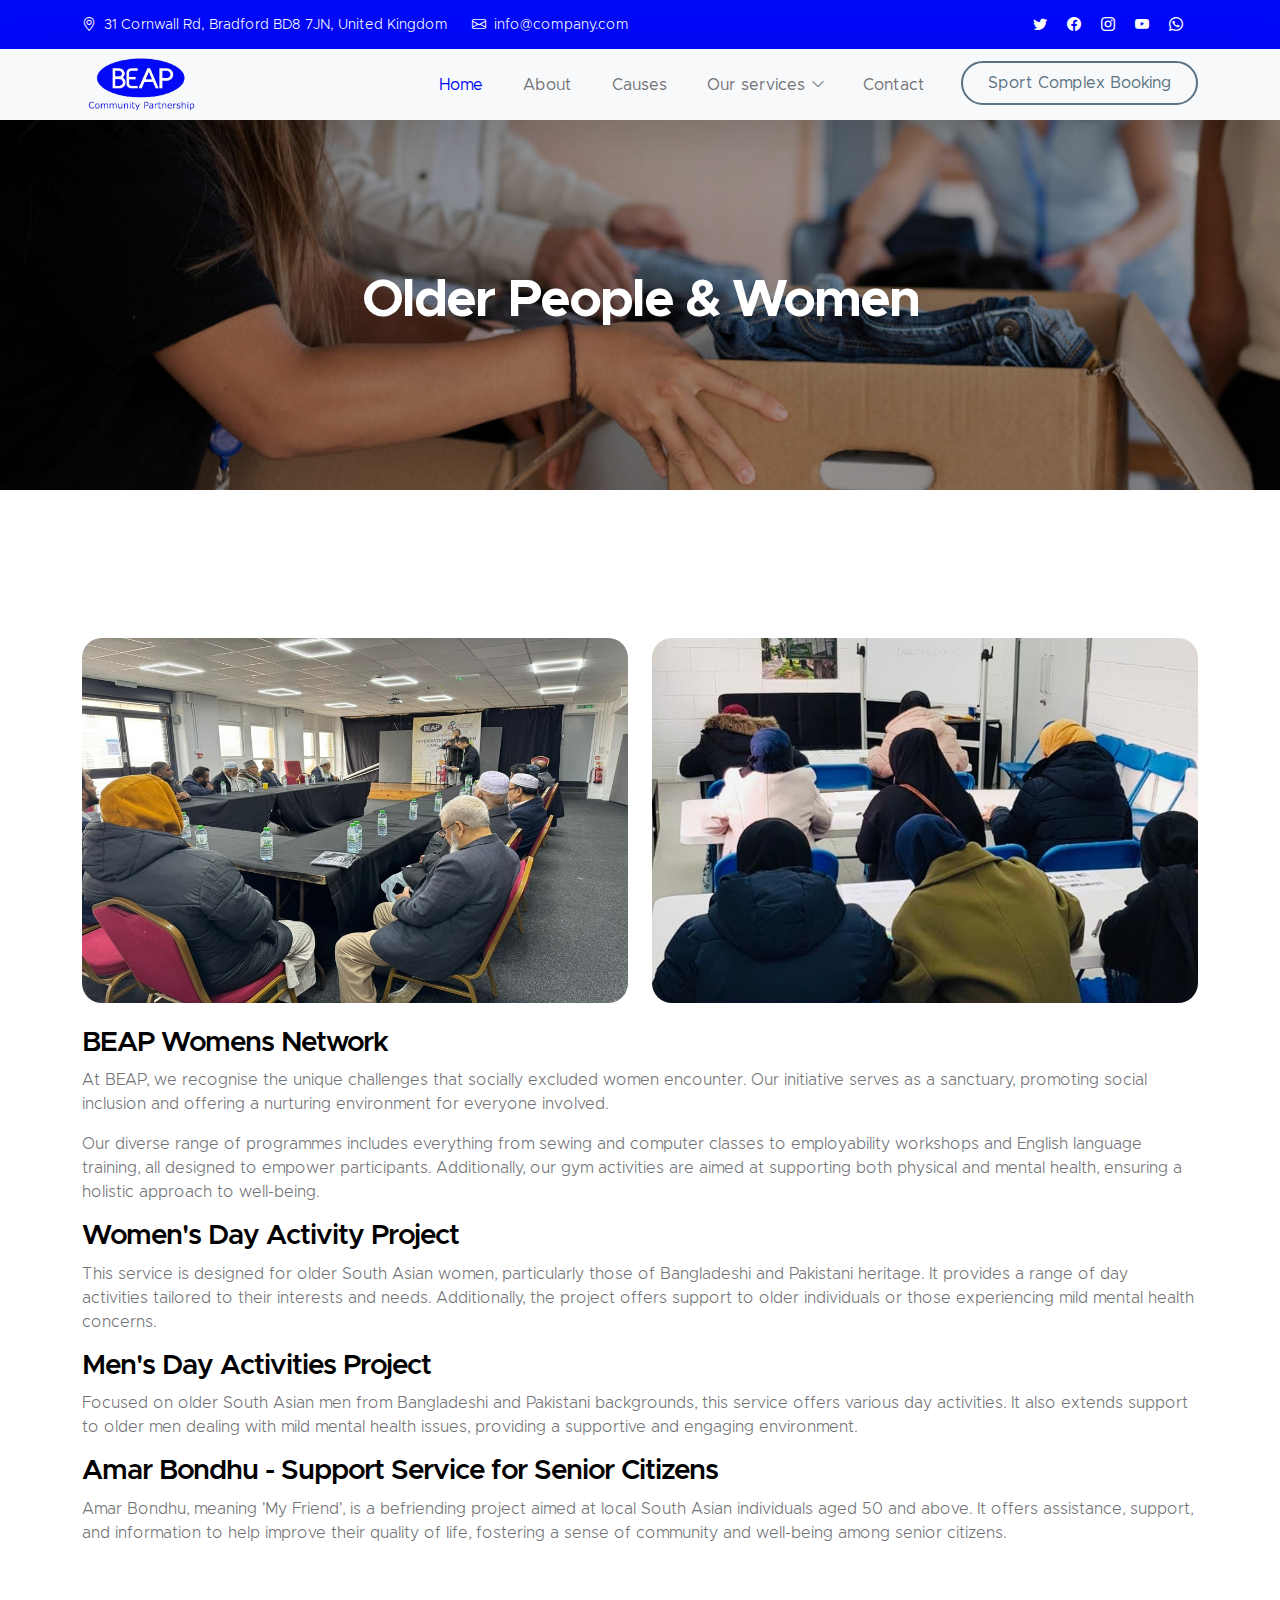
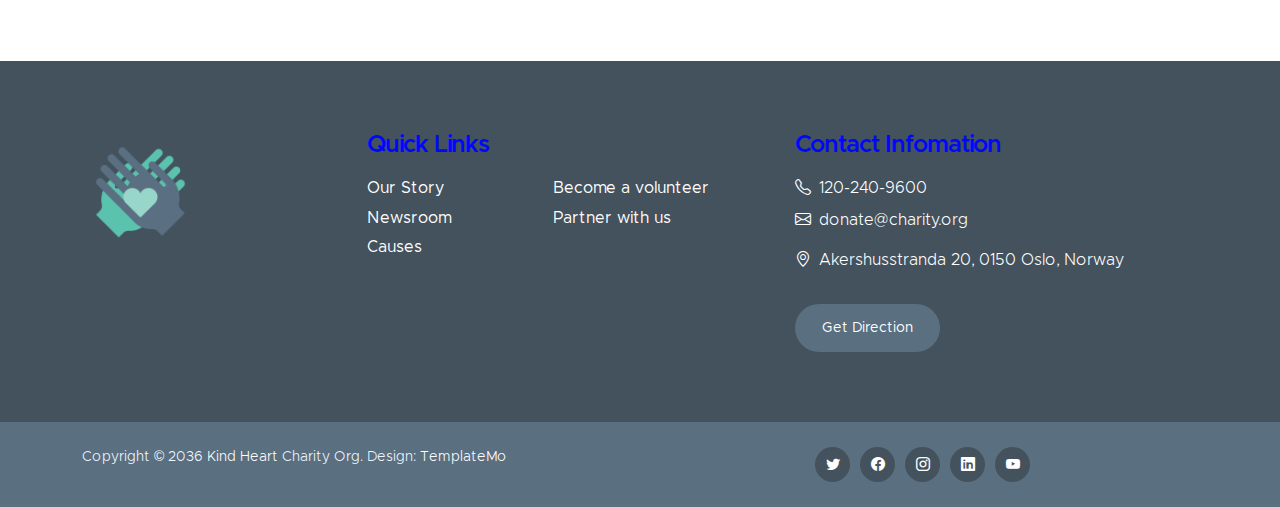
<file: older_people.html>
<!doctype html>
<html lang="en">
    <head>
        <meta charset="utf-8">
        <meta name="viewport" content="width=device-width, initial-scale=1">

        <meta name="description" content="">
        <meta name="author" content="">

        <title>BEAP - Older People</title>

        <!-- CSS FILES -->        
        <link href="css/bootstrap.min.css" rel="stylesheet">

        <link href="css/bootstrap-icons.css" rel="stylesheet">

        <link href="css/templatemo-kind-heart-charity.css" rel="stylesheet">
<!--

TemplateMo 581 Kind Heart Charity

https://templatemo.com/tm-581-kind-heart-charity

-->

    </head>
    
    <body id="section_1">

        <header class="site-header">
            <div class="container">
                <div class="row">
                    
                    <div class="col-lg-8 col-12 d-flex flex-wrap">
                        <p class="d-flex me-4 mb-0">
                            <i class="bi-geo-alt me-2"></i>
                            31 Cornwall Rd, Bradford BD8 7JN, United Kingdom
                        </p>

                        <p class="d-flex mb-0">
                            <i class="bi-envelope me-2"></i>

                            <a href="mailto:info@company.com">
                                info@company.com
                            </a>
                        </p>
                    </div>

                    <div class="col-lg-3 col-12 ms-auto d-lg-block d-none">
                        <ul class="social-icon">
                            <li class="social-icon-item">
                                <a href="https://x.com/beap_c?s=20" class="social-icon-link bi-twitter"></a>
                            </li>

                            <li class="social-icon-item">
                                <a href="#" class="social-icon-link bi-facebook"></a>
                            </li>

                            <li class="social-icon-item">
                                <a href="#" class="social-icon-link bi-instagram"></a>
                            </li>

                            <li class="social-icon-item">
                                <a href="#" class="social-icon-link bi-youtube"></a>
                            </li>

                            <li class="social-icon-item">
                                <a href="#" class="social-icon-link bi-whatsapp"></a>
                            </li>
                        </ul>
                    </div>

                </div>
            </div>
        </header>

        <nav class="navbar navbar-expand-lg bg-light shadow-lg">
            <div class="container">
                <a class="navbar-brand" href="index.html">
                    <img src="images/beaplogo.png" class="logo img-fluid" alt="Kind Heart Charity">
                    <!-- <span>
                        BEAP
                        <small>Community Partnership</small>
                    </span> -->
                </a>

                <button class="navbar-toggler" type="button" data-bs-toggle="collapse" data-bs-target="#navbarNav" aria-controls="navbarNav" aria-expanded="false" aria-label="Toggle navigation">
                    <span class="navbar-toggler-icon"></span>
                </button>

                <div class="collapse navbar-collapse" id="navbarNav">
                    <ul class="navbar-nav ms-auto">
                        <li class="nav-item">
                            <a class="nav-link" href="index.html">Home</a>
                        </li>

                        <li class="nav-item">
                            <a class="nav-link" href="index.html">About</a>
                        </li>

                        <li class="nav-item">
                            <a class="nav-link" href="index.html">Causes</a>
                        </li>

                        <li class="nav-item dropdown">
                            <a class="nav-link click-scroll dropdown-toggle" href="#section_5" id="navbarLightDropdownMenuLink" role="button" data-bs-toggle="dropdown" aria-expanded="false">Our services</a>

                            <ul class="dropdown-menu dropdown-menu-light" aria-labelledby="navbarLightDropdownMenuLink">
                                <li><a class="dropdown-item" href="flagship_projects.html">Flagship projects</a></li>
                                <li><a class="dropdown-item" href="older_people.html">Older People &<br>Women</a></li>
                                <li><a class="dropdown-item" href="young_people.html">Young People</a></li>
                                <li><a class="dropdown-item" href="health_sport.html">Health & Sports</a></li>
                                <li><a class="dropdown-item" href="advice_avocacy.html">Advice & Avocacy</a></li>
                                <li><a class="dropdown-item" href="employ_education.html">Employment &<br>Education</a></li>
                                <li><a class="dropdown-item" href="environment.html">Environment</a></li>
                                <li><a class="dropdown-item" href="women.html">Research &<br>Awards</a></li>
                            </ul>
                        </li>

                        <li class="nav-item">
                            <a class="nav-link click-scroll" href="#section_6">Contact</a>
                        </li>

                        <li class="nav-item ms-3">
                            <a class="nav-link custom-btn custom-border-btn btn" href="https://portal.sportskey.com/venues/beap-community-partnership">Sport Complex Booking</a>
                        </li>
                    </ul>
                </div>
            </div>
        </nav>

        <main>

            <section class="news-detail-header-section text-center">
                <div class="section-overlay"></div>

                <div class="container">
                    <div class="row">

                        <div class="col-lg-12 col-12">
                            <h1 class="text-white">Older People & Women</h1>
                        </div>

                    </div>
                </div>
            </section>
            
            <section class="news-section section-padding">
                <div class="container">
                    <div class="row">
                        <div class="">
                            <div class="news-block">
                                    <div class="row mt-5 mb-4">
                                        <div class="col-lg-6 col-12 mb-4 mb-lg-0">
                                            <img src="images/news/old.JPG" class="news-detail-image img-fluid" alt="">
                                        </div>

                                        <div class="col-lg-6 col-12">
                                            <img src="images/news/women.JPG" class="news-detail-image img-fluid" alt="">
                                        </div>
                                    </div>
                                    <h4>BEAP Womens Network</h4>
                                        <p>At BEAP, we recognise the unique challenges that socially excluded women encounter. Our initiative serves as a sanctuary, promoting social inclusion and offering a nurturing environment for everyone involved.</p>
                                        <p>Our diverse range of programmes includes everything from sewing and computer classes to employability workshops and English language training, all designed to empower participants. Additionally, our gym activities are aimed at supporting both physical and mental health, ensuring a holistic approach to well-being.</p>
                                        <h4>Women's Day Activity Project</h4>
                                        <p>This service is designed for older South Asian women, particularly those of Bangladeshi and Pakistani heritage. It provides a range of day activities tailored to their interests and needs. Additionally, the project offers support to older individuals or those experiencing mild mental health concerns.</p>
                                        <h4>Men's Day Activities Project</h4>
                                        <p>Focused on older South Asian men from Bangladeshi and Pakistani backgrounds, this service offers various day activities. It also extends support to older men dealing with mild mental health issues, providing a supportive and engaging environment.</p>
                                        <h4>Amar Bondhu - Support Service for Senior Citizens</h4>
                                        <p>Amar Bondhu, meaning 'My Friend', is a befriending project aimed at local South Asian individuals aged 50 and above. It offers assistance, support, and information to help improve their quality of life, fostering a sense of community and well-being among senior citizens.</p>
                                </div>
                            </div>
                        </div>

                    </div>
                </div>
            </section>
        </main>

        <footer class="site-footer">
            <div class="container">
                <div class="row">
                    <div class="col-lg-3 col-12 mb-4">
                        <img src="images/logo.png" class="logo img-fluid" alt="">
                    </div>

                    <div class="col-lg-4 col-md-6 col-12 mb-4">
                        <h5 class="site-footer-title mb-3">Quick Links</h5>

                        <ul class="footer-menu">
                            <li class="footer-menu-item"><a href="#" class="footer-menu-link">Our Story</a></li>

                            <li class="footer-menu-item"><a href="#" class="footer-menu-link">Newsroom</a></li>

                            <li class="footer-menu-item"><a href="#" class="footer-menu-link">Causes</a></li>

                            <li class="footer-menu-item"><a href="#" class="footer-menu-link">Become a volunteer</a></li>

                            <li class="footer-menu-item"><a href="#" class="footer-menu-link">Partner with us</a></li>
                        </ul>
                    </div>

                    <div class="col-lg-4 col-md-6 col-12 mx-auto">
                        <h5 class="site-footer-title mb-3">Contact Infomation</h5>

                        <p class="text-white d-flex mb-2">
                            <i class="bi-telephone me-2"></i>

                            <a href="tel: 120-240-9600" class="site-footer-link">
                                120-240-9600
                            </a>
                        </p>

                        <p class="text-white d-flex">
                            <i class="bi-envelope me-2"></i>

                            <a href="mailto:info@yourgmail.com" class="site-footer-link">
                                donate@charity.org
                            </a>
                        </p>

                        <p class="text-white d-flex mt-3">
                            <i class="bi-geo-alt me-2"></i>
                            Akershusstranda 20, 0150 Oslo, Norway
                        </p>

                        <a href="#" class="custom-btn btn mt-3">Get Direction</a>
                    </div>
                </div>
            </div>

            <div class="site-footer-bottom">
                <div class="container">
                    <div class="row">

                        <div class="col-lg-6 col-md-7 col-12">
                            <p class="copyright-text mb-0">Copyright © 2036 <a href="#">Kind Heart</a> Charity Org.
                        	Design: <a href="https://templatemo.com" target="_blank">TemplateMo</a></p>
                        </div>
                        
                        <div class="col-lg-6 col-md-5 col-12 d-flex justify-content-center align-items-center mx-auto">
                            <ul class="social-icon">
                                <li class="social-icon-item">
                                    <a href="#" class="social-icon-link bi-twitter"></a>
                                </li>

                                <li class="social-icon-item">
                                    <a href="#" class="social-icon-link bi-facebook"></a>
                                </li>

                                <li class="social-icon-item">
                                    <a href="#" class="social-icon-link bi-instagram"></a>
                                </li>

                                <li class="social-icon-item">
                                    <a href="#" class="social-icon-link bi-linkedin"></a>
                                </li>

                                <li class="social-icon-item">
                                    <a href="https://youtube.com/templatemo" class="social-icon-link bi-youtube"></a>
                                </li>
                            </ul>
                        </div>
                        
                    </div>
                </div>
            </div>
        </footer>

        <!-- JAVASCRIPT FILES -->
        <script src="js/jquery.min.js"></script>
        <script src="js/bootstrap.min.js"></script>
        <script src="js/jquery.sticky.js"></script>
        <script src="js/click-scroll.js"></script>
        <script src="js/counter.js"></script>
        <script src="js/custom.js"></script>

    </body>
</html>
</file>
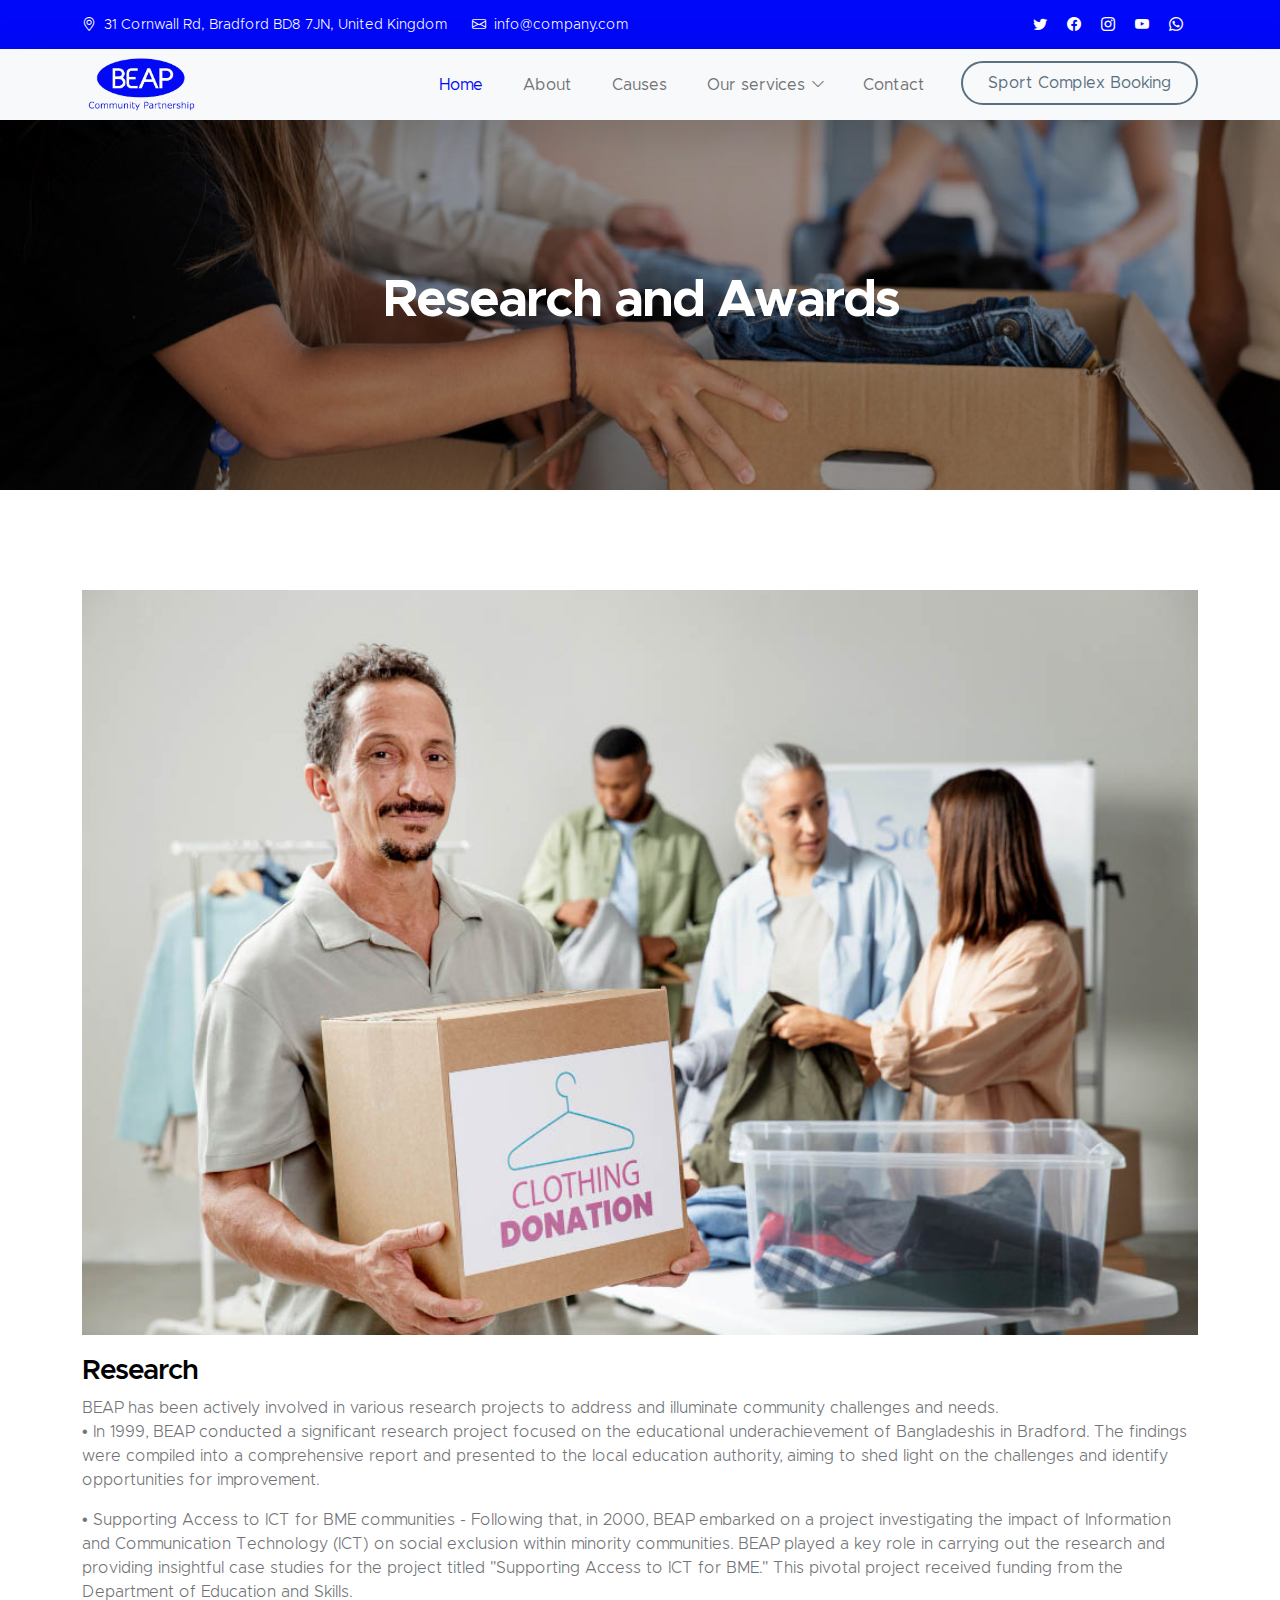
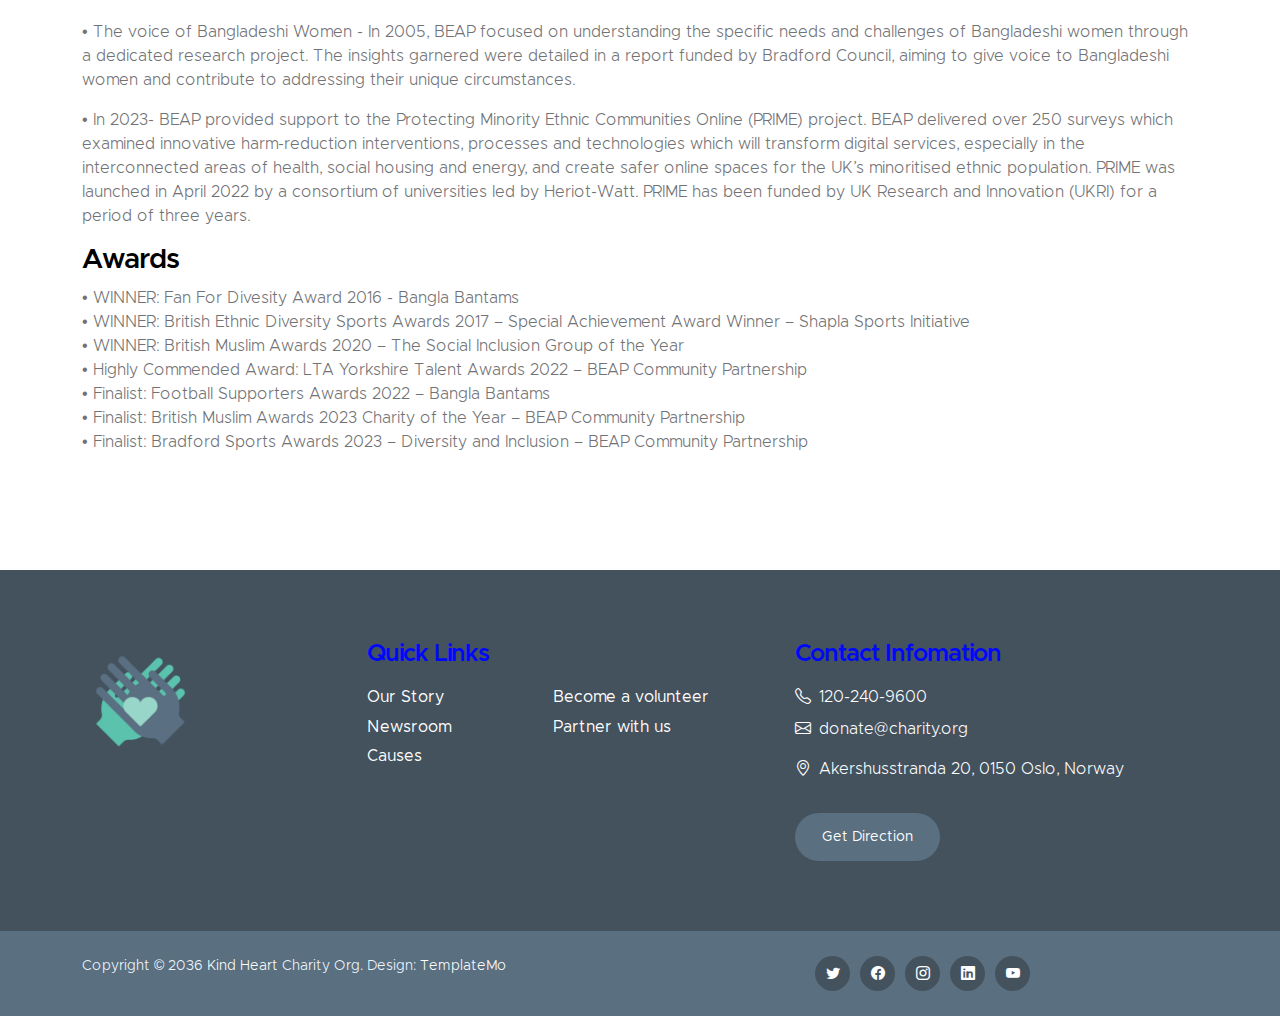
<file: women.html>
<!doctype html>
<html lang="en">
    <head>
        <meta charset="utf-8">
        <meta name="viewport" content="width=device-width, initial-scale=1">

        <meta name="description" content="">
        <meta name="author" content="">

        <title>BEAP - Women</title>

        <!-- CSS FILES -->        
        <link href="css/bootstrap.min.css" rel="stylesheet">

        <link href="css/bootstrap-icons.css" rel="stylesheet">

        <link href="css/templatemo-kind-heart-charity.css" rel="stylesheet">
<!--

TemplateMo 581 Kind Heart Charity

https://templatemo.com/tm-581-kind-heart-charity

-->

    </head>
    
    <body id="section_1">

        <header class="site-header">
            <div class="container">
                <div class="row">
                    
                    <div class="col-lg-8 col-12 d-flex flex-wrap">
                        <p class="d-flex me-4 mb-0">
                            <i class="bi-geo-alt me-2"></i>
                            31 Cornwall Rd, Bradford BD8 7JN, United Kingdom
                        </p>

                        <p class="d-flex mb-0">
                            <i class="bi-envelope me-2"></i>

                            <a href="mailto:info@company.com">
                                info@company.com
                            </a>
                        </p>
                    </div>

                    <div class="col-lg-3 col-12 ms-auto d-lg-block d-none">
                        <ul class="social-icon">
                            <li class="social-icon-item">
                                <a href="https://x.com/beap_c?s=20" class="social-icon-link bi-twitter"></a>
                            </li>

                            <li class="social-icon-item">
                                <a href="#" class="social-icon-link bi-facebook"></a>
                            </li>

                            <li class="social-icon-item">
                                <a href="#" class="social-icon-link bi-instagram"></a>
                            </li>

                            <li class="social-icon-item">
                                <a href="#" class="social-icon-link bi-youtube"></a>
                            </li>

                            <li class="social-icon-item">
                                <a href="#" class="social-icon-link bi-whatsapp"></a>
                            </li>
                        </ul>
                    </div>

                </div>
            </div>
        </header>

        <nav class="navbar navbar-expand-lg bg-light shadow-lg">
            <div class="container">
                <a class="navbar-brand" href="index.html">
                    <img src="images/beaplogo.png" class="logo img-fluid" alt="Kind Heart Charity">
                    <!-- <span>
                        BEAP
                        <small>Community Partnership</small>
                    </span> -->
                </a>

                <button class="navbar-toggler" type="button" data-bs-toggle="collapse" data-bs-target="#navbarNav" aria-controls="navbarNav" aria-expanded="false" aria-label="Toggle navigation">
                    <span class="navbar-toggler-icon"></span>
                </button>

                <div class="collapse navbar-collapse" id="navbarNav">
                    <ul class="navbar-nav ms-auto">
                        <li class="nav-item">
                            <a class="nav-link" href="index.html">Home</a>
                        </li>

                        <li class="nav-item">
                            <a class="nav-link" href="index.html">About</a>
                        </li>

                        <li class="nav-item">
                            <a class="nav-link" href="index.html">Causes</a>
                        </li>

                        <li class="nav-item dropdown">
                            <a class="nav-link click-scroll dropdown-toggle" href="#section_5" id="navbarLightDropdownMenuLink" role="button" data-bs-toggle="dropdown" aria-expanded="false">Our services</a>

                            <ul class="dropdown-menu dropdown-menu-light" aria-labelledby="navbarLightDropdownMenuLink">
                                <li><a class="dropdown-item" href="flagship_projects.html">Flagship projects</a></li>
                                <li><a class="dropdown-item" href="older_people.html">Older People &<br>Women</a></li>
                                <li><a class="dropdown-item" href="young_people.html">Young People</a></li>
                                <li><a class="dropdown-item" href="health_sport.html">Health & Sports</a></li>
                                <li><a class="dropdown-item" href="advice_avocacy.html">Advice & Avocacy</a></li>
                                <li><a class="dropdown-item" href="employ_education.html">Employment &<br>Education</a></li>
                                <li><a class="dropdown-item" href="environment.html">Environment</a></li>
                                <li><a class="dropdown-item" href="women.html">Research &<br>Awards</a></li>
                            </ul>
                        </li>

                        <li class="nav-item">
                            <a class="nav-link click-scroll" href="#section_6">Contact</a>
                        </li>

                        <li class="nav-item ms-3">
                            <a class="nav-link custom-btn custom-border-btn btn" href="https://portal.sportskey.com/venues/beap-community-partnership">Sport Complex Booking</a>
                        </li>
                    </ul>
                </div>
            </div>
        </nav>

        <main>

            <section class="news-detail-header-section text-center">
                <div class="section-overlay"></div>

                <div class="container">
                    <div class="row">

                        <div class="col-lg-12 col-12">
                            <h1 class="text-white">Research and Awards</h1>
                        </div>

                    </div>
                </div>
            </section>

            <section class="news-section section-padding">
                <div class="container">
                    <div class="row">
                        <img src="images/news/medium-shot-volunteers-with-clothing-donations.jpg" class="news-image img-fluid" alt="">
                        <div class="">
                            <div class="news-block">
                                <div class="news-block-info">
                                </div>
                                    <div class="news-block-body">
                                        <h4>Research</h4>
                                        <p>BEAP has been actively involved in various research projects to address and illuminate community challenges and needs.<br>
                                        •	In 1999, BEAP conducted a significant research project focused on the educational underachievement of Bangladeshis in Bradford. The findings were compiled into a comprehensive report and presented to the local education authority, aiming to shed light on the challenges and identify opportunities for improvement.</p>

                                        <p>•	Supporting Access to ICT for BME communities - Following that, in 2000, BEAP embarked on a project investigating the impact of Information and Communication Technology (ICT) on social exclusion within minority communities. BEAP played a key role in carrying out the research and providing insightful case studies for the project titled "Supporting Access to ICT for BME." 
                                            This pivotal project received funding from the Department of Education and Skills.</p>
                                            
                                        <p>•	The voice of Bangladeshi Women - In 2005, BEAP focused on understanding the specific needs and challenges of Bangladeshi women through a dedicated research project. 
                                            The insights garnered were detailed in a report funded by Bradford Council, aiming to give voice to Bangladeshi women and contribute to addressing their unique circumstances.</p>
                                            
                                        <p>•	In 2023- BEAP provided support to the Protecting Minority Ethnic Communities Online (PRIME) project. BEAP delivered over 250 surveys which examined innovative harm-reduction interventions, 
                                            processes and technologies which will transform digital services, especially in the interconnected areas of health, social housing and energy, and create safer online spaces for the UK’s minoritised ethnic population. PRIME was launched in April 2022 by a consortium of universities led by Heriot-Watt. PRIME has been funded by UK Research and Innovation (UKRI) for a period of three years.</p>
                                        
                                            <h4>Awards</h4>
                                            <p>•	WINNER: Fan For Divesity Award 2016 - Bangla Bantams<br>
                                                •	WINNER: British Ethnic Diversity Sports Awards 2017 – Special Achievement Award Winner – Shapla Sports Initiative<br>
                                                •	WINNER: British Muslim Awards 2020 – The Social Inclusion Group of the Year<br>
                                                •	Highly Commended Award: LTA Yorkshire Talent Awards 2022 – BEAP Community Partnership<br>
                                                •	Finalist: Football Supporters Awards 2022 – Bangla Bantams<br>
                                                •	Finalist: British Muslim Awards 2023 Charity of the Year – BEAP Community Partnership<br>
                                                •	Finalist: Bradford Sports Awards 2023 – Diversity and Inclusion – BEAP Community Partnership 
                                                </p>
                                        
                                    </div>
                                </div>
                            </div>
                        </div>
                    </div>
                </div>
            </section>
        </main>

        <footer class="site-footer">
            <div class="container">
                <div class="row">
                    <div class="col-lg-3 col-12 mb-4">
                        <img src="images/logo.png" class="logo img-fluid" alt="">
                    </div>

                    <div class="col-lg-4 col-md-6 col-12 mb-4">
                        <h5 class="site-footer-title mb-3">Quick Links</h5>

                        <ul class="footer-menu">
                            <li class="footer-menu-item"><a href="#" class="footer-menu-link">Our Story</a></li>

                            <li class="footer-menu-item"><a href="#" class="footer-menu-link">Newsroom</a></li>

                            <li class="footer-menu-item"><a href="#" class="footer-menu-link">Causes</a></li>

                            <li class="footer-menu-item"><a href="#" class="footer-menu-link">Become a volunteer</a></li>

                            <li class="footer-menu-item"><a href="#" class="footer-menu-link">Partner with us</a></li>
                        </ul>
                    </div>

                    <div class="col-lg-4 col-md-6 col-12 mx-auto">
                        <h5 class="site-footer-title mb-3">Contact Infomation</h5>

                        <p class="text-white d-flex mb-2">
                            <i class="bi-telephone me-2"></i>

                            <a href="tel: 120-240-9600" class="site-footer-link">
                                120-240-9600
                            </a>
                        </p>

                        <p class="text-white d-flex">
                            <i class="bi-envelope me-2"></i>

                            <a href="mailto:info@yourgmail.com" class="site-footer-link">
                                donate@charity.org
                            </a>
                        </p>

                        <p class="text-white d-flex mt-3">
                            <i class="bi-geo-alt me-2"></i>
                            Akershusstranda 20, 0150 Oslo, Norway
                        </p>

                        <a href="#" class="custom-btn btn mt-3">Get Direction</a>
                    </div>
                </div>
            </div>

            <div class="site-footer-bottom">
                <div class="container">
                    <div class="row">

                        <div class="col-lg-6 col-md-7 col-12">
                            <p class="copyright-text mb-0">Copyright © 2036 <a href="#">Kind Heart</a> Charity Org.
                        	Design: <a href="https://templatemo.com" target="_blank">TemplateMo</a></p>
                        </div>
                        
                        <div class="col-lg-6 col-md-5 col-12 d-flex justify-content-center align-items-center mx-auto">
                            <ul class="social-icon">
                                <li class="social-icon-item">
                                    <a href="#" class="social-icon-link bi-twitter"></a>
                                </li>

                                <li class="social-icon-item">
                                    <a href="#" class="social-icon-link bi-facebook"></a>
                                </li>

                                <li class="social-icon-item">
                                    <a href="#" class="social-icon-link bi-instagram"></a>
                                </li>

                                <li class="social-icon-item">
                                    <a href="#" class="social-icon-link bi-linkedin"></a>
                                </li>

                                <li class="social-icon-item">
                                    <a href="https://youtube.com/templatemo" class="social-icon-link bi-youtube"></a>
                                </li>
                            </ul>
                        </div>
                        
                    </div>
                </div>
            </div>
        </footer>

        <!-- JAVASCRIPT FILES -->
        <script src="js/jquery.min.js"></script>
        <script src="js/bootstrap.min.js"></script>
        <script src="js/jquery.sticky.js"></script>
        <script src="js/click-scroll.js"></script>
        <script src="js/counter.js"></script>
        <script src="js/custom.js"></script>

    </body>
</html>
</file>
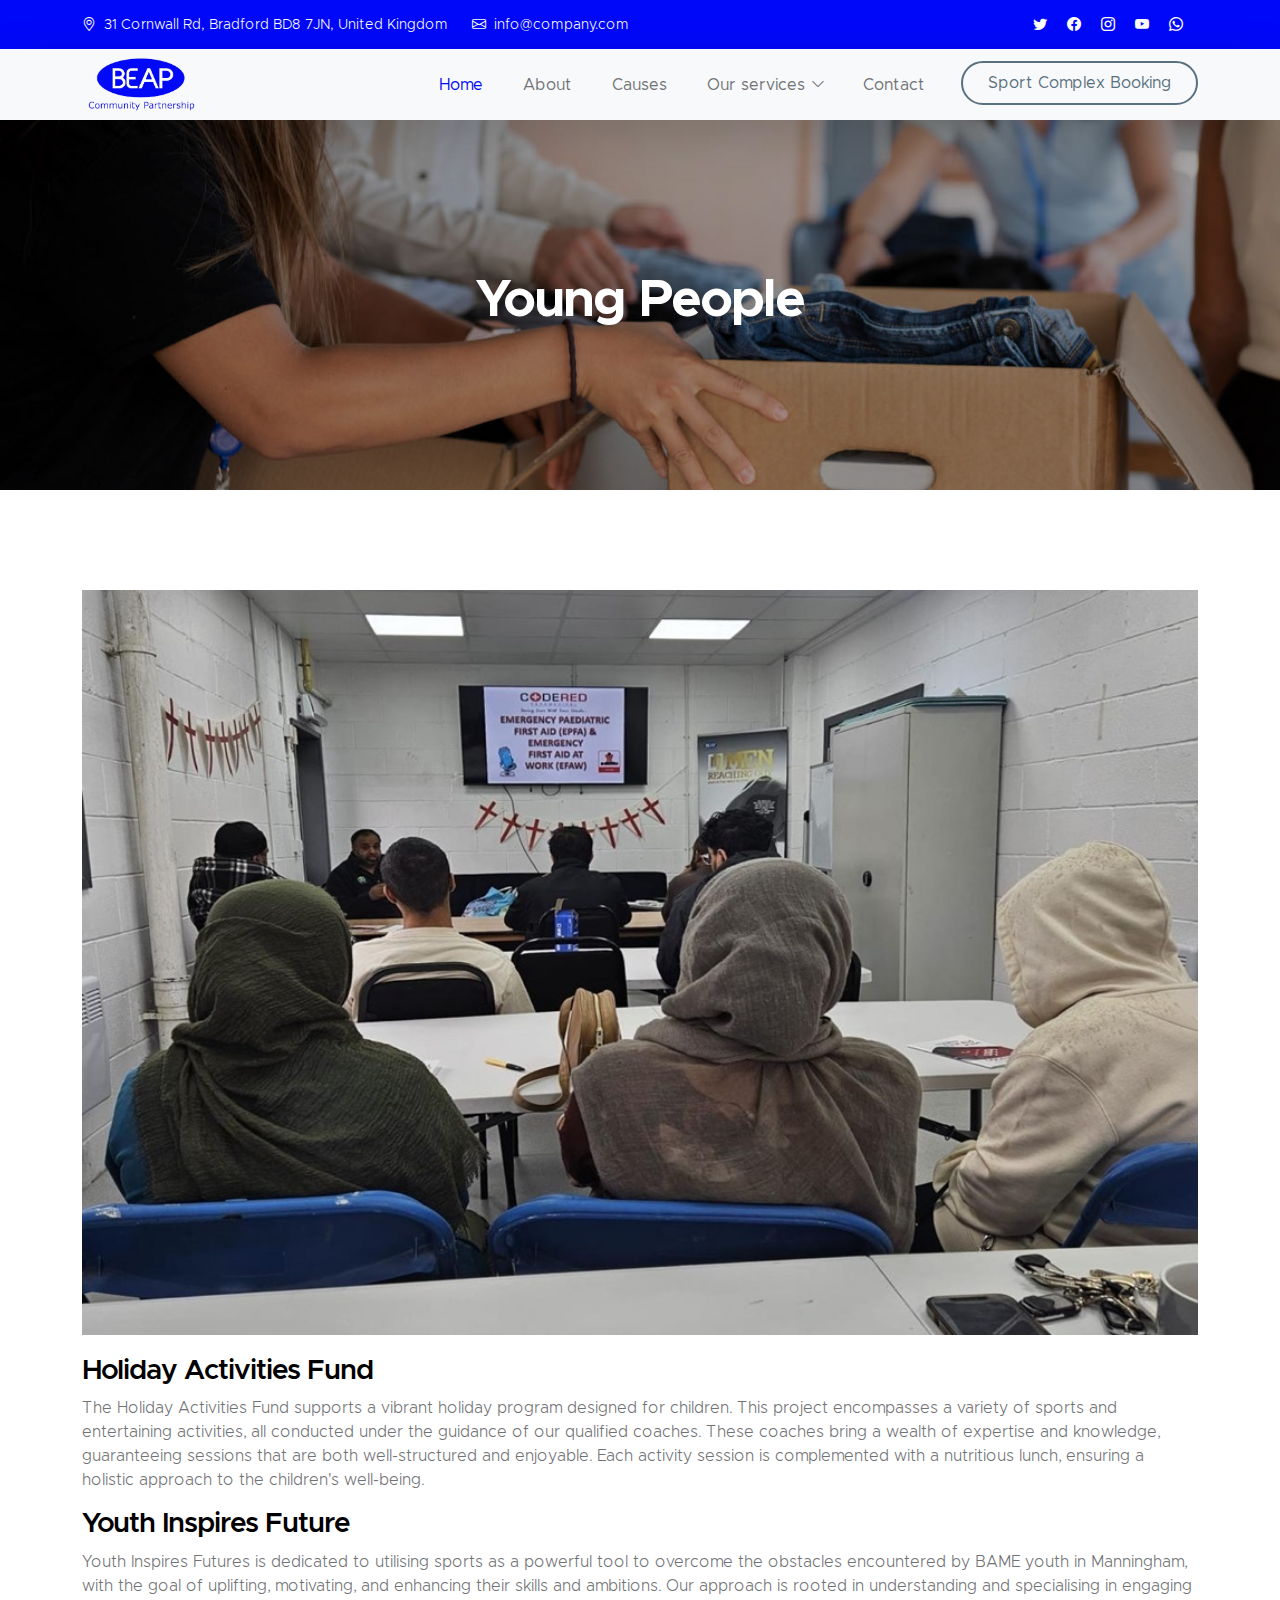
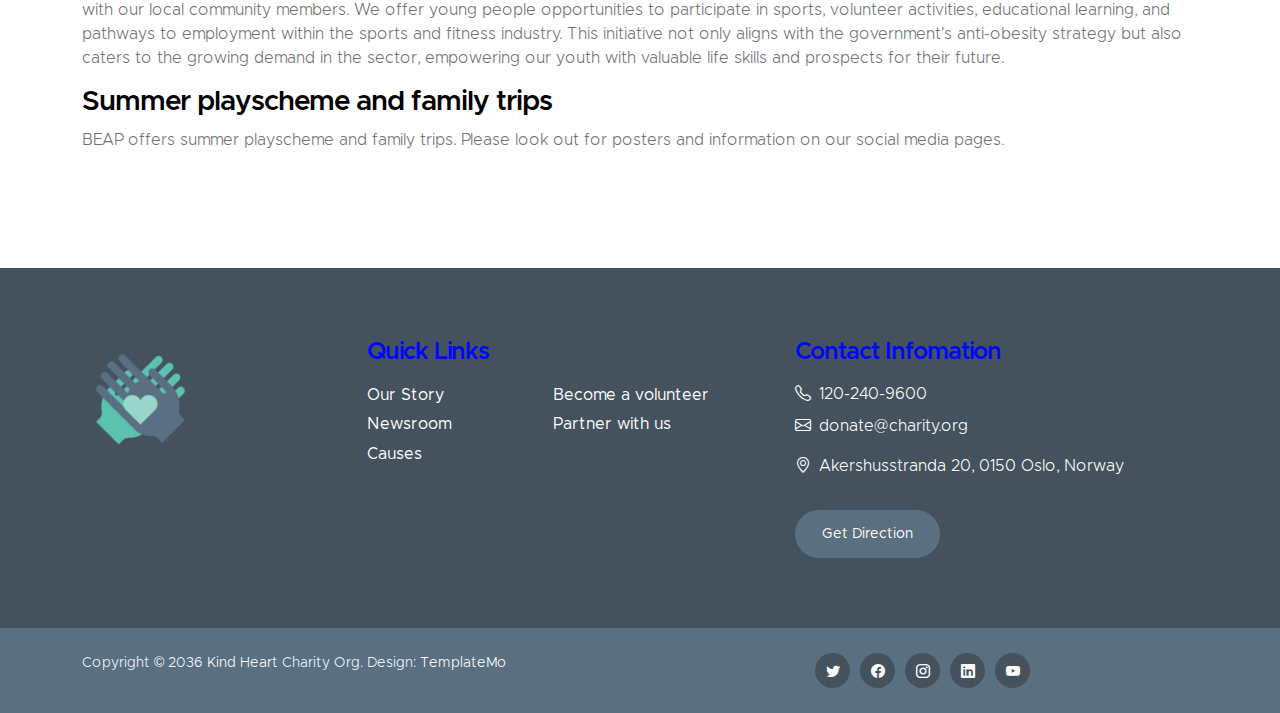
<file: young_people.html>
<!doctype html>
<html lang="en">
    <head>
        <meta charset="utf-8">
        <meta name="viewport" content="width=device-width, initial-scale=1">

        <meta name="description" content="">
        <meta name="author" content="">

        <title>BEAP - Young People</title>

        <!-- CSS FILES -->        
        <link href="css/bootstrap.min.css" rel="stylesheet">

        <link href="css/bootstrap-icons.css" rel="stylesheet">

        <link href="css/templatemo-kind-heart-charity.css" rel="stylesheet">
<!--

TemplateMo 581 Kind Heart Charity

https://templatemo.com/tm-581-kind-heart-charity

-->

    </head>
    
    <body id="section_1">

        <header class="site-header">
            <div class="container">
                <div class="row">
                    
                    <div class="col-lg-8 col-12 d-flex flex-wrap">
                        <p class="d-flex me-4 mb-0">
                            <i class="bi-geo-alt me-2"></i>
                            31 Cornwall Rd, Bradford BD8 7JN, United Kingdom
                        </p>

                        <p class="d-flex mb-0">
                            <i class="bi-envelope me-2"></i>

                            <a href="mailto:info@company.com">
                                info@company.com
                            </a>
                        </p>
                    </div>

                    <div class="col-lg-3 col-12 ms-auto d-lg-block d-none">
                        <ul class="social-icon">
                            <li class="social-icon-item">
                                <a href="https://x.com/beap_c?s=20" class="social-icon-link bi-twitter"></a>
                            </li>

                            <li class="social-icon-item">
                                <a href="#" class="social-icon-link bi-facebook"></a>
                            </li>

                            <li class="social-icon-item">
                                <a href="#" class="social-icon-link bi-instagram"></a>
                            </li>

                            <li class="social-icon-item">
                                <a href="#" class="social-icon-link bi-youtube"></a>
                            </li>

                            <li class="social-icon-item">
                                <a href="#" class="social-icon-link bi-whatsapp"></a>
                            </li>
                        </ul>
                    </div>

                </div>
            </div>
        </header>

        <nav class="navbar navbar-expand-lg bg-light shadow-lg">
            <div class="container">
                <a class="navbar-brand" href="index.html">
                    <img src="images/beaplogo.png" class="logo img-fluid" alt="Kind Heart Charity">
                    <!-- <span>
                        BEAP
                        <small>Community Partnership</small>
                    </span> -->
                </a>

                <button class="navbar-toggler" type="button" data-bs-toggle="collapse" data-bs-target="#navbarNav" aria-controls="navbarNav" aria-expanded="false" aria-label="Toggle navigation">
                    <span class="navbar-toggler-icon"></span>
                </button>

                <div class="collapse navbar-collapse" id="navbarNav">
                    <ul class="navbar-nav ms-auto">
                        <li class="nav-item">
                            <a class="nav-link" href="index.html">Home</a>
                        </li>

                        <li class="nav-item">
                            <a class="nav-link" href="index.html">About</a>
                        </li>

                        <li class="nav-item">
                            <a class="nav-link" href="index.html">Causes</a>
                        </li>

                        <li class="nav-item dropdown">
                            <a class="nav-link click-scroll dropdown-toggle" href="#section_5" id="navbarLightDropdownMenuLink" role="button" data-bs-toggle="dropdown" aria-expanded="false">Our services</a>

                            <ul class="dropdown-menu dropdown-menu-light" aria-labelledby="navbarLightDropdownMenuLink">
                                <li><a class="dropdown-item" href="flagship_projects.html">Flagship projects</a></li>
                                <li><a class="dropdown-item" href="older_people.html">Older People &<br>Women</a></li>
                                <li><a class="dropdown-item" href="young_people.html">Young People</a></li>
                                <li><a class="dropdown-item" href="health_sport.html">Health & Sports</a></li>
                                <li><a class="dropdown-item" href="advice_avocacy.html">Advice & Avocacy</a></li>
                                <li><a class="dropdown-item" href="employ_education.html">Employment &<br>Education</a></li>
                                <li><a class="dropdown-item" href="environment.html">Environment</a></li>
                                <li><a class="dropdown-item" href="women.html">Research &<br>Awards</a></li>
                            </ul>
                        </li>

                        <li class="nav-item">
                            <a class="nav-link click-scroll" href="#section_6">Contact</a>
                        </li>

                        <li class="nav-item ms-3">
                            <a class="nav-link custom-btn custom-border-btn btn" href="https://portal.sportskey.com/venues/beap-community-partnership">Sport Complex Booking</a>
                        </li>
                    </ul>
                </div>
            </div>
        </nav>

        <main>

            <section class="news-detail-header-section text-center">
                <div class="section-overlay"></div>

                <div class="container">
                    <div class="row">

                        <div class="col-lg-12 col-12">
                            <h1 class="text-white">Young People</h1>
                        </div>

                    </div>
                </div>
            </section>

            <section class="news-section section-padding">
                <div class="container">
                    <div class="row">
                        <img src="images/news/young.JPG" class="news-image img-fluid" alt="">
                        <div class="">
                            <div class="news-block">
                                <div class="news-block-info">
                                </div>
                                    <div class="news-block-body">
                                        <h4>Holiday Activities Fund</h4>
                                        <p>The Holiday Activities Fund supports a vibrant holiday program designed for children. This project encompasses a variety of sports and entertaining activities, 
                                            all conducted under the guidance of our qualified coaches. These coaches bring a wealth of expertise and knowledge, guaranteeing sessions that are both well-structured and enjoyable. Each activity session is complemented with a nutritious lunch, ensuring a holistic approach to the children's well-being.</p>

                                        <h4>Youth Inspires Future</h4>
                                        <p>Youth Inspires Futures is dedicated to utilising sports as a powerful tool to overcome the obstacles encountered by BAME youth in Manningham, with the goal of uplifting, motivating, 
                                            and enhancing their skills and ambitions. Our approach is rooted in understanding and specialising in engaging with our local community members. We offer young people opportunities to participate in sports, volunteer activities, educational learning, and pathways to employment within the sports and fitness industry. 
                                            This initiative not only aligns with the government's anti-obesity strategy but also caters to the growing demand in the sector, empowering our youth with valuable life skills and prospects for their future.</p>

                                        <h4>Summer playscheme and family trips</h4>
                                        <p>BEAP offers summer playscheme and family trips. Please look out for posters and information on our social media pages.</p>

                                    </div>
                                </div>
                            </div>
                        </div>

                    </div>
                </div>
            </section>
        </main>

        <footer class="site-footer">
            <div class="container">
                <div class="row">
                    <div class="col-lg-3 col-12 mb-4">
                        <img src="images/logo.png" class="logo img-fluid" alt="">
                    </div>

                    <div class="col-lg-4 col-md-6 col-12 mb-4">
                        <h5 class="site-footer-title mb-3">Quick Links</h5>

                        <ul class="footer-menu">
                            <li class="footer-menu-item"><a href="#" class="footer-menu-link">Our Story</a></li>

                            <li class="footer-menu-item"><a href="#" class="footer-menu-link">Newsroom</a></li>

                            <li class="footer-menu-item"><a href="#" class="footer-menu-link">Causes</a></li>

                            <li class="footer-menu-item"><a href="#" class="footer-menu-link">Become a volunteer</a></li>

                            <li class="footer-menu-item"><a href="#" class="footer-menu-link">Partner with us</a></li>
                        </ul>
                    </div>

                    <div class="col-lg-4 col-md-6 col-12 mx-auto">
                        <h5 class="site-footer-title mb-3">Contact Infomation</h5>

                        <p class="text-white d-flex mb-2">
                            <i class="bi-telephone me-2"></i>

                            <a href="tel: 120-240-9600" class="site-footer-link">
                                120-240-9600
                            </a>
                        </p>

                        <p class="text-white d-flex">
                            <i class="bi-envelope me-2"></i>

                            <a href="mailto:info@yourgmail.com" class="site-footer-link">
                                donate@charity.org
                            </a>
                        </p>

                        <p class="text-white d-flex mt-3">
                            <i class="bi-geo-alt me-2"></i>
                            Akershusstranda 20, 0150 Oslo, Norway
                        </p>

                        <a href="#" class="custom-btn btn mt-3">Get Direction</a>
                    </div>
                </div>
            </div>

            <div class="site-footer-bottom">
                <div class="container">
                    <div class="row">

                        <div class="col-lg-6 col-md-7 col-12">
                            <p class="copyright-text mb-0">Copyright © 2036 <a href="#">Kind Heart</a> Charity Org.
                        	Design: <a href="https://templatemo.com" target="_blank">TemplateMo</a></p>
                        </div>
                        
                        <div class="col-lg-6 col-md-5 col-12 d-flex justify-content-center align-items-center mx-auto">
                            <ul class="social-icon">
                                <li class="social-icon-item">
                                    <a href="#" class="social-icon-link bi-twitter"></a>
                                </li>

                                <li class="social-icon-item">
                                    <a href="#" class="social-icon-link bi-facebook"></a>
                                </li>

                                <li class="social-icon-item">
                                    <a href="#" class="social-icon-link bi-instagram"></a>
                                </li>

                                <li class="social-icon-item">
                                    <a href="#" class="social-icon-link bi-linkedin"></a>
                                </li>

                                <li class="social-icon-item">
                                    <a href="https://youtube.com/templatemo" class="social-icon-link bi-youtube"></a>
                                </li>
                            </ul>
                        </div>
                        
                    </div>
                </div>
            </div>
        </footer>

        <!-- JAVASCRIPT FILES -->
        <script src="js/jquery.min.js"></script>
        <script src="js/bootstrap.min.js"></script>
        <script src="js/jquery.sticky.js"></script>
        <script src="js/click-scroll.js"></script>
        <script src="js/counter.js"></script>
        <script src="js/custom.js"></script>

    </body>
</html>
</file>
<file: css/templatemo-kind-heart-charity.css>
/*

TemplateMo 581 Kind Heart Charity

https://templatemo.com/tm-581-kind-heart-charity

*/



@font-face {
    font-family: 'Metropolis';
    src: url('../fonts/Metropolis/Metropolis-Regular.woff2') format('woff2'),
        url('../fonts/Metropolis/Metropolis-Regular.woff') format('woff');
    font-weight: normal;
    font-style: normal;
    font-display: swap;
}

@font-face {
    font-family: 'Metropolis';
    src: url('../fonts/Metropolis/Metropolis-Light.woff2') format('woff2'),
        url('../fonts/Metropolis/Metropolis-Light.woff') format('woff');
    font-weight: 300;
    font-style: normal;
    font-display: swap;
}

@font-face {
    font-family: 'Metropolis';
    src: url('../fonts/Metropolis/Metropolis-SemiBold.woff2') format('woff2'),
        url('../fonts/Metropolis/Metropolis-SemiBold.woff') format('woff');
    font-weight: 600;
    font-style: normal;
    font-display: swap;
}

@font-face {
    font-family: 'Metropolis';
    src: url('../fonts/Metropolis/Metropolis-Bold.woff2') format('woff2'),
        url('../fonts/Metropolis/Metropolis-Bold.woff') format('woff');
    font-weight: bold;
    font-style: normal;
    font-display: swap;
}

/*---------------------------------------
  CUSTOM PROPERTIES ( VARIABLES )             
-----------------------------------------*/
:root {
  --white-color:                  #ffffff;
  --primary-color:                #0008f9;
  --secondary-color:              #5a6f80;
  --section-bg-color:             #f0f8ff;
  --site-footer-bg-color:         #44525d;
  --custom-btn-bg-color:          #597081;
  --custom-btn-bg-hover-color:    #0008f9;
  --dark-color:                   #000000;
  --p-color:                      #717275;
  --border-color:                 #e9eaeb;

  --body-font-family:             'Metropolis', sans-serif;

  --h1-font-size:                 52px;
  --h2-font-size:                 46px;
  --h3-font-size:                 32px;
  --h4-font-size:                 28px;
  --h5-font-size:                 24px;
  --h6-font-size:                 22px;
  --p-font-size:                  16px;
  --btn-font-size:                18px;
  --copyright-font-size:          14px;

  --border-radius-large:          100px;
  --border-radius-medium:         20px;
  --border-radius-small:          10px;

  --font-weight-light:            300;
  --font-weight-normal:           400;
  --font-weight-semibold:         600;
  --font-weight-bold:             700;
}

body {
  background-color: var(--white-color);
  font-family: var(--body-font-family); 
}


/*---------------------------------------
  TYPOGRAPHY               
-----------------------------------------*/

h2,
h3,
h4,
h5,
h6 {
  color: var(--dark-color);
}

h1,
h2,
h3,
h4,
h5,
h6 {
  font-weight: var(--font-weight-semibold);
  letter-spacing: -1px;
}

h1 {
  font-size: var(--h1-font-size);
  font-weight: var(--font-weight-bold);
  letter-spacing: -2px;
}

h2 {
  color: var(--secondary-color);
  font-size: var(--h2-font-size);
  letter-spacing: -2px;
}

h3 {
  font-size: var(--h3-font-size);
}

h4 {
  font-size: var(--h4-font-size);
}

h5 {
  color: var(--primary-color);
  font-size: var(--h5-font-size);
}

h6 {
  font-size: var(--h6-font-size);
}

p {
  color: var(--p-color);
  font-size: var(--p-font-size);
  font-weight: var(--font-weight-light);
}

ul li {
  color: var(--p-color);
  font-size: var(--p-font-size);
  font-weight: var(--font-weight-normal);
}

a, 
button {
  touch-action: manipulation;
  transition: all 0.3s;
}

a {
  color: var(--p-color);
  text-decoration: none;
}

a:hover {
  color: var(--primary-color);
}

b,
strong {
  font-weight: var(--font-weight-bold);
}


/*---------------------------------------
  SECTION               
-----------------------------------------*/
.section-padding {
  padding-top: 100px;
  padding-bottom: 100px;
}

.section-bg {
  background-color: var(--section-bg-color);
}

.section-overlay {
  background: rgba(0, 0, 0, 0.35);
  position: absolute;
  top: 0;
  left: 0;
  pointer-events: none;
  width: 100%;
  height: 100%;
}

.section-overlay + .container {
  position: relative;
}


/*---------------------------------------
  CUSTOM BLOCK               
-----------------------------------------*/
.custom-block-wrap {
  background: var(--white-color);
  border-radius: var(--border-radius-medium);
  position: relative;
  overflow: hidden;
  transition: all 0.5s;
}

.custom-block-wrap:hover {
  box-shadow: 0 1rem 3rem rgba(0,0,0,.175);
}

.custom-block-body {
  padding: 30px;
}

.custom-block-image {
  display: block;
  width: 100%;
  height: 100%;
  object-fit: cover;
}

.custom-block .custom-btn {
  border-radius: 0;
  display: block;
}


/*---------------------------------------
  PROGRESS BAR               
-----------------------------------------*/
.progress {
  background: var(--border-color);
  height: 5px;
}

.progress-bar {
  background: var(--secondary-color);
}


/*---------------------------------------
  CUSTOM ICON COLOR               
-----------------------------------------*/
.custom-icon {
  color: var(--secondary-color);
}


/*---------------------------------------
  CUSTOM LIST               
-----------------------------------------*/
.custom-list {
  margin-bottom: 0;
  padding-left: 0;
}

.custom-list-item {
  list-style: none;
  margin-top: 10px;
  margin-bottom: 10px;
}


/*---------------------------------------
  CUSTOM TEXT BOX               
-----------------------------------------*/
.custom-text-box {
  background: var(--white-color);
  border-radius: var(--border-radius-medium);
  margin-bottom: 24px;
  padding: 40px;
}

.custom-text-box-image {
  border-radius: var(--border-radius-medium);
  width: 100%;
  height: 100%;
  object-fit: cover;
}

.custom-text-box-icon {
  background: var(--section-bg-color);
  border-radius: var(--border-radius-large);
  color: var(--secondary-color);
  font-size: var(--h6-font-size);
  text-align: center;
  display: inline-block;
  vertical-align: middle;
  width: 25px;
  height: 25px;
  line-height: 30px;
}


/*---------------------------------------
  AVATAR IMAGE - TESTIMONIAL, AUTHOR               
-----------------------------------------*/
.avatar-image {
  border-radius: var(--border-radius-large);
  width: 65px;
  height: 65px;
  object-fit: cover;
}


/*---------------------------------------
  CUSTOM BUTTON               
-----------------------------------------*/
.custom-btn {
  background: var(--secondary-color);
  border: 2px solid transparent;
  border-radius: var(--border-radius-large);
  color: var(--white-color);
  font-size: var(--btn-font-size);
  font-weight: var(--font-weight-normal);
  line-height: normal;
  padding: 15px 25px;
}

.navbar-expand-lg .navbar-nav .nav-link.custom-btn {
  color: var(--custom-btn-bg-color);
  margin-top: 8px;
  padding: 12px 25px;
}

.custom-btn:hover {
  background: var(--primary-color);
  color: var(--white-color);
}

.custom-border-btn {
  background: transparent;
  border: 2px solid var(--custom-btn-bg-color);
  color: var(--primary-color);
}

.navbar-expand-lg .navbar-nav .nav-link.custom-btn:hover,
.custom-border-btn:hover {
  background: var(--custom-btn-bg-hover-color);
  border-color: transparent;
  color: var(--white-color);
}


/*---------------------------------------
  NAVIGATION              
-----------------------------------------*/
.navbar {
  background: var(--white-color);
  z-index: 9;
  padding-top: 0;
  padding-bottom: 0;
}

.navbar-brand {
  color: var(--primary-color);
  font-size: var(--h6-font-size);
  font-weight: var(--font-weight-bold);
}

.navbar-brand span {
  display: inline-block;
  vertical-align: middle;
}

.navbar-brand small {
  color: var(--secondary-color);
  display: block;
  font-size: 10px;
  line-height: normal;
  text-transform: uppercase;
}

.logo {
  width: 120px;
  height: auto;
}

.navbar-expand-lg .navbar-nav .nav-link {
  margin-right: 0;
  margin-left: 0;
  padding: 20px;
}

.navbar-nav .nav-link {
  display: inline-block;
  color: var(--p-color);
  font-size: var(--p-font-size);
  font-weight: var(--font-weight-medium);
  position: relative;
  padding-top: 15px;
  padding-bottom: 15px;
}

.navbar-nav .nav-link.active, 
.navbar-nav .nav-link:hover {
  background: transparent;
  color: var(--primary-color);
}

.dropdown-menu {
  background: var(--white-color);
  box-shadow: 0 1rem 3rem rgba(0,0,0,.175);
  border: 0;
  max-width: 50px;
  padding: 0;
  margin-top: 20px;
}

.dropdown-item {
  display: inline-block;
  color: var(--p-bg-color);
  font-size: var(--menu-font-size);
  font-weight: var(--font-weight-medium);
  position: relative;
  padding-top: 10px;
  padding-bottom: 10px;
}

.dropdown-menu li:last-child .dropdown-item {
  padding-top: 0;
}

.dropdown-item.active, 
.dropdown-item:active,
.dropdown-item:focus, 
.dropdown-item:hover {
  background: transparent;
  color: var(--primary-color);
}

.dropdown-toggle::after {
  content: "\f282";
  display: inline-block;
  font-family: bootstrap-icons !important;
  font-size: var(--copyright-font-size);
  font-style: normal;
  font-weight: normal !important;
  font-variant: normal;
  text-transform: none;
  line-height: 1;
  vertical-align: -.125em;
  -webkit-font-smoothing: antialiased;
  -moz-osx-font-smoothing: grayscale;
  position: relative;
  left: 2px;
  border: 0;
}

@media screen and (min-width: 992px) {
  .dropdown:hover .dropdown-menu {
    display: block;
    margin-top: 0;
  }
}

.navbar-toggler {
  border: 0;
  padding: 0;
  cursor: pointer;
  margin: 0;
  width: 30px;
  height: 35px;
  outline: none;
}

.navbar-toggler:focus {
  outline: none;
  box-shadow: none;
}

.navbar-toggler[aria-expanded="true"] .navbar-toggler-icon {
  background: transparent;
}

.navbar-toggler[aria-expanded="true"] .navbar-toggler-icon:before,
.navbar-toggler[aria-expanded="true"] .navbar-toggler-icon:after {
  transition: top 300ms 50ms ease, -webkit-transform 300ms 350ms ease;
  transition: top 300ms 50ms ease, transform 300ms 350ms ease;
  transition: top 300ms 50ms ease, transform 300ms 350ms ease, -webkit-transform 300ms 350ms ease;
  top: 0;
}

.navbar-toggler[aria-expanded="true"] .navbar-toggler-icon:before {
  transform: rotate(45deg);
}

.navbar-toggler[aria-expanded="true"] .navbar-toggler-icon:after {
  transform: rotate(-45deg);
}

.navbar-toggler .navbar-toggler-icon {
  background: var(--dark-color);
  transition: background 10ms 300ms ease;
  display: block;
  width: 30px;
  height: 2px;
  position: relative;
}

.navbar-toggler .navbar-toggler-icon:before,
.navbar-toggler .navbar-toggler-icon:after {
  transition: top 300ms 350ms ease, -webkit-transform 300ms 50ms ease;
  transition: top 300ms 350ms ease, transform 300ms 50ms ease;
  transition: top 300ms 350ms ease, transform 300ms 50ms ease, -webkit-transform 300ms 50ms ease;
  position: absolute;
  right: 0;
  left: 0;
  background: var(--dark-color);
  width: 30px;
  height: 2px;
  content: '';
}

.navbar-toggler .navbar-toggler-icon::before {
  top: -8px;
}

.navbar-toggler .navbar-toggler-icon::after {
  top: 8px;
}


/*---------------------------------------
  SITE HEADER              
-----------------------------------------*/
.site-header {
  background: var(--primary-color);
  padding-top: 15px;
  padding-bottom: 10px;
}

.site-header p,
.site-header p a,
.site-header .social-icon-link {
  color: var(--white-color);
  font-size: var(--copyright-font-size);
}

.site-header .social-icon {
  text-align: right;
}

.site-header .social-icon-link {
  background: transparent;
  width: inherit;
  height: inherit;
  line-height: inherit;
  margin-right: 15px;
}


/*---------------------------------------
  HERO & HERO SLIDE         
-----------------------------------------*/
.hero-section-full-height {
  height: 680px;
  min-height: 680px;
  position: relative;
}

.carousel:hover .carousel-control-next-icon, 
.carousel:hover .carousel-control-prev-icon {
  opacity: 1;
}

#hero-slide .carousel-item {
  height: 680px;
  min-height: 680px;
}

#hero-slide .carousel-caption {
  background: var(--white-color);
  clip-path: polygon(100% 100%, 100% 150px, 0 100%);
  color: var(--secondary-color);
  top: 1px;
  bottom: -1px;
  right: 0;
  left: auto;
  text-align: right;
  min-width: 680px;
  min-height: 680px;
  padding: 100px 100px 50px 100px;
}

.carousel-image {
  display: block;
  width: 100%;
  min-height: 680px;
}

#hero-slide .carousel-indicators-wrap {
  position: absolute;
  bottom: 0;
  right: 0;
  left: 0;
}

#hero-slide .carousel-indicators {
  margin-right: 0;
  margin-left: 22px;
  justify-content: inherit;
}

.carousel-control-next, 
.carousel-control-prev {
  opacity: 1;
}

.carousel-control-next-icon, 
.carousel-control-prev-icon {
  background-color: var(--secondary-color);
  border-radius: var(--border-radius-large);
  background-size: 60% 60%;
  width: 80px;
  height: 80px;
  opacity: 0;
  transition: all 0.5s;
}

.carousel-control-next-icon:hover, 
.carousel-control-prev-icon:hover {
  background-color: var(--primary-color);
}


/*---------------------------------------
  FEATURE BLOCK              
-----------------------------------------*/
.featured-block {
  text-align: center;
  transition: all 0.5s ease;
  min-height: 256px;
  padding: 15px;
}

.featured-block:hover {
  background: var(--white-color);
  border-radius: var(--border-radius-medium);
  box-shadow: 0 1rem 3rem rgba(0,0,0,.175);
}

.featured-block:hover .featured-block-image {
  transform: scale(0.75);
}

.featured-block-image {
  display: block;
  margin: auto;
  transition: all 0.5s;
}

.featured-block:hover .featured-block-text {
  margin-top: 0;
}

.featured-block-text {
  color: var(--primary-color);
  font-size: var(--h5-font-size);
  margin-top: 20px;
  transition: all 0.5s;
}


/*---------------------------------------
  ABOUT              
-----------------------------------------*/
.about-section {
  background-repeat: no-repeat;
  background-position: center;
  background-size: cover;
}

.about-image {
  border-radius: var(--border-radius-medium);
  display: block;
  width: 350px;
  height: 400px;
  object-fit: cover;
}

.custom-text-block {
  padding: 60px 40px;
}


/*---------------------------------------
  COUNTER NUMBERS              
-----------------------------------------*/
.counter-thumb {
  margin: 20px;
  margin-bottom: 0;
}

.counter-number,
.counter-text {
  color: var(--secondary-color);
  display: block;
}

.counter-number,
.counter-number-text {
  color: var(--primary-color);
  font-size: var(--h1-font-size);
  font-weight: var(--font-weight-bold);
  line-height: normal;
}


/*---------------------------------------
  VOLUNTEER              
-----------------------------------------*/
.volunteer-section {
  background: var(--secondary-color);
  position: relative;
  overflow: hidden;
}

.volunteer-section::after {
  content: "";
  background: var(--primary-color);
  border-radius: 50%;
  position: absolute;
  bottom: -110px;
  right: -80px;
  width: 350px;
  height: 350px;
}

.volunteer-form {
  background: var(--white-color);
  border-radius: var(--border-radius-medium);
  padding: 50px;
}

.volunteer-image {
  border-radius: 100%;
  display: block;
  margin: auto;
  width: 300px;
  height: 300px;
  object-fit: cover;
}

.volunteer-section .custom-block-body {
  max-width: 440px;
  margin: 0 auto;
}

.volunteer-section .custom-block-body p {
  line-height: 1.7;
}


/*---------------------------------------
  DONATE              
-----------------------------------------*/
.donate-section {
  background-image: url('../images/different-people-doing-volunteer-work.jpg');
  background-repeat: no-repeat;
  background-position: center;
  background-size: cover;
  position: relative;
  padding-top: 150px;
  padding-bottom: 150px;
}

.donate-form {
  background: var(--white-color);
  border-radius: var(--border-radius-medium);
  position: relative;
  overflow: hidden;
  padding: 50px;
}


/*---------------------------------------
  NEWS         
-----------------------------------------*/
.news-detail-header-section {
  background-image: url('../images/news/close-up-volunteer-oganizing-stuff-donation.jpg');
  background-repeat: no-repeat;
  background-position: center;
  background-size: cover;
  position: relative;
  padding-top: 150px;
  padding-bottom: 150px;
}

.news-block-top {
  border-radius: var(--border-radius-medium);
  position: relative;
  overflow: hidden;
}

.news-block-two-col-image-wrap {
  border-radius: var(--border-radius-small);
  position: relative;
  overflow: hidden;
  width: 150px;
  margin-right: 20px;
}

.news-category-block {
  background: var(--secondary-color);
  position: absolute;
  bottom: 0;
  right: 0;
  left: 0;
  padding: 10px 20px;
}

.news-category-block .category-block-link {
  color: var(--white-color);
  margin-right: 10px;
}

.news-block-info {
  padding-top: 10px;
  padding-bottom: 10px;
}

.news-block-title-link {
  color: var(--dark-color);
}

.news-detail-image {
  display: block;
  border-radius: var(--border-radius-medium);
}

blockquote {
  background: var(--section-bg-color);
  border-radius: var(--border-radius-small);
  font-size: var(--h5-font-size);
  font-weight: var(--font-weight-semibold);
  color: var(--site-footer-bg-color);
  margin-top: 30px;
  margin-bottom: 30px;
  padding: 90px 50px 50px 50px;
  text-align: center;
}

blockquote::before {
  content: "“";
  color: var(--custom-btn-bg-color);
  font-size: 100px;
  line-height: 1rem;
  display: block;
}

.author-comment-link {
  font-size: var(--copyright-font-size);
  font-weight: var(--font-weight-semibold);
}

.search-form {
  margin-top: 20px;
}

.category-block,
.subscribe-form {
  margin-top: 40px;
  margin-bottom: 40px;
}

.category-block-link {
  font-size: var(--copyright-font-size);
  margin-top: 5px;
  margin-bottom: 5px;
}

.category-block-link:hover {
  color: var(--primary-color);
}

.badge {
  background: var(--secondary-color);
  border-radius: var(--border-radius-medium);
  font-weight: var(--font-weight-normal);
  line-height: normal;
  padding-bottom: 2px;
}

.tags-block-link {
  border: 1px solid var(--border-color);
  border-radius: var(--border-radius-medium);
  display: inline-block;
  font-size: var(--copyright-font-size);
  line-height: normal;
  margin-right: 10px;
  margin-top: 5px;
  margin-bottom: 5px;
  padding: 8px 15px;
}

.tags-block-link:hover {
  border-color: var(--dark-color);
  color: var(--dark-color);
}

.cta-section {
  position: relative;
  overflow: hidden;
}

.cta-section::before {
  content: "";
  background-color: var(--primary-color);
  border-radius: 50%;
  position: absolute;
  top: -100px;
  left: -30px;
  margin: auto;
  width: 200px;
  height: 200px;
}

.cta-section::after {
  content: "";
  border: 20px solid var(--custom-btn-bg-color);
  border-radius: 50%;
  position: absolute;
  bottom: -100px;
  right: 0;
  left: 0;
  margin: auto;
  width: 150px;
  height: 150px;
}


/*---------------------------------------
  TESTIMONIAL CAROUSEL              
-----------------------------------------*/
.testimonial-section {
  position: relative;
  overflow: hidden;
  text-align: center;
}

.testimonial-section::before {
  content: "";
  background-color: var(--primary-color);
  border-radius: 50%;
  position: absolute;
  top: -100px;
  left: -30px;
  margin: auto;
  width: 250px;
  height: 250px;
}

.testimonial-section::after {
  content: "";
  background: var(--custom-btn-bg-color);
  border-radius: 50%;
  position: absolute;
  bottom: -110px;
  right: -80px;
  width: 350px;
  height: 350px;
}

#testimonial-carousel .carousel-caption {
  position: relative;
  right: 0;
  bottom: 0;
  left: 0;
}

#testimonial-carousel .carousel-title {
  background: var(--section-bg-color);
  line-height: normal;
  margin-bottom: 30px;
}

#testimonial-carousel .carousel-title::before {
  content: open-quote;
  color: var(--p-color);
  font-size: var(--h1-font-size);
  position: relative;
  top: 10px;
  right: 10px;
}

#testimonial-carousel .carousel-title::after {
  content: close-quote;
  color: var(--p-color);
  font-size: var(--h1-font-size);
  position: relative;
  top: 10px;
  left: 10px;
}

#testimonial-carousel .carousel-title {
  quotes: "“" "”" "‘" "’";
}

#testimonial-carousel .carousel-name {
  background: var(--primary-color);
  border-radius: var(--border-radius-medium);
  position: relative;
  overflow: hidden;
  padding: 10px 20px;
}

#testimonial-carousel .carousel-name::before {
  content: "";
  position: absolute;
  top: -10px;
  right: 0;
  left: 0;
  width: 0;
  height: 0;
  margin: auto;
  border-left: 10px solid transparent;
  border-right: 10px solid transparent;
  border-bottom: 10px solid var(--primary-color);
}

.carousel-name-title {
  font-weight: var(--font-weight-semibold);
}

#testimonial-carousel .carousel-indicators {
  position: relative;
  top: 150px;
  bottom: auto;
  margin-top: 50px;
  margin-bottom: 150px;
}

#testimonial-carousel .carousel-indicators li {
  text-indent: inherit;
  background: transparent;
  margin: 0 10px; 
}

#testimonial-carousel .carousel-indicators li,
#testimonial-carousel .carousel-indicators li::before {
  width: 200px;
  height: 200px; 
}

#testimonial-carousel .carousel-indicators .avatar-image {
  width: 200px;
  height: 200px; 
}

#testimonial-carousel .carousel-indicators .active,
#testimonial-carousel .carousel-indicators .active .avatar-image {
  background: transparent;
  width: 200px; 
  height: 200px;
}


/*---------------------------------------
  CONTACT               
-----------------------------------------*/
.contact-section {
  background: var(--white-color);
}

.contact-form {
  background: var(--section-bg-color);
  border-radius: var(--border-radius-small);
  padding: 40px;
}

.contact-info-wrap {
  padding-top: 40px;
}

.contact-image-wrap {
  border-bottom: 1px solid rgba(0, 0, 0, 0.05);
  margin-top: 20px;
  margin-bottom: 30px;
  padding-bottom: 30px;
  width: 100%;
}


/*---------------------------------------
  CUSTOM FORM               
-----------------------------------------*/
.custom-form .form-control,
.input-group-file {
  background-color: var(--section-bg-color);
  box-shadow: none;
  border: 0;
  color: var(--p-color);
  margin-bottom: 24px;
  padding-top: 13px;
  padding-bottom: 13px;
  outline: none;
}

.custom-form .form-control:hover,
.custom-form .form-control:focus {
  border-color: var(--secondary-color);
}

.custom-form label {
  margin-bottom: 10px;
}

.custom-form .form-check-group {
  margin-bottom: 20px;
}

.donate-form .form-check-group-donation-frequency {
  padding-right: 0;
}

.form-check-group-donation-frequency + .form-check-group-donation-frequency {
  padding-right: 12px;
  padding-left: 0;
}

.form-check-group-donation-frequency .form-check-label {
  font-weight: var(--font-weight-semibold);
}

#DonationFrequencyOne {
  border-top-right-radius: 0;
  border-bottom-right-radius: 0;
}

#DonationFrequencyMonthly {
  border-top-left-radius: 0;
  border-bottom-left-radius: 0;
}

.custom-form .form-check-radio {
  position: relative;
  height: 100%;
  padding-left: 0;
}

.custom-form .input-group-text {
  background: var(--secondary-color);
  border: 0;
  color: var(--white-color);
}

.custom-form .form-check-radio .form-check-label {
  position: absolute;
  top: 50%;
  left: 50%;
  transform: translate(-50%, -50%);
  text-align: center;
}

.form-check-radio .form-check-input[type=radio] {
  background-color: var(--section-bg-color);
  border-radius: .25rem;
  border: 0;
  box-shadow: none;
  outline: none;
  width: 100%;
  margin-top: 0;
  margin-left: 0;
  padding: 25px 50px;
  transition: all 0.5s;
}

.form-check-radio .form-check-input:checked[type=radio] {
  background-image: none;
}

.form-check-radio .form-check-input:checked[type=radio] + .form-check-label,
.form-check-radio .form-check-input:hover + .form-check-label,
.form-check-radio .form-check-input:checked + .form-check-label {
  color: var(--white-color);
}

.form-check-radio .form-check-input:hover,
.form-check-radio .form-check-input:checked {
  background-color: var(--secondary-color);
  border-color: var(--white-color);
}

.input-group-file {
  border-radius: .25rem;
  padding: 13px .75rem;
}

.input-group-file input[type=file] {
  width: 0.1px;
  height: 0.1px;
  opacity: 0;
  overflow: hidden;
  position: absolute;
  z-index: -1;
  padding: 0;
}

.input-group-file .input-group-text {
  background: transparent;
  color: inherit;
  margin-bottom: 0;
  padding: 0;
}

.custom-form button[type="submit"] {
  background: var(--custom-btn-bg-color);
  border: none;
  border-radius: var(--border-radius-large);
  color: var(--white-color);
  font-size: var(--p-font-size);
  font-weight: var(--font-weight-semibold);
  transition: all 0.3s;
  margin-bottom: 0;
}

.custom-form button[type="submit"]:hover,
.custom-form button[type="submit"]:focus {
  background: var(--custom-btn-bg-hover-color);
  border-color: transparent;
}


/*---------------------------------------
  CONTACT SEARCH & DONATE & SUBCRIBE FORM              
-----------------------------------------*/
.contact-form .form-control {
  background: var(--white-color);
}

.search-form {
  position: relative;
}

.search-form .form-control {
  padding-right: 50px;
}

.search-form button[type="submit"] {
  background: transparent;
  position: absolute;
  top: 0;
  right: 0;
  color: var(--p-color);
  width: 50px;
  padding: 12px;
}

.search-form button[type="submit"]:hover {
  background: transparent;
  color: var(--dark-color);
}

.subscribe-form {
  background: var(--section-bg-color);
  border-radius: var(--border-radius-small);
  padding: 30px;
}

.subscribe-form .form-control {
  background: var(--white-color);
}

.donate-form .form-control {
  margin-bottom: 0;
}


/*---------------------------------------
  SITE FOOTER              
-----------------------------------------*/
.site-footer {
  background-color: var(--site-footer-bg-color);
  padding-top: 70px;
}

.site-footer-bottom {
  background-color: var(--secondary-color);
  position: relative;
  z-index: 2;
  margin-top: 70px;
  padding-top: 25px;
  padding-bottom: 25px;
}

.site-footer-bottom a {
	color: var(--white-color);
}

.site-footer-bottom a:hover {
	color: #FF6;
}

.site-footer-link {
  color: var(--white-color);
}

.copyright-text {
  color: var(--section-bg-color);
  font-size: var(--copyright-font-size);
  margin-right: 30px;
}

.site-footer .custom-btn {
  font-size: var(--copyright-font-size);
}

.site-footer .custom-btn:hover {
  background: var(--primary-color);
}


/*---------------------------------------
  FOOTER MENU               
-----------------------------------------*/
.footer-menu {
  column-count: 2;
  margin: 0;
  padding: 0;
}

.footer-menu-item {
  list-style: none;
  display: block;
}

.footer-menu-link {
  font-size: var(--p-font-size);
  color: var(--white-color);
  display: inline-block;
  vertical-align: middle;
  margin-right: 10px;
  margin-bottom: 5px;
}


/*---------------------------------------
  SOCIAL ICON               
-----------------------------------------*/
.social-icon {
  margin: 0;
  padding: 0;
}

.social-icon-item {
  list-style: none;
  display: inline-block;
  vertical-align: top;
}

.social-icon-link {
  background: var(--site-footer-bg-color);
  border-radius: var(--border-radius-large);
  color: var(--white-color);
  font-size: var(--copyright-font-size);
  display: block;
  margin-right: 5px;
  text-align: center;
  width: 35px;
  height: 35px;
  line-height: 38px;
}

.social-icon-link:hover {
  background: var(--primary-color);
  color: var(--white-color);
}


/*---------------------------------------
  RESPONSIVE STYLES               
-----------------------------------------*/
@media screen and (min-width: 1600px) {
  .featured-block {
    min-height: inherit;
  }

  .volunteer-section::after {
    width: 450px;
    height: 450px;
  }
  
  .volunteer-image {
    width: 350px;
    height: 350px;
  }
}

@media screen and (max-width: 1170px) {
  #hero-slide .carousel-image {
    height: 100%;
    object-fit: cover;
  }
}

@media screen and (max-width: 991px) {
  h1 {
    font-size: 42px;
  }

  h2 {
    font-size: 36px;
  }

  h3 {
    font-size: 32px;
  }

  h4 {
    font-size: 28px;
  }

  h5 {
    font-size: 20px;
  }

  h6 {
    font-size: 18px;
  }

  .section-padding {
    padding-top: 50px;
    padding-bottom: 50px;
  }

  .hero-form {
    padding-bottom: 40px;
  }

  .donate-form {
    padding: 35px;
  }

  .navbar {
    padding-top: 6px;
    padding-bottom: 6px;
  }

  .navbar-expand-lg .navbar-nav {
    padding-bottom: 30px;
  }

  .navbar-expand-lg .navbar-nav .nav-link {
    padding: 8px 20px;
  }
  
  .dropdown:hover .dropdown-menu {
    display: block;
    position: relative;
    margin-top: 5px;
    margin-bottom: 20px;
    left: 20px;
  }

  .site-header .social-icon {
    text-align: left;
    margin-top: 5px;
  }

  .hero-section-full-height {
    height: inherit;
  }

  .carousel:hover .carousel-control-next-icon, 
  .carousel:hover .carousel-control-prev-icon {
    opacity: 1;
  }

  #hero-slide .carousel-item {
    height: inherit;
  }

  .carousel-control-prev {
    left: 12px;
  }

  .carousel-control-next {
    right: 12px;
  }

  .carousel-control-next-icon, 
  .carousel-control-prev-icon {
    opacity: 1;
    width: 60px;
    height: 60px;
  }

  .news-detail-header-section {
    padding-top: 100px;
    padding-bottom: 100px;
  }

  .cta-section::before {
    width: 150px;
    height: 150px;
  }

  .cta-section::after {
    bottom: -60px;
    width: 100px;
    height: 100px;
  }

  .cta-section .row {
    padding-top: 50px;
    padding-bottom: 50px;
  }

  .volunteer-section::after {
    width: 300px;
    height: 300px;
  }

  .testimonial-section::before {
    width: 150px;
    height: 150px;
  }

  .testimonial-section::after {
    width: 200px;
    height: 200px;
  }

  #testimonial-carousel .carousel-caption {
    padding-top: 0;
  }

  blockquote {
    padding: 70px 30px 30px 30px;
  }

  .about-image {
    width: inherit;
    height: 450px;
  }

  .volunteer-image {
    width: 250px;
    height: 250px;
    margin: 0;
  }

  .custom-text-block {
    padding: 20px 0 0 0;
  }

  .custom-text-box,
  .volunteer-form {
    padding: 30px;
  }

  .counter-number, 
  .counter-number-text {
    font-size: var(--h2-font-size);
  }

  .contact-info-wrap {
    padding-top: 0;
  }

  .site-footer {
    padding-top: 50px;
  }

  .copyright-text-wrap {
    justify-content: center;
  }

  .site-footer-bottom {
    text-align: center;
    margin-top: 50px;
  }

  .site-footer-bottom .footer-menu {
    margin-top: 10px;
    margin-bottom: 10px;
  }
}

@media screen and (max-width: 580px) {
  .hero-section-full-height,
  #hero-slide .carousel-item,
  .carousel-image {
    min-height: 520px;
  }

  #hero-slide .carousel-caption {
    clip-path: polygon(100% 100%, 100% 100px, 0 100%);
    padding-right: 50px;
    min-width: inherit;
    min-height: inherit;
  }
}

@media screen and (max-width: 480px) {
  h1 {
    font-size: 40px;
  }

  h2 {
    font-size: 28px;
  }

  h3 {
    font-size: 26px;
  }

  h4 {
    font-size: 22px;
  }

  h5 {
    font-size: 20px;
  }

  #hero-slide .carousel-caption {
    min-width: inherit;
    padding-bottom: 30px;
  }

  .carousel-control-next-icon, 
  .carousel-control-prev-icon {
    width: 45px;
    height: 45px;
  }

  .volunteer-image {
    width: 150px;
    height: 150px;
  }

  .volunteer-section::after {
    width: 200px;
    height: 200px;
  }

  .testimonial-section::before {
    top: -50px;
    width: 100px;
    height: 100px;
  }

  .testimonial-section::after {
    bottom: -150px;
    width: 200px;
    height: 200px;
  }

  .social-share .tags-block {
    margin-bottom: 10px;
  }

  .donate-form {
    padding: 25px;
  }
}
</file>
